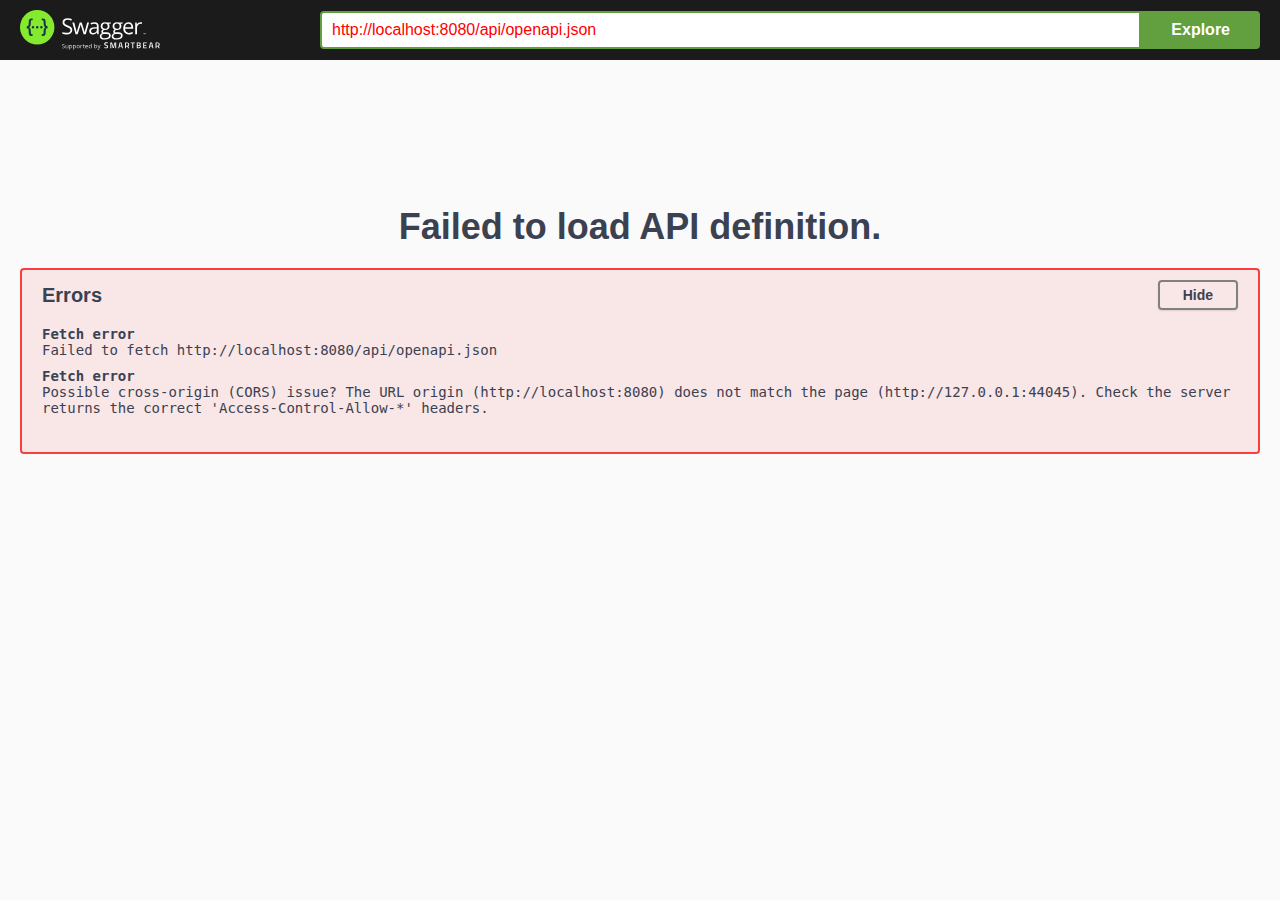
<file: WorkspaceFileRouge/MailApi/src/main/webapp/index.html>
<!-- HTML for static distribution bundle build -->
<!DOCTYPE html>
<html lang="en">
  <head>
    <meta charset="UTF-8">
    <title>Swagger UI</title>
    <link rel="stylesheet" type="text/css" href="./swagger-ui.css" />
    <link rel="stylesheet" type="text/css" href="index.css" />
    <link rel="icon" type="image/png" href="favicon-32x32.png" sizes="32x32" />
    <link rel="icon" type="image/png" href="favicon-16x16.png" sizes="16x16" />
  </head>

  <body>
    <div id="swagger-ui"></div>
    <script src="swagger-ui-bundle.js" charset="UTF-8"> </script>
    <script src="swagger-ui-standalone-preset.js" charset="UTF-8"> </script>
    <script src="swagger-initializer.js" charset="UTF-8"> </script>
  </body>
</html>
</file>
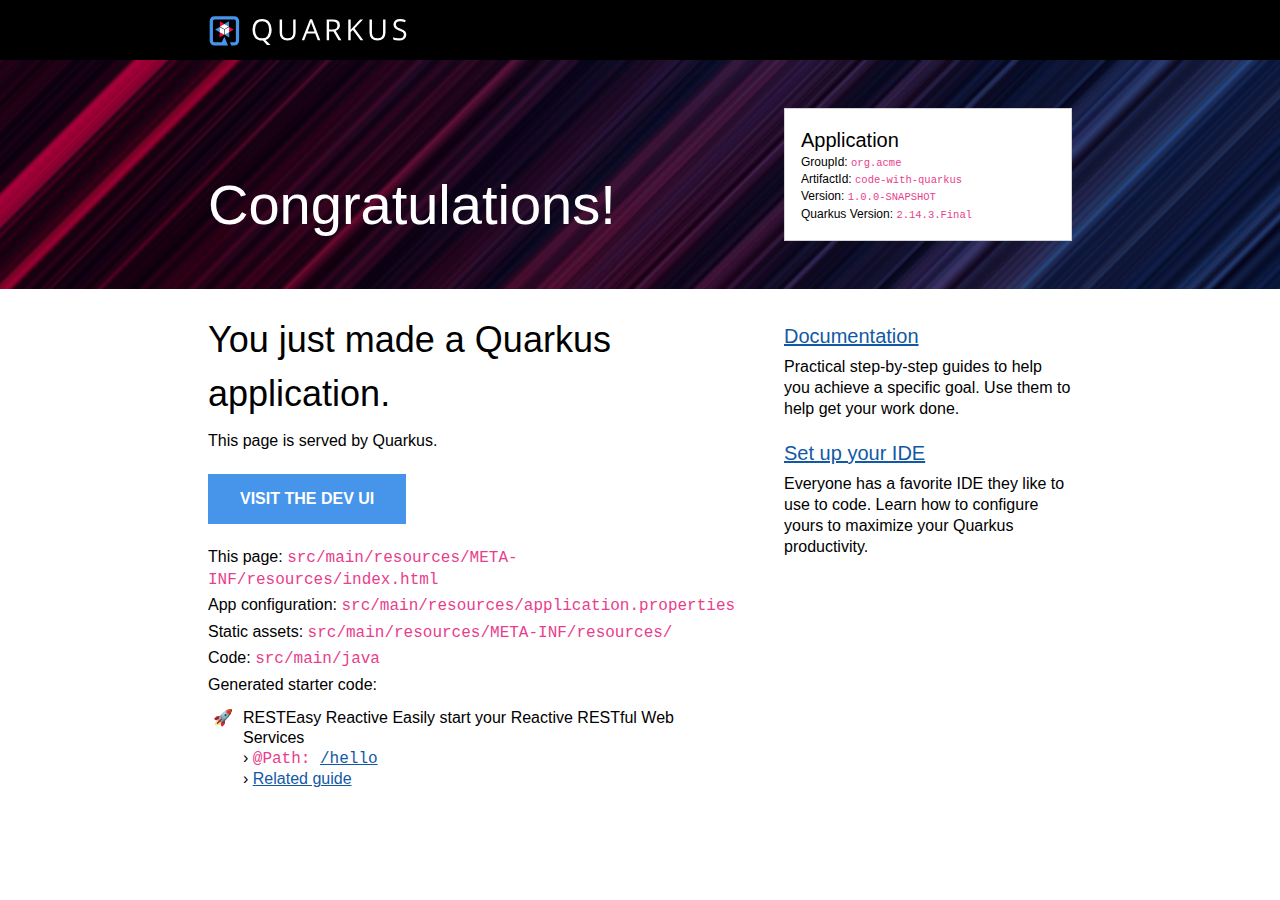
<file: WorkspaceFileRouge/quarkus-Mailer/src/main/resources/META-INF/resources/index.html>
<!DOCTYPE html>
<html lang="en">
    <head>
        <meta charset="UTF-8">
        <title>code-with-quarkus - 1.0.0-SNAPSHOT</title>
        <style>
            body {
                margin: 0;
                font-family: Roboto, "Helvetica Neue", Arial, sans-serif;
            }
            code {
                font-family: "Courier New", monospace;
                color: #e83e8c;
                word-break: break-word;
            }
            h1, h2, h3, h4, h5, h6 {
                margin-bottom: 0.5rem;
                font-weight: 400;
                line-height: 1.5;
            }
            h1 { font-size: 2.25rem; }
            h2 { font-size: 1.6rem }
            h3 { font-size: 1.5rem }
            h4 { font-size: 1.4rem }
            h5 { font-size: 1.25rem }
            h6 { font-size: 1rem }
            p {
                padding: .15rem 0;
                margin: 0;
                line-height: 1.3rem;
            }
            a {
                text-decoration: underline;
                color: #1259A5;
            }
            a:hover, a:active { color: #c00; }
            .grid {
                display: grid;
                grid-template-columns: repeat(12, 1fr);
                clear: both;
            }
            .header-wrapper {
                padding: 0 13rem;
                background: black;
            }
            .banner-wrapper {
                padding: 0 13rem;
                background: url([data-uri]) repeat-x, #0D1C2C;
            }
            .content-wrapper {
                padding: 0 13rem;
                background: white;
            }
            .header {
                background-position: 0 1rem;
                min-height: 60px;
                grid-column: span 12;
            }
            #quarkus-logo-svg {
                width: 200px;
                height: 30px;
                padding-top: 1rem;
            }
            .banner {
                grid-column: span 12;
                padding: 2rem 0;
            }
            .callout {
                color: white;
                font-size: 3.5rem;
                margin: 0;
                padding-top: 5rem;
                grid-column: span 8;
            }
            .app-details {
                margin: 1rem 0;
                border: 1px solid lightgrey;
                padding: 1rem;
                background: white;
                font-size: .75rem;
                font-weight: 300;
                grid-column: span 4;
            }
            .app-details code { font-size: 87.5%; }
            .app-details ul {
                list-style-type: none;
                padding: 0;
                margin: 0;
            }
            .app-details ul li { margin-bottom: 0.2rem; }
            .app-details h5 {
                margin: 0;
                padding: 0;
            }
            .left-column {
                grid-column: span 8;
                padding-right: 3rem;
            }
            .left-column p {
                padding: .15rem 0;
                margin: 0;
                font-weight: 300;
            }
            .left-column ul {
                margin: 0;
                padding: 10px 0 0 25px;
                list-style-type: "\1F680";
                font-weight: 300;
            }
            .left-column li { padding-left: 10px; }
            .left-column .cta-button {
                margin: 20px 0;
                display: inline-block;
                padding: 1rem 2rem;
                background-color: #4695EB;
                font-weight: 600;
                color: white;
                text-decoration: none;
                text-transform: uppercase;
            }
            .right-column {
                grid-column: span 4;
                margin-top: 1rem;
                font-weight: 200;
            }
            .right-column h5 {
                padding: 1rem 0 .25rem 0;
                margin: 0;
                font-weight: 300;
            }
            .right-column h3 { font-weight: 400;}
            .right-column ul {
                margin: 0;
                list-style-type: circle;
            }
            .right-column li {
                padding: .5rem 0 0 0;
            }
            .provided-code {
                line-height: 20px;
            }
            .provided-code b {
                font-weight: 400;
                margin-bottom: 15px;
            }
            @media screen and (max-width: 1023px) {
                .header-wrapper {
                    padding: 0 1rem;
                    background: black;
                }
                .banner-wrapper { padding: 0 1rem; }
                .content-wrapper {
                    padding: 0 1rem;
                    background: white;
                }
                .left-column {
                    grid-column: span 12;
                }
                .right-column {
                    grid-column: span 12;
                    margin: 3rem 0;
                }
                .callout {
                    color: white;
                    font-size: 3.5rem;
                    margin: 0;
                    padding: 1rem 0;
                    grid-column: span 12;
                }
                .app-details {
                    margin: 1rem 0;
                    border: 1px solid lightgrey;
                    padding: 1rem;
                    background: white;
                    font-size: 1rem;
                    font-weight: 300;
                    grid-column: span 12;
                }
            }
        </style>
    </head>
    <body>
        <div class="header-wrapper">
            <div class="grid">
                <div class="header">
                    <svg id="quarkus-logo-svg" data-name="Quarkus Logo" xmlns="http://www.w3.org/2000/svg" viewBox="0 0 1280 195">
                        <defs>
                            <style>.cls-1 {
                                fill: #fff;
                            }

                            .cls-2 {
                                fill: #4695eb;
                            }

                            .cls-3 {
                                fill: #ff004a;
                            }</style>
                        </defs>
                        <title>quarkus_logo_horizontal_rgb_1280px_reverse</title>
                        <path class="cls-1"
                              d="M404,89.39q0,25.9-10.49,43.07a52.31,52.31,0,0,1-29.61,23.24l32.3,33.39H373.29l-26.45-30.44-5.11.19q-30,0-46.27-18.22T279.17,89.2q0-32.93,16.34-51.05T341.92,20q29.24,0,45.66,18.45T404,89.39Zm-108.14,0q0,27.39,11.74,41.55t34.11,14.15q22.56,0,34.07-14.11t11.51-41.59q0-27.21-11.47-41.27T341.92,34.05q-22.56,0-34.3,14.16T295.88,89.39Z"/>
                        <path class="cls-1"
                              d="M559.56,22.15V109.4q0,23.05-14,36.25T507,158.84q-24.51,0-37.92-13.29T455.7,109V22.15h15.78v88q0,16.88,9.28,25.91t27.29,9q17.16,0,26.45-9.08T543.78,110V22.15Z"/>
                        <path class="cls-1"
                              d="M703.6,157,686.7,114.1H632.31L615.6,157h-16L653.29,21.6h13.27L719.93,157Zm-21.82-57L666,58.21q-3.07-7.92-6.32-19.46a172.55,172.55,0,0,1-5.85,19.46l-16,41.78Z"/>
                        <path class="cls-1"
                              d="M777.19,100.92V157H761.4V22.15h37.23q25,0,36.89,9.5t11.93,28.59q0,26.74-27.29,36.16L857,157H838.35l-32.86-56.07Zm0-13.47h21.62q16.71,0,24.51-6.6t7.79-19.78q0-13.37-7.93-19.27T797.7,35.89H777.19Z"/>
                        <path class="cls-1"
                              d="M999.75,157H981.18L931.71,91.6l-14.2,12.54V157H901.73V22.15h15.78V89l61.54-66.87h18.66L943.13,80.72Z"/>
                        <path class="cls-1"
                              d="M1143.69,22.15V109.4q0,23.05-14,36.25t-38.52,13.19q-24.5,0-37.92-13.29T1039.82,109V22.15h15.78v88q0,16.88,9.28,25.91t27.29,9q17.17,0,26.46-9.08t9.28-26.06V22.15Z"/>
                        <path class="cls-1"
                              d="M1279,121.11q0,17.8-13,27.76t-35.28,10q-24.13,0-37.13-6.18V137.53a97.82,97.82,0,0,0,18.2,5.53,95.67,95.67,0,0,0,19.49,2q15.78,0,23.76-6t8-16.55q0-7-2.83-11.48t-9.46-8.26q-6.65-3.78-20.19-8.58-18.94-6.72-27.06-16t-8.12-24.07q0-15.58,11.79-24.81t31.18-9.22a92.55,92.55,0,0,1,37.22,7.37l-4.91,13.65q-16.82-7-32.68-7-12.53,0-19.58,5.35t-7.06,14.85q0,7,2.6,11.48t8.77,8.21q6.18,3.73,18.89,8.26,21.36,7.56,29.38,16.23T1279,121.11Z"/>
                        <polygon class="cls-2" points="126.05 34.6 96.61 51.59 126.05 68.59 126.05 34.6"/>
                        <polygon class="cls-3" points="67.17 34.6 67.17 68.59 96.61 51.59 67.17 34.6"/>
                        <polygon class="cls-1" points="126.05 68.59 96.61 51.59 67.17 68.59 96.61 85.59 126.05 68.59"/>
                        <polygon class="cls-2" points="36.13 88.36 65.57 105.36 65.57 71.37 36.13 88.36"/>
                        <polygon class="cls-3" points="65.57 139.35 95.01 122.36 65.57 105.36 65.57 139.35"/>
                        <polygon class="cls-1" points="65.57 71.37 65.57 105.36 95.01 122.36 95.01 88.36 65.57 71.37"/>
                        <polygon class="cls-2" points="127.65 139.35 127.65 105.36 98.21 122.36 127.65 139.35"/>
                        <polygon class="cls-3" points="157.09 88.36 127.65 71.37 127.65 105.36 157.09 88.36"/>
                        <polygon class="cls-1" points="98.21 122.36 127.65 105.36 127.65 71.37 98.21 88.36 98.21 122.36"/>
                        <path class="cls-2"
                              d="M160.5,1H32.72A31.81,31.81,0,0,0,1,32.72V160.5a31.81,31.81,0,0,0,31.72,31.72h87.51L96.61,134.85,79.48,171.07H32.72A10.71,10.71,0,0,1,22.15,160.5V32.72A10.71,10.71,0,0,1,32.72,22.15H160.5a10.71,10.71,0,0,1,10.57,10.57V160.5a10.71,10.71,0,0,1-10.57,10.57H132.77l8.71,21.15h19a31.81,31.81,0,0,0,31.72-31.72V32.72A31.81,31.81,0,0,0,160.5,1Z"/>
                    </svg>
                </div>
            </div>
        </div>
        <div class="banner-wrapper">
            <div class="grid">
                <div class="banner">
                    <div class="grid">
                        <div class="callout">Congratulations!</div>
                        <div class="app-details">
                            <h5>Application</h5>
                            <ul>
                                <li>GroupId: <code>org.acme</code></li>
                                <li>ArtifactId: <code>code-with-quarkus</code></li>
                                <li>Version: <code>1.0.0-SNAPSHOT</code></li>
                                <li>Quarkus Version: <code>2.14.3.Final</code></li>
                            </ul>
                        </div>
                    </div>
                </div>
            </div>
        </div>
        <div class="content-wrapper">
            <div class="grid">
                <div class="left-column">
                    <h1>You just made a Quarkus application.</h1>
                    <p>This page is served by Quarkus.</p>
                    <a href="/q/dev/" class="cta-button">Visit the Dev UI</a>
                    <p>This page: <code>src/main/resources/META-INF/resources/index.html</code></p>
                    <p>App configuration: <code>src/main/resources/application.properties</code></p>
                    <p>Static assets: <code>src/main/resources/META-INF/resources/</code></p>
                    <p>Code: <code>src/main/java</code></p>
                    <p>Generated starter code:</p>
                    <ul class="provided-code">
                                <li class="provided-code">
            <b>RESTEasy Reactive</b>&nbsp;Easily start your Reactive RESTful Web Services
            <br />&rsaquo; <code>@Path: <a href="/hello" class="path-link" target="_blank">/hello</a></code>
            <br />&rsaquo; <a href="https://quarkus.io/guides/getting-started-reactive#reactive-jax-rs-resources" class="guide-link" target="_blank">Related guide</a>
        </li>

                    </ul>
                </div>
                <div class="right-column">
                    <h5><a href="https://quarkus.io/guides/">Documentation</a></h5>
                    <p>Practical step-by-step guides to help you achieve a specific goal. Use them to help get your work
                        done.</p>
                    <h5><a href="https://quarkus.io/guides/maven-tooling">Set up your IDE</a></h5>
                    <p>Everyone has a favorite IDE they like to use to code. Learn how to configure yours to maximize your
                        Quarkus productivity.</p>
                </div>
            </div>
        </div>
    </body>
</html>
</file>
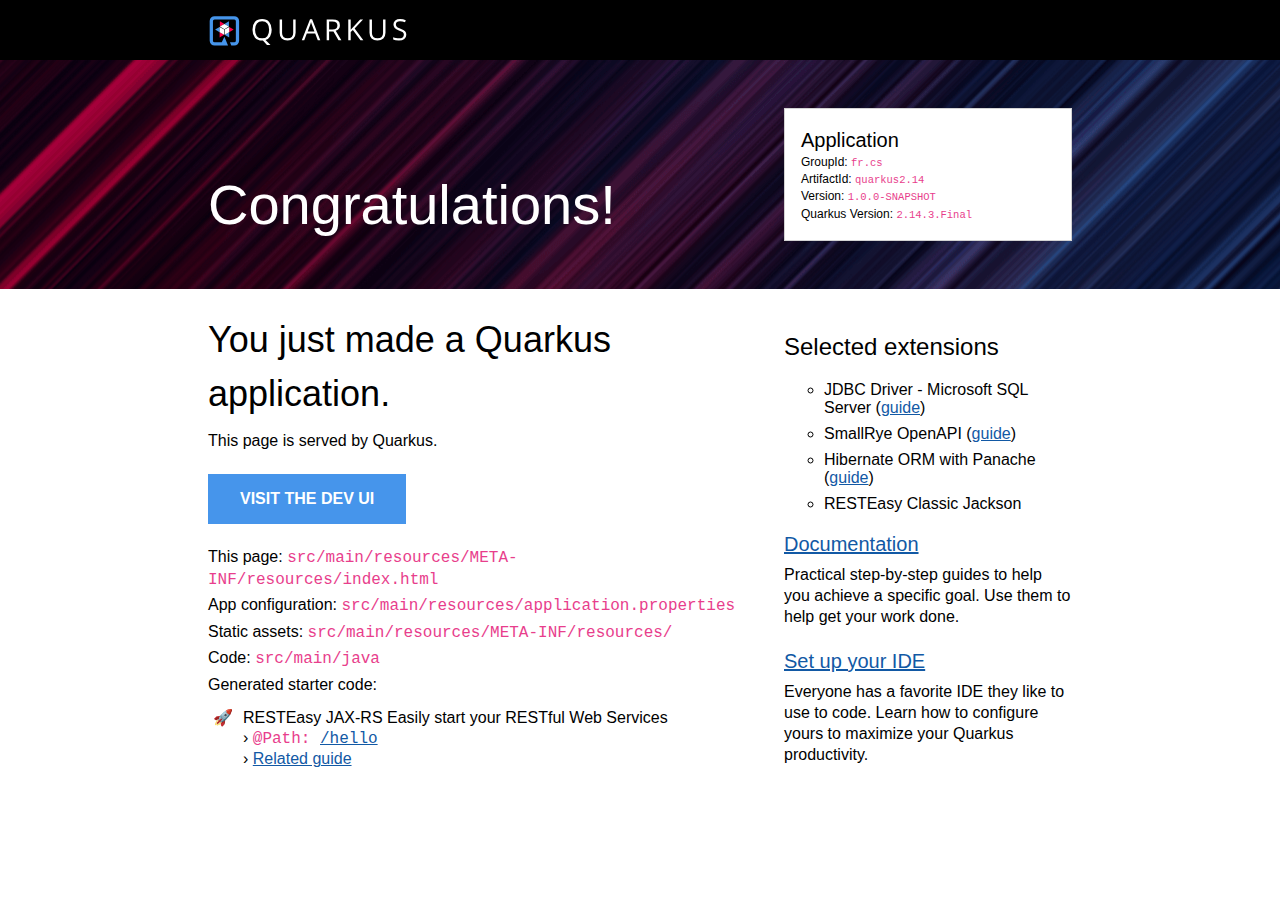
<file: WorkspaceFileRouge/quarkus2.14/src/main/resources/META-INF/resources/index.html>
<!DOCTYPE html>
<html lang="en">
    <head>
        <meta charset="UTF-8">
        <title>quarkus2.14 - 1.0.0-SNAPSHOT</title>
        <style>
            body {
                margin: 0;
                font-family: Roboto, "Helvetica Neue", Arial, sans-serif;
            }
            code {
                font-family: "Courier New", monospace;
                color: #e83e8c;
                word-break: break-word;
            }
            h1, h2, h3, h4, h5, h6 {
                margin-bottom: 0.5rem;
                font-weight: 400;
                line-height: 1.5;
            }
            h1 { font-size: 2.25rem; }
            h2 { font-size: 1.6rem }
            h3 { font-size: 1.5rem }
            h4 { font-size: 1.4rem }
            h5 { font-size: 1.25rem }
            h6 { font-size: 1rem }
            p {
                padding: .15rem 0;
                margin: 0;
                line-height: 1.3rem;
            }
            a {
                text-decoration: underline;
                color: #1259A5;
            }
            a:hover, a:active { color: #c00; }
            .grid {
                display: grid;
                grid-template-columns: repeat(12, 1fr);
                clear: both;
            }
            .header-wrapper {
                padding: 0 13rem;
                background: black;
            }
            .banner-wrapper {
                padding: 0 13rem;
                background: url([data-uri]) repeat-x, #0D1C2C;
            }
            .content-wrapper {
                padding: 0 13rem;
                background: white;
            }
            .header {
                background-position: 0 1rem;
                min-height: 60px;
                grid-column: span 12;
            }
            #quarkus-logo-svg {
                width: 200px;
                height: 30px;
                padding-top: 1rem;
            }
            .banner {
                grid-column: span 12;
                padding: 2rem 0;
            }
            .callout {
                color: white;
                font-size: 3.5rem;
                margin: 0;
                padding-top: 5rem;
                grid-column: span 8;
            }
            .app-details {
                margin: 1rem 0;
                border: 1px solid lightgrey;
                padding: 1rem;
                background: white;
                font-size: .75rem;
                font-weight: 300;
                grid-column: span 4;
            }
            .app-details code { font-size: 87.5%; }
            .app-details ul {
                list-style-type: none;
                padding: 0;
                margin: 0;
            }
            .app-details ul li { margin-bottom: 0.2rem; }
            .app-details h5 {
                margin: 0;
                padding: 0;
            }
            .left-column {
                grid-column: span 8;
                padding-right: 3rem;
            }
            .left-column p {
                padding: .15rem 0;
                margin: 0;
                font-weight: 300;
            }
            .left-column ul {
                margin: 0;
                padding: 10px 0 0 25px;
                list-style-type: "\1F680";
                font-weight: 300;
            }
            .left-column li { padding-left: 10px; }
            .left-column .cta-button {
                margin: 20px 0;
                display: inline-block;
                padding: 1rem 2rem;
                background-color: #4695EB;
                font-weight: 600;
                color: white;
                text-decoration: none;
                text-transform: uppercase;
            }
            .right-column {
                grid-column: span 4;
                margin-top: 1rem;
                font-weight: 200;
            }
            .right-column h5 {
                padding: 1rem 0 .25rem 0;
                margin: 0;
                font-weight: 300;
            }
            .right-column h3 { font-weight: 400;}
            .right-column ul {
                margin: 0;
                list-style-type: circle;
            }
            .right-column li {
                padding: .5rem 0 0 0;
            }
            .provided-code {
                line-height: 20px;
            }
            .provided-code b {
                font-weight: 400;
                margin-bottom: 15px;
            }
            @media screen and (max-width: 1023px) {
                .header-wrapper {
                    padding: 0 1rem;
                    background: black;
                }
                .banner-wrapper { padding: 0 1rem; }
                .content-wrapper {
                    padding: 0 1rem;
                    background: white;
                }
                .left-column {
                    grid-column: span 12;
                }
                .right-column {
                    grid-column: span 12;
                    margin: 3rem 0;
                }
                .callout {
                    color: white;
                    font-size: 3.5rem;
                    margin: 0;
                    padding: 1rem 0;
                    grid-column: span 12;
                }
                .app-details {
                    margin: 1rem 0;
                    border: 1px solid lightgrey;
                    padding: 1rem;
                    background: white;
                    font-size: 1rem;
                    font-weight: 300;
                    grid-column: span 12;
                }
            }
        </style>
    </head>
    <body>
        <div class="header-wrapper">
            <div class="grid">
                <div class="header">
                    <svg id="quarkus-logo-svg" data-name="Quarkus Logo" xmlns="http://www.w3.org/2000/svg" viewBox="0 0 1280 195">
                        <defs>
                            <style>.cls-1 {
                                fill: #fff;
                            }

                            .cls-2 {
                                fill: #4695eb;
                            }

                            .cls-3 {
                                fill: #ff004a;
                            }</style>
                        </defs>
                        <title>quarkus_logo_horizontal_rgb_1280px_reverse</title>
                        <path class="cls-1"
                              d="M404,89.39q0,25.9-10.49,43.07a52.31,52.31,0,0,1-29.61,23.24l32.3,33.39H373.29l-26.45-30.44-5.11.19q-30,0-46.27-18.22T279.17,89.2q0-32.93,16.34-51.05T341.92,20q29.24,0,45.66,18.45T404,89.39Zm-108.14,0q0,27.39,11.74,41.55t34.11,14.15q22.56,0,34.07-14.11t11.51-41.59q0-27.21-11.47-41.27T341.92,34.05q-22.56,0-34.3,14.16T295.88,89.39Z"/>
                        <path class="cls-1"
                              d="M559.56,22.15V109.4q0,23.05-14,36.25T507,158.84q-24.51,0-37.92-13.29T455.7,109V22.15h15.78v88q0,16.88,9.28,25.91t27.29,9q17.16,0,26.45-9.08T543.78,110V22.15Z"/>
                        <path class="cls-1"
                              d="M703.6,157,686.7,114.1H632.31L615.6,157h-16L653.29,21.6h13.27L719.93,157Zm-21.82-57L666,58.21q-3.07-7.92-6.32-19.46a172.55,172.55,0,0,1-5.85,19.46l-16,41.78Z"/>
                        <path class="cls-1"
                              d="M777.19,100.92V157H761.4V22.15h37.23q25,0,36.89,9.5t11.93,28.59q0,26.74-27.29,36.16L857,157H838.35l-32.86-56.07Zm0-13.47h21.62q16.71,0,24.51-6.6t7.79-19.78q0-13.37-7.93-19.27T797.7,35.89H777.19Z"/>
                        <path class="cls-1"
                              d="M999.75,157H981.18L931.71,91.6l-14.2,12.54V157H901.73V22.15h15.78V89l61.54-66.87h18.66L943.13,80.72Z"/>
                        <path class="cls-1"
                              d="M1143.69,22.15V109.4q0,23.05-14,36.25t-38.52,13.19q-24.5,0-37.92-13.29T1039.82,109V22.15h15.78v88q0,16.88,9.28,25.91t27.29,9q17.17,0,26.46-9.08t9.28-26.06V22.15Z"/>
                        <path class="cls-1"
                              d="M1279,121.11q0,17.8-13,27.76t-35.28,10q-24.13,0-37.13-6.18V137.53a97.82,97.82,0,0,0,18.2,5.53,95.67,95.67,0,0,0,19.49,2q15.78,0,23.76-6t8-16.55q0-7-2.83-11.48t-9.46-8.26q-6.65-3.78-20.19-8.58-18.94-6.72-27.06-16t-8.12-24.07q0-15.58,11.79-24.81t31.18-9.22a92.55,92.55,0,0,1,37.22,7.37l-4.91,13.65q-16.82-7-32.68-7-12.53,0-19.58,5.35t-7.06,14.85q0,7,2.6,11.48t8.77,8.21q6.18,3.73,18.89,8.26,21.36,7.56,29.38,16.23T1279,121.11Z"/>
                        <polygon class="cls-2" points="126.05 34.6 96.61 51.59 126.05 68.59 126.05 34.6"/>
                        <polygon class="cls-3" points="67.17 34.6 67.17 68.59 96.61 51.59 67.17 34.6"/>
                        <polygon class="cls-1" points="126.05 68.59 96.61 51.59 67.17 68.59 96.61 85.59 126.05 68.59"/>
                        <polygon class="cls-2" points="36.13 88.36 65.57 105.36 65.57 71.37 36.13 88.36"/>
                        <polygon class="cls-3" points="65.57 139.35 95.01 122.36 65.57 105.36 65.57 139.35"/>
                        <polygon class="cls-1" points="65.57 71.37 65.57 105.36 95.01 122.36 95.01 88.36 65.57 71.37"/>
                        <polygon class="cls-2" points="127.65 139.35 127.65 105.36 98.21 122.36 127.65 139.35"/>
                        <polygon class="cls-3" points="157.09 88.36 127.65 71.37 127.65 105.36 157.09 88.36"/>
                        <polygon class="cls-1" points="98.21 122.36 127.65 105.36 127.65 71.37 98.21 88.36 98.21 122.36"/>
                        <path class="cls-2"
                              d="M160.5,1H32.72A31.81,31.81,0,0,0,1,32.72V160.5a31.81,31.81,0,0,0,31.72,31.72h87.51L96.61,134.85,79.48,171.07H32.72A10.71,10.71,0,0,1,22.15,160.5V32.72A10.71,10.71,0,0,1,32.72,22.15H160.5a10.71,10.71,0,0,1,10.57,10.57V160.5a10.71,10.71,0,0,1-10.57,10.57H132.77l8.71,21.15h19a31.81,31.81,0,0,0,31.72-31.72V32.72A31.81,31.81,0,0,0,160.5,1Z"/>
                    </svg>
                </div>
            </div>
        </div>
        <div class="banner-wrapper">
            <div class="grid">
                <div class="banner">
                    <div class="grid">
                        <div class="callout">Congratulations!</div>
                        <div class="app-details">
                            <h5>Application</h5>
                            <ul>
                                <li>GroupId: <code>fr.cs</code></li>
                                <li>ArtifactId: <code>quarkus2.14</code></li>
                                <li>Version: <code>1.0.0-SNAPSHOT</code></li>
                                <li>Quarkus Version: <code>2.14.3.Final</code></li>
                            </ul>
                        </div>
                    </div>
                </div>
            </div>
        </div>
        <div class="content-wrapper">
            <div class="grid">
                <div class="left-column">
                    <h1>You just made a Quarkus application.</h1>
                    <p>This page is served by Quarkus.</p>
                    <a href="/q/dev/" class="cta-button">Visit the Dev UI</a>
                    <p>This page: <code>src/main/resources/META-INF/resources/index.html</code></p>
                    <p>App configuration: <code>src/main/resources/application.properties</code></p>
                    <p>Static assets: <code>src/main/resources/META-INF/resources/</code></p>
                    <p>Code: <code>src/main/java</code></p>
                    <p>Generated starter code:</p>
                    <ul class="provided-code">
                                <li class="provided-code">
            <b>RESTEasy JAX-RS</b>&nbsp;Easily start your RESTful Web Services
            <br />&rsaquo; <code>@Path: <a href="/hello" class="path-link" target="_blank">/hello</a></code>
            <br />&rsaquo; <a href="https://quarkus.io/guides/getting-started#the-jax-rs-resources" class="guide-link" target="_blank">Related guide</a>
        </li>

                    </ul>
                </div>
                <div class="right-column">
                    <h3>Selected extensions</h3>
                    <ul>
                        <li title="Connect to the Microsoft SQL Server database via JDBC">JDBC Driver - Microsoft SQL Server (<a href="https://quarkus.io/guides/datasource" target="_blank">guide</a>)</li>
                        <li title="Document your REST APIs with OpenAPI - comes with Swagger UI">SmallRye OpenAPI (<a href="https://quarkus.io/guides/openapi-swaggerui" target="_blank">guide</a>)</li>
                        <li title="Simplify your persistence code for Hibernate ORM via the active record or the repository pattern">Hibernate ORM with Panache (<a href="https://quarkus.io/guides/hibernate-orm-panache" target="_blank">guide</a>)</li>
                        <li title="Jackson serialization support for RESTEasy Classic">RESTEasy Classic Jackson</li>
                    </ul>
                    <h5><a href="https://quarkus.io/guides/">Documentation</a></h5>
                    <p>Practical step-by-step guides to help you achieve a specific goal. Use them to help get your work
                        done.</p>
                    <h5><a href="https://quarkus.io/guides/maven-tooling">Set up your IDE</a></h5>
                    <p>Everyone has a favorite IDE they like to use to code. Learn how to configure yours to maximize your
                        Quarkus productivity.</p>
                </div>
            </div>
        </div>
    </body>
</html>
</file>
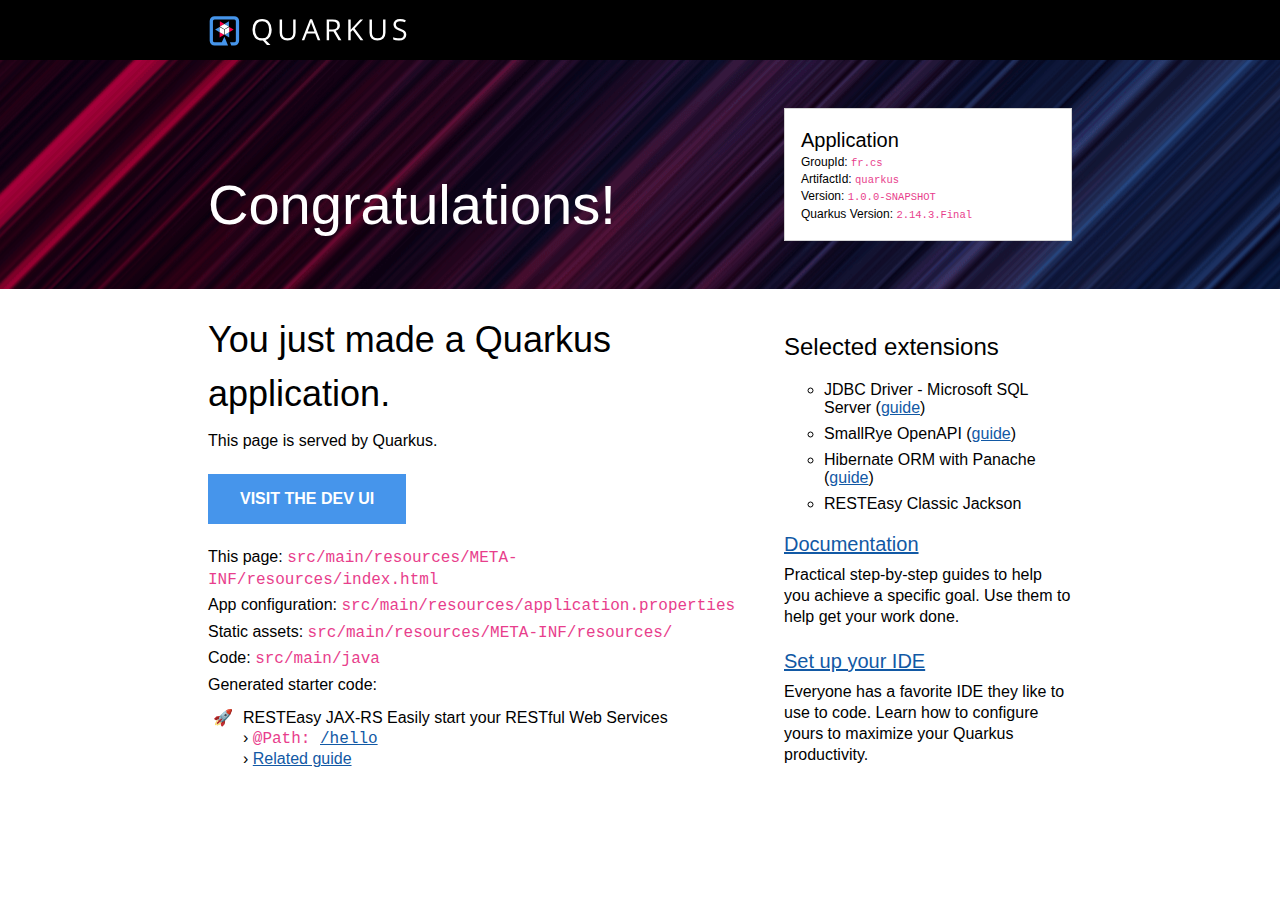
<file: WorkspaceFileRouge/quarkusTest/src/main/resources/META-INF/resources/index.html>
<!DOCTYPE html>
<html lang="en">
    <head>
        <meta charset="UTF-8">
        <title>quarkus - 1.0.0-SNAPSHOT</title>
        <style>
            body {
                margin: 0;
                font-family: Roboto, "Helvetica Neue", Arial, sans-serif;
            }
            code {
                font-family: "Courier New", monospace;
                color: #e83e8c;
                word-break: break-word;
            }
            h1, h2, h3, h4, h5, h6 {
                margin-bottom: 0.5rem;
                font-weight: 400;
                line-height: 1.5;
            }
            h1 { font-size: 2.25rem; }
            h2 { font-size: 1.6rem }
            h3 { font-size: 1.5rem }
            h4 { font-size: 1.4rem }
            h5 { font-size: 1.25rem }
            h6 { font-size: 1rem }
            p {
                padding: .15rem 0;
                margin: 0;
                line-height: 1.3rem;
            }
            a {
                text-decoration: underline;
                color: #1259A5;
            }
            a:hover, a:active { color: #c00; }
            .grid {
                display: grid;
                grid-template-columns: repeat(12, 1fr);
                clear: both;
            }
            .header-wrapper {
                padding: 0 13rem;
                background: black;
            }
            .banner-wrapper {
                padding: 0 13rem;
                background: url([data-uri]) repeat-x, #0D1C2C;
            }
            .content-wrapper {
                padding: 0 13rem;
                background: white;
            }
            .header {
                background-position: 0 1rem;
                min-height: 60px;
                grid-column: span 12;
            }
            #quarkus-logo-svg {
                width: 200px;
                height: 30px;
                padding-top: 1rem;
            }
            .banner {
                grid-column: span 12;
                padding: 2rem 0;
            }
            .callout {
                color: white;
                font-size: 3.5rem;
                margin: 0;
                padding-top: 5rem;
                grid-column: span 8;
            }
            .app-details {
                margin: 1rem 0;
                border: 1px solid lightgrey;
                padding: 1rem;
                background: white;
                font-size: .75rem;
                font-weight: 300;
                grid-column: span 4;
            }
            .app-details code { font-size: 87.5%; }
            .app-details ul {
                list-style-type: none;
                padding: 0;
                margin: 0;
            }
            .app-details ul li { margin-bottom: 0.2rem; }
            .app-details h5 {
                margin: 0;
                padding: 0;
            }
            .left-column {
                grid-column: span 8;
                padding-right: 3rem;
            }
            .left-column p {
                padding: .15rem 0;
                margin: 0;
                font-weight: 300;
            }
            .left-column ul {
                margin: 0;
                padding: 10px 0 0 25px;
                list-style-type: "\1F680";
                font-weight: 300;
            }
            .left-column li { padding-left: 10px; }
            .left-column .cta-button {
                margin: 20px 0;
                display: inline-block;
                padding: 1rem 2rem;
                background-color: #4695EB;
                font-weight: 600;
                color: white;
                text-decoration: none;
                text-transform: uppercase;
            }
            .right-column {
                grid-column: span 4;
                margin-top: 1rem;
                font-weight: 200;
            }
            .right-column h5 {
                padding: 1rem 0 .25rem 0;
                margin: 0;
                font-weight: 300;
            }
            .right-column h3 { font-weight: 400;}
            .right-column ul {
                margin: 0;
                list-style-type: circle;
            }
            .right-column li {
                padding: .5rem 0 0 0;
            }
            .provided-code {
                line-height: 20px;
            }
            .provided-code b {
                font-weight: 400;
                margin-bottom: 15px;
            }
            @media screen and (max-width: 1023px) {
                .header-wrapper {
                    padding: 0 1rem;
                    background: black;
                }
                .banner-wrapper { padding: 0 1rem; }
                .content-wrapper {
                    padding: 0 1rem;
                    background: white;
                }
                .left-column {
                    grid-column: span 12;
                }
                .right-column {
                    grid-column: span 12;
                    margin: 3rem 0;
                }
                .callout {
                    color: white;
                    font-size: 3.5rem;
                    margin: 0;
                    padding: 1rem 0;
                    grid-column: span 12;
                }
                .app-details {
                    margin: 1rem 0;
                    border: 1px solid lightgrey;
                    padding: 1rem;
                    background: white;
                    font-size: 1rem;
                    font-weight: 300;
                    grid-column: span 12;
                }
            }
        </style>
    </head>
    <body>
        <div class="header-wrapper">
            <div class="grid">
                <div class="header">
                    <svg id="quarkus-logo-svg" data-name="Quarkus Logo" xmlns="http://www.w3.org/2000/svg" viewBox="0 0 1280 195">
                        <defs>
                            <style>.cls-1 {
                                fill: #fff;
                            }

                            .cls-2 {
                                fill: #4695eb;
                            }

                            .cls-3 {
                                fill: #ff004a;
                            }</style>
                        </defs>
                        <title>quarkus_logo_horizontal_rgb_1280px_reverse</title>
                        <path class="cls-1"
                              d="M404,89.39q0,25.9-10.49,43.07a52.31,52.31,0,0,1-29.61,23.24l32.3,33.39H373.29l-26.45-30.44-5.11.19q-30,0-46.27-18.22T279.17,89.2q0-32.93,16.34-51.05T341.92,20q29.24,0,45.66,18.45T404,89.39Zm-108.14,0q0,27.39,11.74,41.55t34.11,14.15q22.56,0,34.07-14.11t11.51-41.59q0-27.21-11.47-41.27T341.92,34.05q-22.56,0-34.3,14.16T295.88,89.39Z"/>
                        <path class="cls-1"
                              d="M559.56,22.15V109.4q0,23.05-14,36.25T507,158.84q-24.51,0-37.92-13.29T455.7,109V22.15h15.78v88q0,16.88,9.28,25.91t27.29,9q17.16,0,26.45-9.08T543.78,110V22.15Z"/>
                        <path class="cls-1"
                              d="M703.6,157,686.7,114.1H632.31L615.6,157h-16L653.29,21.6h13.27L719.93,157Zm-21.82-57L666,58.21q-3.07-7.92-6.32-19.46a172.55,172.55,0,0,1-5.85,19.46l-16,41.78Z"/>
                        <path class="cls-1"
                              d="M777.19,100.92V157H761.4V22.15h37.23q25,0,36.89,9.5t11.93,28.59q0,26.74-27.29,36.16L857,157H838.35l-32.86-56.07Zm0-13.47h21.62q16.71,0,24.51-6.6t7.79-19.78q0-13.37-7.93-19.27T797.7,35.89H777.19Z"/>
                        <path class="cls-1"
                              d="M999.75,157H981.18L931.71,91.6l-14.2,12.54V157H901.73V22.15h15.78V89l61.54-66.87h18.66L943.13,80.72Z"/>
                        <path class="cls-1"
                              d="M1143.69,22.15V109.4q0,23.05-14,36.25t-38.52,13.19q-24.5,0-37.92-13.29T1039.82,109V22.15h15.78v88q0,16.88,9.28,25.91t27.29,9q17.17,0,26.46-9.08t9.28-26.06V22.15Z"/>
                        <path class="cls-1"
                              d="M1279,121.11q0,17.8-13,27.76t-35.28,10q-24.13,0-37.13-6.18V137.53a97.82,97.82,0,0,0,18.2,5.53,95.67,95.67,0,0,0,19.49,2q15.78,0,23.76-6t8-16.55q0-7-2.83-11.48t-9.46-8.26q-6.65-3.78-20.19-8.58-18.94-6.72-27.06-16t-8.12-24.07q0-15.58,11.79-24.81t31.18-9.22a92.55,92.55,0,0,1,37.22,7.37l-4.91,13.65q-16.82-7-32.68-7-12.53,0-19.58,5.35t-7.06,14.85q0,7,2.6,11.48t8.77,8.21q6.18,3.73,18.89,8.26,21.36,7.56,29.38,16.23T1279,121.11Z"/>
                        <polygon class="cls-2" points="126.05 34.6 96.61 51.59 126.05 68.59 126.05 34.6"/>
                        <polygon class="cls-3" points="67.17 34.6 67.17 68.59 96.61 51.59 67.17 34.6"/>
                        <polygon class="cls-1" points="126.05 68.59 96.61 51.59 67.17 68.59 96.61 85.59 126.05 68.59"/>
                        <polygon class="cls-2" points="36.13 88.36 65.57 105.36 65.57 71.37 36.13 88.36"/>
                        <polygon class="cls-3" points="65.57 139.35 95.01 122.36 65.57 105.36 65.57 139.35"/>
                        <polygon class="cls-1" points="65.57 71.37 65.57 105.36 95.01 122.36 95.01 88.36 65.57 71.37"/>
                        <polygon class="cls-2" points="127.65 139.35 127.65 105.36 98.21 122.36 127.65 139.35"/>
                        <polygon class="cls-3" points="157.09 88.36 127.65 71.37 127.65 105.36 157.09 88.36"/>
                        <polygon class="cls-1" points="98.21 122.36 127.65 105.36 127.65 71.37 98.21 88.36 98.21 122.36"/>
                        <path class="cls-2"
                              d="M160.5,1H32.72A31.81,31.81,0,0,0,1,32.72V160.5a31.81,31.81,0,0,0,31.72,31.72h87.51L96.61,134.85,79.48,171.07H32.72A10.71,10.71,0,0,1,22.15,160.5V32.72A10.71,10.71,0,0,1,32.72,22.15H160.5a10.71,10.71,0,0,1,10.57,10.57V160.5a10.71,10.71,0,0,1-10.57,10.57H132.77l8.71,21.15h19a31.81,31.81,0,0,0,31.72-31.72V32.72A31.81,31.81,0,0,0,160.5,1Z"/>
                    </svg>
                </div>
            </div>
        </div>
        <div class="banner-wrapper">
            <div class="grid">
                <div class="banner">
                    <div class="grid">
                        <div class="callout">Congratulations!</div>
                        <div class="app-details">
                            <h5>Application</h5>
                            <ul>
                                <li>GroupId: <code>fr.cs</code></li>
                                <li>ArtifactId: <code>quarkus</code></li>
                                <li>Version: <code>1.0.0-SNAPSHOT</code></li>
                                <li>Quarkus Version: <code>2.14.3.Final</code></li>
                            </ul>
                        </div>
                    </div>
                </div>
            </div>
        </div>
        <div class="content-wrapper">
            <div class="grid">
                <div class="left-column">
                    <h1>You just made a Quarkus application.</h1>
                    <p>This page is served by Quarkus.</p>
                    <a href="/q/dev/" class="cta-button">Visit the Dev UI</a>
                    <p>This page: <code>src/main/resources/META-INF/resources/index.html</code></p>
                    <p>App configuration: <code>src/main/resources/application.properties</code></p>
                    <p>Static assets: <code>src/main/resources/META-INF/resources/</code></p>
                    <p>Code: <code>src/main/java</code></p>
                    <p>Generated starter code:</p>
                    <ul class="provided-code">
                                <li class="provided-code">
            <b>RESTEasy JAX-RS</b>&nbsp;Easily start your RESTful Web Services
            <br />&rsaquo; <code>@Path: <a href="/hello" class="path-link" target="_blank">/hello</a></code>
            <br />&rsaquo; <a href="https://quarkus.io/guides/getting-started#the-jax-rs-resources" class="guide-link" target="_blank">Related guide</a>
        </li>

                    </ul>
                </div>
                <div class="right-column">
                    <h3>Selected extensions</h3>
                    <ul>
                        <li title="Connect to the Microsoft SQL Server database via JDBC">JDBC Driver - Microsoft SQL Server (<a href="https://quarkus.io/guides/datasource" target="_blank">guide</a>)</li>
                        <li title="Document your REST APIs with OpenAPI - comes with Swagger UI">SmallRye OpenAPI (<a href="https://quarkus.io/guides/openapi-swaggerui" target="_blank">guide</a>)</li>
                        <li title="Simplify your persistence code for Hibernate ORM via the active record or the repository pattern">Hibernate ORM with Panache (<a href="https://quarkus.io/guides/hibernate-orm-panache" target="_blank">guide</a>)</li>
                        <li title="Jackson serialization support for RESTEasy Classic">RESTEasy Classic Jackson</li>
                    </ul>
                    <h5><a href="https://quarkus.io/guides/">Documentation</a></h5>
                    <p>Practical step-by-step guides to help you achieve a specific goal. Use them to help get your work
                        done.</p>
                    <h5><a href="https://quarkus.io/guides/maven-tooling">Set up your IDE</a></h5>
                    <p>Everyone has a favorite IDE they like to use to code. Learn how to configure yours to maximize your
                        Quarkus productivity.</p>
                </div>
            </div>
        </div>
    </body>
</html>
</file>
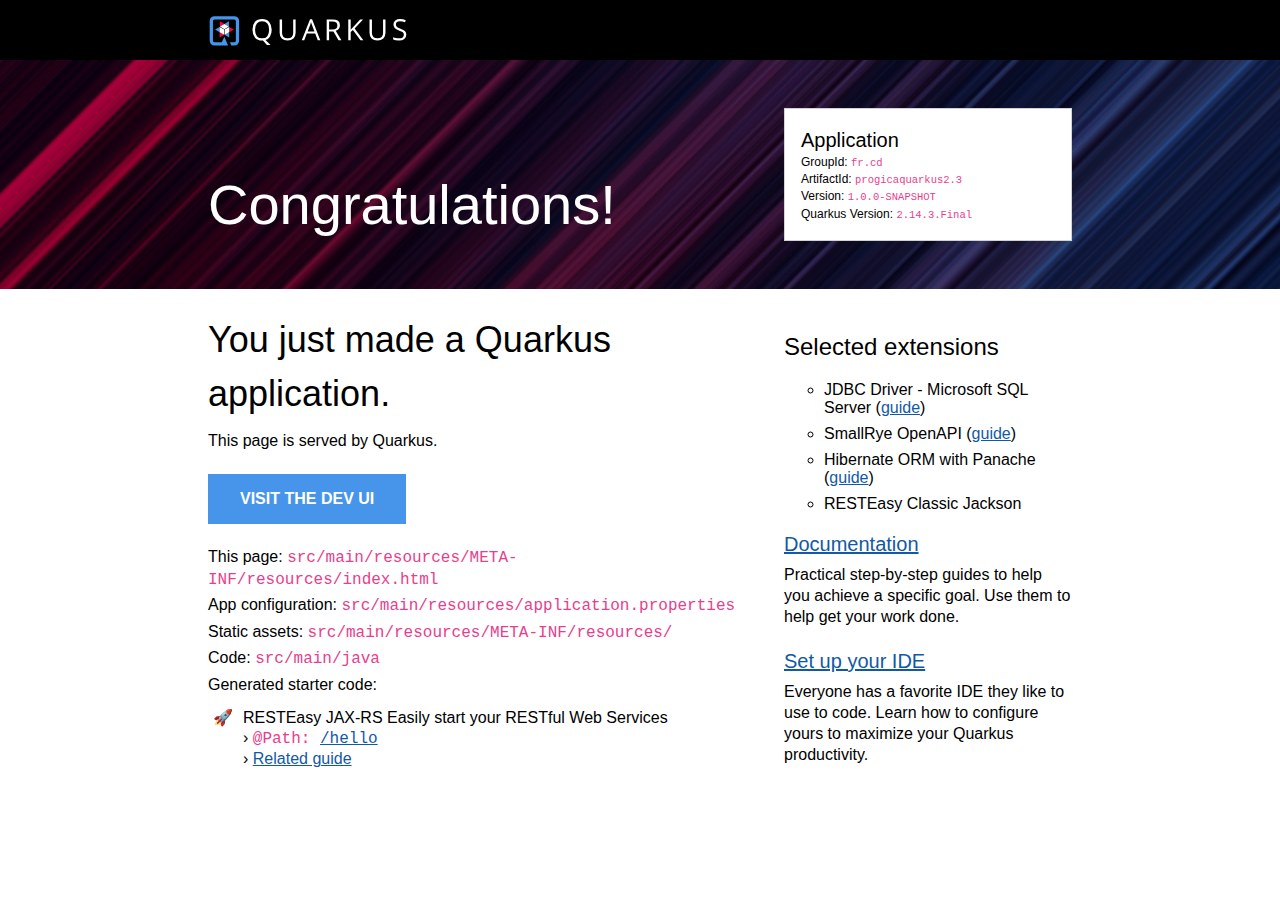
<file: workspaceJEE/progicaquarkus2.3/src/main/resources/META-INF/resources/index.html>
<!DOCTYPE html>
<html lang="en">
    <head>
        <meta charset="UTF-8">
        <title>progicaquarkus2.3 - 1.0.0-SNAPSHOT</title>
        <style>
            body {
                margin: 0;
                font-family: Roboto, "Helvetica Neue", Arial, sans-serif;
            }
            code {
                font-family: "Courier New", monospace;
                color: #e83e8c;
                word-break: break-word;
            }
            h1, h2, h3, h4, h5, h6 {
                margin-bottom: 0.5rem;
                font-weight: 400;
                line-height: 1.5;
            }
            h1 { font-size: 2.25rem; }
            h2 { font-size: 1.6rem }
            h3 { font-size: 1.5rem }
            h4 { font-size: 1.4rem }
            h5 { font-size: 1.25rem }
            h6 { font-size: 1rem }
            p {
                padding: .15rem 0;
                margin: 0;
                line-height: 1.3rem;
            }
            a {
                text-decoration: underline;
                color: #1259A5;
            }
            a:hover, a:active { color: #c00; }
            .grid {
                display: grid;
                grid-template-columns: repeat(12, 1fr);
                clear: both;
            }
            .header-wrapper {
                padding: 0 13rem;
                background: black;
            }
            .banner-wrapper {
                padding: 0 13rem;
                background: url([data-uri]) repeat-x, #0D1C2C;
            }
            .content-wrapper {
                padding: 0 13rem;
                background: white;
            }
            .header {
                background-position: 0 1rem;
                min-height: 60px;
                grid-column: span 12;
            }
            #quarkus-logo-svg {
                width: 200px;
                height: 30px;
                padding-top: 1rem;
            }
            .banner {
                grid-column: span 12;
                padding: 2rem 0;
            }
            .callout {
                color: white;
                font-size: 3.5rem;
                margin: 0;
                padding-top: 5rem;
                grid-column: span 8;
            }
            .app-details {
                margin: 1rem 0;
                border: 1px solid lightgrey;
                padding: 1rem;
                background: white;
                font-size: .75rem;
                font-weight: 300;
                grid-column: span 4;
            }
            .app-details code { font-size: 87.5%; }
            .app-details ul {
                list-style-type: none;
                padding: 0;
                margin: 0;
            }
            .app-details ul li { margin-bottom: 0.2rem; }
            .app-details h5 {
                margin: 0;
                padding: 0;
            }
            .left-column {
                grid-column: span 8;
                padding-right: 3rem;
            }
            .left-column p {
                padding: .15rem 0;
                margin: 0;
                font-weight: 300;
            }
            .left-column ul {
                margin: 0;
                padding: 10px 0 0 25px;
                list-style-type: "\1F680";
                font-weight: 300;
            }
            .left-column li { padding-left: 10px; }
            .left-column .cta-button {
                margin: 20px 0;
                display: inline-block;
                padding: 1rem 2rem;
                background-color: #4695EB;
                font-weight: 600;
                color: white;
                text-decoration: none;
                text-transform: uppercase;
            }
            .right-column {
                grid-column: span 4;
                margin-top: 1rem;
                font-weight: 200;
            }
            .right-column h5 {
                padding: 1rem 0 .25rem 0;
                margin: 0;
                font-weight: 300;
            }
            .right-column h3 { font-weight: 400;}
            .right-column ul {
                margin: 0;
                list-style-type: circle;
            }
            .right-column li {
                padding: .5rem 0 0 0;
            }
            .provided-code {
                line-height: 20px;
            }
            .provided-code b {
                font-weight: 400;
                margin-bottom: 15px;
            }
            @media screen and (max-width: 1023px) {
                .header-wrapper {
                    padding: 0 1rem;
                    background: black;
                }
                .banner-wrapper { padding: 0 1rem; }
                .content-wrapper {
                    padding: 0 1rem;
                    background: white;
                }
                .left-column {
                    grid-column: span 12;
                }
                .right-column {
                    grid-column: span 12;
                    margin: 3rem 0;
                }
                .callout {
                    color: white;
                    font-size: 3.5rem;
                    margin: 0;
                    padding: 1rem 0;
                    grid-column: span 12;
                }
                .app-details {
                    margin: 1rem 0;
                    border: 1px solid lightgrey;
                    padding: 1rem;
                    background: white;
                    font-size: 1rem;
                    font-weight: 300;
                    grid-column: span 12;
                }
            }
        </style>
    </head>
    <body>
        <div class="header-wrapper">
            <div class="grid">
                <div class="header">
                    <svg id="quarkus-logo-svg" data-name="Quarkus Logo" xmlns="http://www.w3.org/2000/svg" viewBox="0 0 1280 195">
                        <defs>
                            <style>.cls-1 {
                                fill: #fff;
                            }

                            .cls-2 {
                                fill: #4695eb;
                            }

                            .cls-3 {
                                fill: #ff004a;
                            }</style>
                        </defs>
                        <title>quarkus_logo_horizontal_rgb_1280px_reverse</title>
                        <path class="cls-1"
                              d="M404,89.39q0,25.9-10.49,43.07a52.31,52.31,0,0,1-29.61,23.24l32.3,33.39H373.29l-26.45-30.44-5.11.19q-30,0-46.27-18.22T279.17,89.2q0-32.93,16.34-51.05T341.92,20q29.24,0,45.66,18.45T404,89.39Zm-108.14,0q0,27.39,11.74,41.55t34.11,14.15q22.56,0,34.07-14.11t11.51-41.59q0-27.21-11.47-41.27T341.92,34.05q-22.56,0-34.3,14.16T295.88,89.39Z"/>
                        <path class="cls-1"
                              d="M559.56,22.15V109.4q0,23.05-14,36.25T507,158.84q-24.51,0-37.92-13.29T455.7,109V22.15h15.78v88q0,16.88,9.28,25.91t27.29,9q17.16,0,26.45-9.08T543.78,110V22.15Z"/>
                        <path class="cls-1"
                              d="M703.6,157,686.7,114.1H632.31L615.6,157h-16L653.29,21.6h13.27L719.93,157Zm-21.82-57L666,58.21q-3.07-7.92-6.32-19.46a172.55,172.55,0,0,1-5.85,19.46l-16,41.78Z"/>
                        <path class="cls-1"
                              d="M777.19,100.92V157H761.4V22.15h37.23q25,0,36.89,9.5t11.93,28.59q0,26.74-27.29,36.16L857,157H838.35l-32.86-56.07Zm0-13.47h21.62q16.71,0,24.51-6.6t7.79-19.78q0-13.37-7.93-19.27T797.7,35.89H777.19Z"/>
                        <path class="cls-1"
                              d="M999.75,157H981.18L931.71,91.6l-14.2,12.54V157H901.73V22.15h15.78V89l61.54-66.87h18.66L943.13,80.72Z"/>
                        <path class="cls-1"
                              d="M1143.69,22.15V109.4q0,23.05-14,36.25t-38.52,13.19q-24.5,0-37.92-13.29T1039.82,109V22.15h15.78v88q0,16.88,9.28,25.91t27.29,9q17.17,0,26.46-9.08t9.28-26.06V22.15Z"/>
                        <path class="cls-1"
                              d="M1279,121.11q0,17.8-13,27.76t-35.28,10q-24.13,0-37.13-6.18V137.53a97.82,97.82,0,0,0,18.2,5.53,95.67,95.67,0,0,0,19.49,2q15.78,0,23.76-6t8-16.55q0-7-2.83-11.48t-9.46-8.26q-6.65-3.78-20.19-8.58-18.94-6.72-27.06-16t-8.12-24.07q0-15.58,11.79-24.81t31.18-9.22a92.55,92.55,0,0,1,37.22,7.37l-4.91,13.65q-16.82-7-32.68-7-12.53,0-19.58,5.35t-7.06,14.85q0,7,2.6,11.48t8.77,8.21q6.18,3.73,18.89,8.26,21.36,7.56,29.38,16.23T1279,121.11Z"/>
                        <polygon class="cls-2" points="126.05 34.6 96.61 51.59 126.05 68.59 126.05 34.6"/>
                        <polygon class="cls-3" points="67.17 34.6 67.17 68.59 96.61 51.59 67.17 34.6"/>
                        <polygon class="cls-1" points="126.05 68.59 96.61 51.59 67.17 68.59 96.61 85.59 126.05 68.59"/>
                        <polygon class="cls-2" points="36.13 88.36 65.57 105.36 65.57 71.37 36.13 88.36"/>
                        <polygon class="cls-3" points="65.57 139.35 95.01 122.36 65.57 105.36 65.57 139.35"/>
                        <polygon class="cls-1" points="65.57 71.37 65.57 105.36 95.01 122.36 95.01 88.36 65.57 71.37"/>
                        <polygon class="cls-2" points="127.65 139.35 127.65 105.36 98.21 122.36 127.65 139.35"/>
                        <polygon class="cls-3" points="157.09 88.36 127.65 71.37 127.65 105.36 157.09 88.36"/>
                        <polygon class="cls-1" points="98.21 122.36 127.65 105.36 127.65 71.37 98.21 88.36 98.21 122.36"/>
                        <path class="cls-2"
                              d="M160.5,1H32.72A31.81,31.81,0,0,0,1,32.72V160.5a31.81,31.81,0,0,0,31.72,31.72h87.51L96.61,134.85,79.48,171.07H32.72A10.71,10.71,0,0,1,22.15,160.5V32.72A10.71,10.71,0,0,1,32.72,22.15H160.5a10.71,10.71,0,0,1,10.57,10.57V160.5a10.71,10.71,0,0,1-10.57,10.57H132.77l8.71,21.15h19a31.81,31.81,0,0,0,31.72-31.72V32.72A31.81,31.81,0,0,0,160.5,1Z"/>
                    </svg>
                </div>
            </div>
        </div>
        <div class="banner-wrapper">
            <div class="grid">
                <div class="banner">
                    <div class="grid">
                        <div class="callout">Congratulations!</div>
                        <div class="app-details">
                            <h5>Application</h5>
                            <ul>
                                <li>GroupId: <code>fr.cd</code></li>
                                <li>ArtifactId: <code>progicaquarkus2.3</code></li>
                                <li>Version: <code>1.0.0-SNAPSHOT</code></li>
                                <li>Quarkus Version: <code>2.14.3.Final</code></li>
                            </ul>
                        </div>
                    </div>
                </div>
            </div>
        </div>
        <div class="content-wrapper">
            <div class="grid">
                <div class="left-column">
                    <h1>You just made a Quarkus application.</h1>
                    <p>This page is served by Quarkus.</p>
                    <a href="/q/dev/" class="cta-button">Visit the Dev UI</a>
                    <p>This page: <code>src/main/resources/META-INF/resources/index.html</code></p>
                    <p>App configuration: <code>src/main/resources/application.properties</code></p>
                    <p>Static assets: <code>src/main/resources/META-INF/resources/</code></p>
                    <p>Code: <code>src/main/java</code></p>
                    <p>Generated starter code:</p>
                    <ul class="provided-code">
                                <li class="provided-code">
            <b>RESTEasy JAX-RS</b>&nbsp;Easily start your RESTful Web Services
            <br />&rsaquo; <code>@Path: <a href="/hello" class="path-link" target="_blank">/hello</a></code>
            <br />&rsaquo; <a href="https://quarkus.io/guides/getting-started#the-jax-rs-resources" class="guide-link" target="_blank">Related guide</a>
        </li>

                    </ul>
                </div>
                <div class="right-column">
                    <h3>Selected extensions</h3>
                    <ul>
                        <li title="Connect to the Microsoft SQL Server database via JDBC">JDBC Driver - Microsoft SQL Server (<a href="https://quarkus.io/guides/datasource" target="_blank">guide</a>)</li>
                        <li title="Document your REST APIs with OpenAPI - comes with Swagger UI">SmallRye OpenAPI (<a href="https://quarkus.io/guides/openapi-swaggerui" target="_blank">guide</a>)</li>
                        <li title="Simplify your persistence code for Hibernate ORM via the active record or the repository pattern">Hibernate ORM with Panache (<a href="https://quarkus.io/guides/hibernate-orm-panache" target="_blank">guide</a>)</li>
                        <li title="Jackson serialization support for RESTEasy Classic">RESTEasy Classic Jackson</li>
                    </ul>
                    <h5><a href="https://quarkus.io/guides/">Documentation</a></h5>
                    <p>Practical step-by-step guides to help you achieve a specific goal. Use them to help get your work
                        done.</p>
                    <h5><a href="https://quarkus.io/guides/maven-tooling">Set up your IDE</a></h5>
                    <p>Everyone has a favorite IDE they like to use to code. Learn how to configure yours to maximize your
                        Quarkus productivity.</p>
                </div>
            </div>
        </div>
    </body>
</html>
</file>
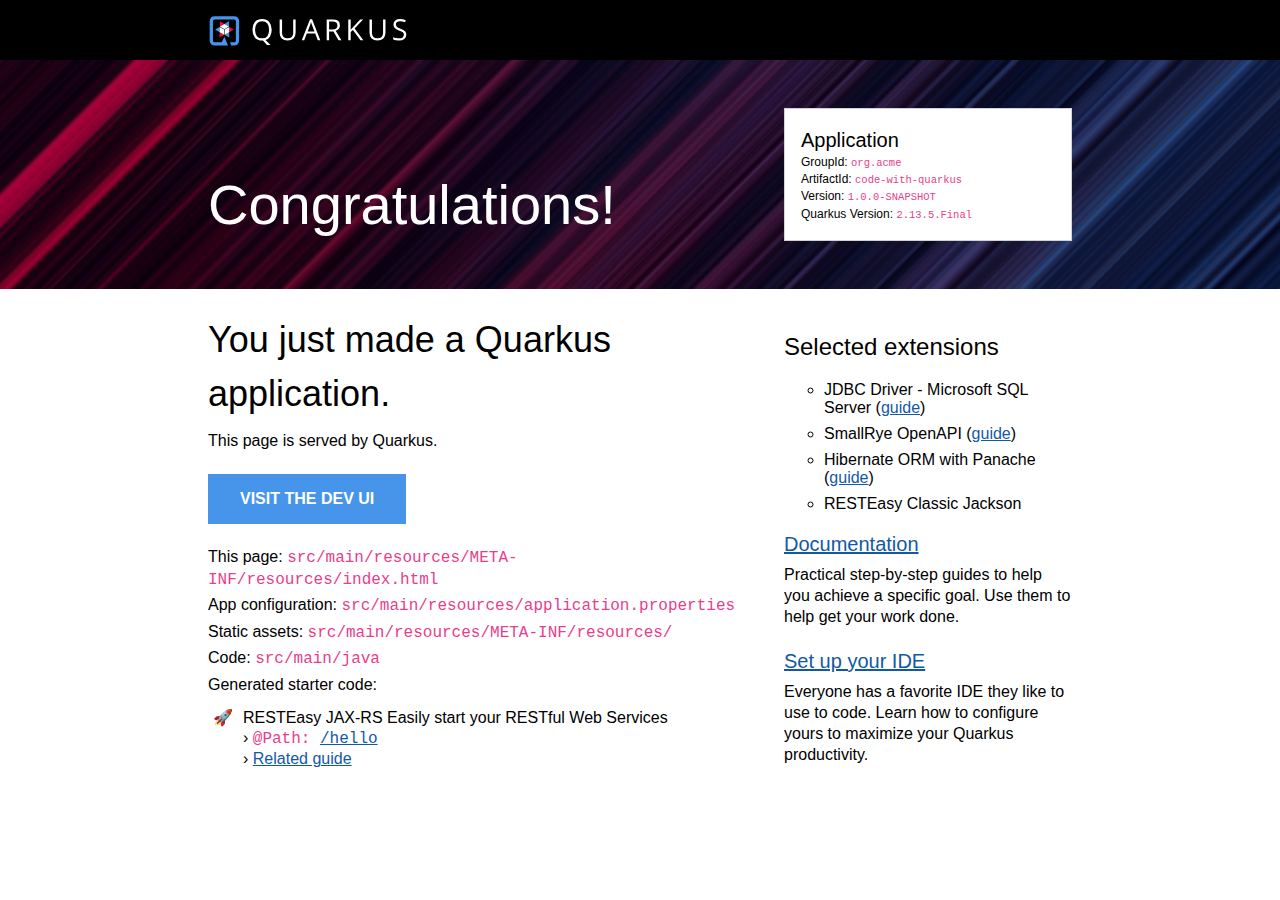
<file: WorkSpaceQuarkus/first-project-quarkus/src/main/resources/META-INF/resources/index.html>
<!DOCTYPE html>
<html lang="en">
    <head>
        <meta charset="UTF-8">
        <title>code-with-quarkus - 1.0.0-SNAPSHOT</title>
        <style>
            body {
                margin: 0;
                font-family: Roboto, "Helvetica Neue", Arial, sans-serif;
            }
            code {
                font-family: "Courier New", monospace;
                color: #e83e8c;
                word-break: break-word;
            }
            h1, h2, h3, h4, h5, h6 {
                margin-bottom: 0.5rem;
                font-weight: 400;
                line-height: 1.5;
            }
            h1 { font-size: 2.25rem; }
            h2 { font-size: 1.6rem }
            h3 { font-size: 1.5rem }
            h4 { font-size: 1.4rem }
            h5 { font-size: 1.25rem }
            h6 { font-size: 1rem }
            p {
                padding: .15rem 0;
                margin: 0;
                line-height: 1.3rem;
            }
            a {
                text-decoration: underline;
                color: #1259A5;
            }
            a:hover, a:active { color: #c00; }
            .grid {
                display: grid;
                grid-template-columns: repeat(12, 1fr);
                clear: both;
            }
            .header-wrapper {
                padding: 0 13rem;
                background: black;
            }
            .banner-wrapper {
                padding: 0 13rem;
                background: url([data-uri]) repeat-x, #0D1C2C;
            }
            .content-wrapper {
                padding: 0 13rem;
                background: white;
            }
            .header {
                background-position: 0 1rem;
                min-height: 60px;
                grid-column: span 12;
            }
            #quarkus-logo-svg {
                width: 200px;
                height: 30px;
                padding-top: 1rem;
            }
            .banner {
                grid-column: span 12;
                padding: 2rem 0;
            }
            .callout {
                color: white;
                font-size: 3.5rem;
                margin: 0;
                padding-top: 5rem;
                grid-column: span 8;
            }
            .app-details {
                margin: 1rem 0;
                border: 1px solid lightgrey;
                padding: 1rem;
                background: white;
                font-size: .75rem;
                font-weight: 300;
                grid-column: span 4;
            }
            .app-details code { font-size: 87.5%; }
            .app-details ul {
                list-style-type: none;
                padding: 0;
                margin: 0;
            }
            .app-details ul li { margin-bottom: 0.2rem; }
            .app-details h5 {
                margin: 0;
                padding: 0;
            }
            .left-column {
                grid-column: span 8;
                padding-right: 3rem;
            }
            .left-column p {
                padding: .15rem 0;
                margin: 0;
                font-weight: 300;
            }
            .left-column ul {
                margin: 0;
                padding: 10px 0 0 25px;
                list-style-type: "\1F680";
                font-weight: 300;
            }
            .left-column li { padding-left: 10px; }
            .left-column .cta-button {
                margin: 20px 0;
                display: inline-block;
                padding: 1rem 2rem;
                background-color: #4695EB;
                font-weight: 600;
                color: white;
                text-decoration: none;
                text-transform: uppercase;
            }
            .right-column {
                grid-column: span 4;
                margin-top: 1rem;
                font-weight: 200;
            }
            .right-column h5 {
                padding: 1rem 0 .25rem 0;
                margin: 0;
                font-weight: 300;
            }
            .right-column h3 { font-weight: 400;}
            .right-column ul {
                margin: 0;
                list-style-type: circle;
            }
            .right-column li {
                padding: .5rem 0 0 0;
            }
            .provided-code {
                line-height: 20px;
            }
            .provided-code b {
                font-weight: 400;
                margin-bottom: 15px;
            }
            @media screen and (max-width: 1023px) {
                .header-wrapper {
                    padding: 0 1rem;
                    background: black;
                }
                .banner-wrapper { padding: 0 1rem; }
                .content-wrapper {
                    padding: 0 1rem;
                    background: white;
                }
                .left-column {
                    grid-column: span 12;
                }
                .right-column {
                    grid-column: span 12;
                    margin: 3rem 0;
                }
                .callout {
                    color: white;
                    font-size: 3.5rem;
                    margin: 0;
                    padding: 1rem 0;
                    grid-column: span 12;
                }
                .app-details {
                    margin: 1rem 0;
                    border: 1px solid lightgrey;
                    padding: 1rem;
                    background: white;
                    font-size: 1rem;
                    font-weight: 300;
                    grid-column: span 12;
                }
            }
        </style>
    </head>
    <body>
        <div class="header-wrapper">
            <div class="grid">
                <div class="header">
                    <svg id="quarkus-logo-svg" data-name="Quarkus Logo" xmlns="http://www.w3.org/2000/svg" viewBox="0 0 1280 195">
                        <defs>
                            <style>.cls-1 {
                                fill: #fff;
                            }

                            .cls-2 {
                                fill: #4695eb;
                            }

                            .cls-3 {
                                fill: #ff004a;
                            }</style>
                        </defs>
                        <title>quarkus_logo_horizontal_rgb_1280px_reverse</title>
                        <path class="cls-1"
                              d="M404,89.39q0,25.9-10.49,43.07a52.31,52.31,0,0,1-29.61,23.24l32.3,33.39H373.29l-26.45-30.44-5.11.19q-30,0-46.27-18.22T279.17,89.2q0-32.93,16.34-51.05T341.92,20q29.24,0,45.66,18.45T404,89.39Zm-108.14,0q0,27.39,11.74,41.55t34.11,14.15q22.56,0,34.07-14.11t11.51-41.59q0-27.21-11.47-41.27T341.92,34.05q-22.56,0-34.3,14.16T295.88,89.39Z"/>
                        <path class="cls-1"
                              d="M559.56,22.15V109.4q0,23.05-14,36.25T507,158.84q-24.51,0-37.92-13.29T455.7,109V22.15h15.78v88q0,16.88,9.28,25.91t27.29,9q17.16,0,26.45-9.08T543.78,110V22.15Z"/>
                        <path class="cls-1"
                              d="M703.6,157,686.7,114.1H632.31L615.6,157h-16L653.29,21.6h13.27L719.93,157Zm-21.82-57L666,58.21q-3.07-7.92-6.32-19.46a172.55,172.55,0,0,1-5.85,19.46l-16,41.78Z"/>
                        <path class="cls-1"
                              d="M777.19,100.92V157H761.4V22.15h37.23q25,0,36.89,9.5t11.93,28.59q0,26.74-27.29,36.16L857,157H838.35l-32.86-56.07Zm0-13.47h21.62q16.71,0,24.51-6.6t7.79-19.78q0-13.37-7.93-19.27T797.7,35.89H777.19Z"/>
                        <path class="cls-1"
                              d="M999.75,157H981.18L931.71,91.6l-14.2,12.54V157H901.73V22.15h15.78V89l61.54-66.87h18.66L943.13,80.72Z"/>
                        <path class="cls-1"
                              d="M1143.69,22.15V109.4q0,23.05-14,36.25t-38.52,13.19q-24.5,0-37.92-13.29T1039.82,109V22.15h15.78v88q0,16.88,9.28,25.91t27.29,9q17.17,0,26.46-9.08t9.28-26.06V22.15Z"/>
                        <path class="cls-1"
                              d="M1279,121.11q0,17.8-13,27.76t-35.28,10q-24.13,0-37.13-6.18V137.53a97.82,97.82,0,0,0,18.2,5.53,95.67,95.67,0,0,0,19.49,2q15.78,0,23.76-6t8-16.55q0-7-2.83-11.48t-9.46-8.26q-6.65-3.78-20.19-8.58-18.94-6.72-27.06-16t-8.12-24.07q0-15.58,11.79-24.81t31.18-9.22a92.55,92.55,0,0,1,37.22,7.37l-4.91,13.65q-16.82-7-32.68-7-12.53,0-19.58,5.35t-7.06,14.85q0,7,2.6,11.48t8.77,8.21q6.18,3.73,18.89,8.26,21.36,7.56,29.38,16.23T1279,121.11Z"/>
                        <polygon class="cls-2" points="126.05 34.6 96.61 51.59 126.05 68.59 126.05 34.6"/>
                        <polygon class="cls-3" points="67.17 34.6 67.17 68.59 96.61 51.59 67.17 34.6"/>
                        <polygon class="cls-1" points="126.05 68.59 96.61 51.59 67.17 68.59 96.61 85.59 126.05 68.59"/>
                        <polygon class="cls-2" points="36.13 88.36 65.57 105.36 65.57 71.37 36.13 88.36"/>
                        <polygon class="cls-3" points="65.57 139.35 95.01 122.36 65.57 105.36 65.57 139.35"/>
                        <polygon class="cls-1" points="65.57 71.37 65.57 105.36 95.01 122.36 95.01 88.36 65.57 71.37"/>
                        <polygon class="cls-2" points="127.65 139.35 127.65 105.36 98.21 122.36 127.65 139.35"/>
                        <polygon class="cls-3" points="157.09 88.36 127.65 71.37 127.65 105.36 157.09 88.36"/>
                        <polygon class="cls-1" points="98.21 122.36 127.65 105.36 127.65 71.37 98.21 88.36 98.21 122.36"/>
                        <path class="cls-2"
                              d="M160.5,1H32.72A31.81,31.81,0,0,0,1,32.72V160.5a31.81,31.81,0,0,0,31.72,31.72h87.51L96.61,134.85,79.48,171.07H32.72A10.71,10.71,0,0,1,22.15,160.5V32.72A10.71,10.71,0,0,1,32.72,22.15H160.5a10.71,10.71,0,0,1,10.57,10.57V160.5a10.71,10.71,0,0,1-10.57,10.57H132.77l8.71,21.15h19a31.81,31.81,0,0,0,31.72-31.72V32.72A31.81,31.81,0,0,0,160.5,1Z"/>
                    </svg>
                </div>
            </div>
        </div>
        <div class="banner-wrapper">
            <div class="grid">
                <div class="banner">
                    <div class="grid">
                        <div class="callout">Congratulations!</div>
                        <div class="app-details">
                            <h5>Application</h5>
                            <ul>
                                <li>GroupId: <code>org.acme</code></li>
                                <li>ArtifactId: <code>code-with-quarkus</code></li>
                                <li>Version: <code>1.0.0-SNAPSHOT</code></li>
                                <li>Quarkus Version: <code>2.13.5.Final</code></li>
                            </ul>
                        </div>
                    </div>
                </div>
            </div>
        </div>
        <div class="content-wrapper">
            <div class="grid">
                <div class="left-column">
                    <h1>You just made a Quarkus application.</h1>
                    <p>This page is served by Quarkus.</p>
                    <a href="/q/dev/" class="cta-button">Visit the Dev UI</a>
                    <p>This page: <code>src/main/resources/META-INF/resources/index.html</code></p>
                    <p>App configuration: <code>src/main/resources/application.properties</code></p>
                    <p>Static assets: <code>src/main/resources/META-INF/resources/</code></p>
                    <p>Code: <code>src/main/java</code></p>
                    <p>Generated starter code:</p>
                    <ul class="provided-code">
                                <li class="provided-code">
            <b>RESTEasy JAX-RS</b>&nbsp;Easily start your RESTful Web Services
            <br />&rsaquo; <code>@Path: <a href="/hello" class="path-link" target="_blank">/hello</a></code>
            <br />&rsaquo; <a href="https://quarkus.io/guides/getting-started#the-jax-rs-resources" class="guide-link" target="_blank">Related guide</a>
        </li>

                    </ul>
                </div>
                <div class="right-column">
                    <h3>Selected extensions</h3>
                    <ul>
                        <li title="Connect to the Microsoft SQL Server database via JDBC">JDBC Driver - Microsoft SQL Server (<a href="https://quarkus.io/guides/datasource" target="_blank">guide</a>)</li>
                        <li title="Document your REST APIs with OpenAPI - comes with Swagger UI">SmallRye OpenAPI (<a href="https://quarkus.io/guides/openapi-swaggerui" target="_blank">guide</a>)</li>
                        <li title="Simplify your persistence code for Hibernate ORM via the active record or the repository pattern">Hibernate ORM with Panache (<a href="https://quarkus.io/guides/hibernate-orm-panache" target="_blank">guide</a>)</li>
                        <li title="Jackson serialization support for RESTEasy Classic">RESTEasy Classic Jackson</li>
                    </ul>
                    <h5><a href="https://quarkus.io/guides/">Documentation</a></h5>
                    <p>Practical step-by-step guides to help you achieve a specific goal. Use them to help get your work
                        done.</p>
                    <h5><a href="https://quarkus.io/guides/maven-tooling">Set up your IDE</a></h5>
                    <p>Everyone has a favorite IDE they like to use to code. Learn how to configure yours to maximize your
                        Quarkus productivity.</p>
                </div>
            </div>
        </div>
    </body>
</html>
</file>
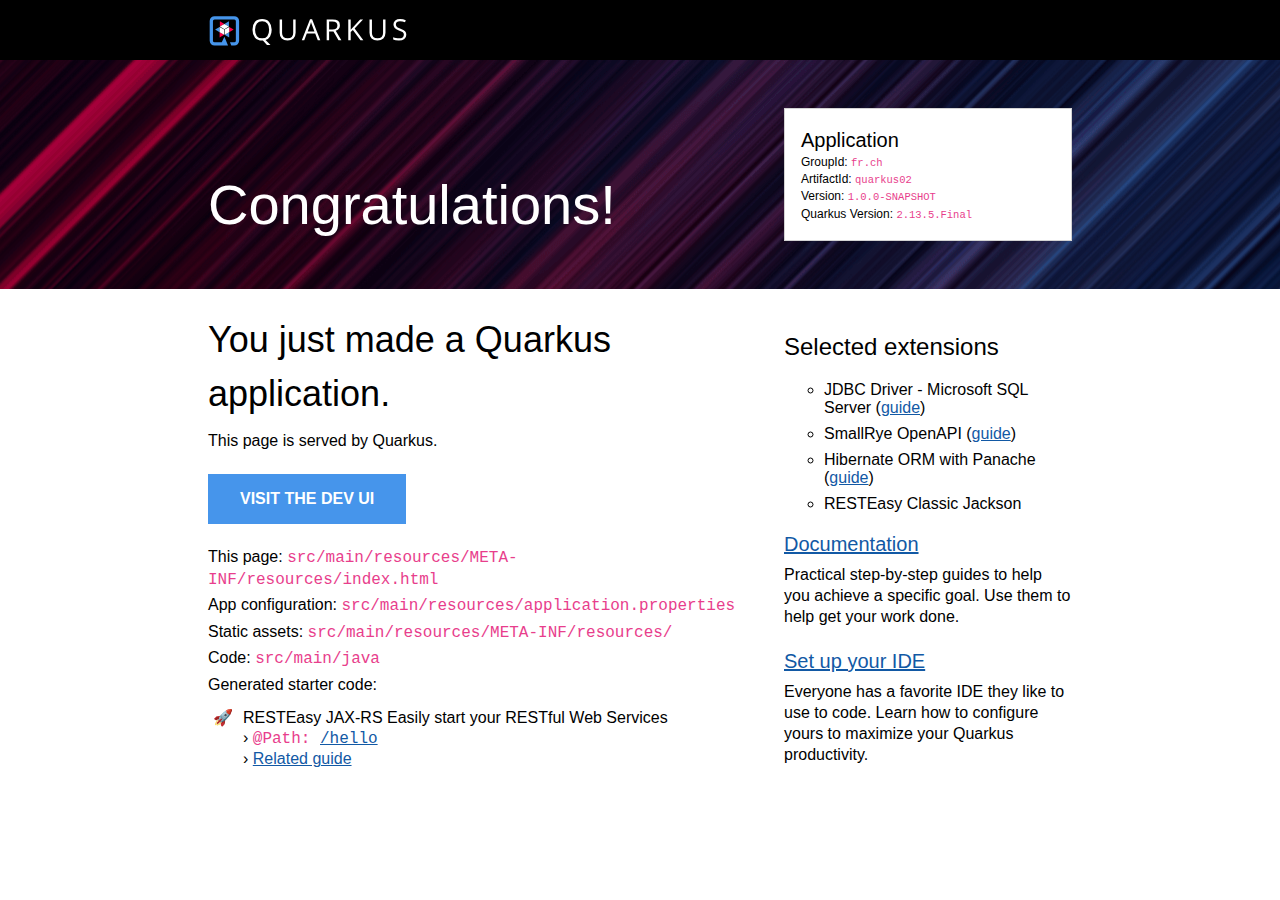
<file: WorkSpaceQuarkus/quarkus02/src/main/resources/META-INF/resources/index.html>
<!DOCTYPE html>
<html lang="en">
    <head>
        <meta charset="UTF-8">
        <title>quarkus02 - 1.0.0-SNAPSHOT</title>
        <style>
            body {
                margin: 0;
                font-family: Roboto, "Helvetica Neue", Arial, sans-serif;
            }
            code {
                font-family: "Courier New", monospace;
                color: #e83e8c;
                word-break: break-word;
            }
            h1, h2, h3, h4, h5, h6 {
                margin-bottom: 0.5rem;
                font-weight: 400;
                line-height: 1.5;
            }
            h1 { font-size: 2.25rem; }
            h2 { font-size: 1.6rem }
            h3 { font-size: 1.5rem }
            h4 { font-size: 1.4rem }
            h5 { font-size: 1.25rem }
            h6 { font-size: 1rem }
            p {
                padding: .15rem 0;
                margin: 0;
                line-height: 1.3rem;
            }
            a {
                text-decoration: underline;
                color: #1259A5;
            }
            a:hover, a:active { color: #c00; }
            .grid {
                display: grid;
                grid-template-columns: repeat(12, 1fr);
                clear: both;
            }
            .header-wrapper {
                padding: 0 13rem;
                background: black;
            }
            .banner-wrapper {
                padding: 0 13rem;
                background: url([data-uri]) repeat-x, #0D1C2C;
            }
            .content-wrapper {
                padding: 0 13rem;
                background: white;
            }
            .header {
                background-position: 0 1rem;
                min-height: 60px;
                grid-column: span 12;
            }
            #quarkus-logo-svg {
                width: 200px;
                height: 30px;
                padding-top: 1rem;
            }
            .banner {
                grid-column: span 12;
                padding: 2rem 0;
            }
            .callout {
                color: white;
                font-size: 3.5rem;
                margin: 0;
                padding-top: 5rem;
                grid-column: span 8;
            }
            .app-details {
                margin: 1rem 0;
                border: 1px solid lightgrey;
                padding: 1rem;
                background: white;
                font-size: .75rem;
                font-weight: 300;
                grid-column: span 4;
            }
            .app-details code { font-size: 87.5%; }
            .app-details ul {
                list-style-type: none;
                padding: 0;
                margin: 0;
            }
            .app-details ul li { margin-bottom: 0.2rem; }
            .app-details h5 {
                margin: 0;
                padding: 0;
            }
            .left-column {
                grid-column: span 8;
                padding-right: 3rem;
            }
            .left-column p {
                padding: .15rem 0;
                margin: 0;
                font-weight: 300;
            }
            .left-column ul {
                margin: 0;
                padding: 10px 0 0 25px;
                list-style-type: "\1F680";
                font-weight: 300;
            }
            .left-column li { padding-left: 10px; }
            .left-column .cta-button {
                margin: 20px 0;
                display: inline-block;
                padding: 1rem 2rem;
                background-color: #4695EB;
                font-weight: 600;
                color: white;
                text-decoration: none;
                text-transform: uppercase;
            }
            .right-column {
                grid-column: span 4;
                margin-top: 1rem;
                font-weight: 200;
            }
            .right-column h5 {
                padding: 1rem 0 .25rem 0;
                margin: 0;
                font-weight: 300;
            }
            .right-column h3 { font-weight: 400;}
            .right-column ul {
                margin: 0;
                list-style-type: circle;
            }
            .right-column li {
                padding: .5rem 0 0 0;
            }
            .provided-code {
                line-height: 20px;
            }
            .provided-code b {
                font-weight: 400;
                margin-bottom: 15px;
            }
            @media screen and (max-width: 1023px) {
                .header-wrapper {
                    padding: 0 1rem;
                    background: black;
                }
                .banner-wrapper { padding: 0 1rem; }
                .content-wrapper {
                    padding: 0 1rem;
                    background: white;
                }
                .left-column {
                    grid-column: span 12;
                }
                .right-column {
                    grid-column: span 12;
                    margin: 3rem 0;
                }
                .callout {
                    color: white;
                    font-size: 3.5rem;
                    margin: 0;
                    padding: 1rem 0;
                    grid-column: span 12;
                }
                .app-details {
                    margin: 1rem 0;
                    border: 1px solid lightgrey;
                    padding: 1rem;
                    background: white;
                    font-size: 1rem;
                    font-weight: 300;
                    grid-column: span 12;
                }
            }
        </style>
    </head>
    <body>
        <div class="header-wrapper">
            <div class="grid">
                <div class="header">
                    <svg id="quarkus-logo-svg" data-name="Quarkus Logo" xmlns="http://www.w3.org/2000/svg" viewBox="0 0 1280 195">
                        <defs>
                            <style>.cls-1 {
                                fill: #fff;
                            }

                            .cls-2 {
                                fill: #4695eb;
                            }

                            .cls-3 {
                                fill: #ff004a;
                            }</style>
                        </defs>
                        <title>quarkus_logo_horizontal_rgb_1280px_reverse</title>
                        <path class="cls-1"
                              d="M404,89.39q0,25.9-10.49,43.07a52.31,52.31,0,0,1-29.61,23.24l32.3,33.39H373.29l-26.45-30.44-5.11.19q-30,0-46.27-18.22T279.17,89.2q0-32.93,16.34-51.05T341.92,20q29.24,0,45.66,18.45T404,89.39Zm-108.14,0q0,27.39,11.74,41.55t34.11,14.15q22.56,0,34.07-14.11t11.51-41.59q0-27.21-11.47-41.27T341.92,34.05q-22.56,0-34.3,14.16T295.88,89.39Z"/>
                        <path class="cls-1"
                              d="M559.56,22.15V109.4q0,23.05-14,36.25T507,158.84q-24.51,0-37.92-13.29T455.7,109V22.15h15.78v88q0,16.88,9.28,25.91t27.29,9q17.16,0,26.45-9.08T543.78,110V22.15Z"/>
                        <path class="cls-1"
                              d="M703.6,157,686.7,114.1H632.31L615.6,157h-16L653.29,21.6h13.27L719.93,157Zm-21.82-57L666,58.21q-3.07-7.92-6.32-19.46a172.55,172.55,0,0,1-5.85,19.46l-16,41.78Z"/>
                        <path class="cls-1"
                              d="M777.19,100.92V157H761.4V22.15h37.23q25,0,36.89,9.5t11.93,28.59q0,26.74-27.29,36.16L857,157H838.35l-32.86-56.07Zm0-13.47h21.62q16.71,0,24.51-6.6t7.79-19.78q0-13.37-7.93-19.27T797.7,35.89H777.19Z"/>
                        <path class="cls-1"
                              d="M999.75,157H981.18L931.71,91.6l-14.2,12.54V157H901.73V22.15h15.78V89l61.54-66.87h18.66L943.13,80.72Z"/>
                        <path class="cls-1"
                              d="M1143.69,22.15V109.4q0,23.05-14,36.25t-38.52,13.19q-24.5,0-37.92-13.29T1039.82,109V22.15h15.78v88q0,16.88,9.28,25.91t27.29,9q17.17,0,26.46-9.08t9.28-26.06V22.15Z"/>
                        <path class="cls-1"
                              d="M1279,121.11q0,17.8-13,27.76t-35.28,10q-24.13,0-37.13-6.18V137.53a97.82,97.82,0,0,0,18.2,5.53,95.67,95.67,0,0,0,19.49,2q15.78,0,23.76-6t8-16.55q0-7-2.83-11.48t-9.46-8.26q-6.65-3.78-20.19-8.58-18.94-6.72-27.06-16t-8.12-24.07q0-15.58,11.79-24.81t31.18-9.22a92.55,92.55,0,0,1,37.22,7.37l-4.91,13.65q-16.82-7-32.68-7-12.53,0-19.58,5.35t-7.06,14.85q0,7,2.6,11.48t8.77,8.21q6.18,3.73,18.89,8.26,21.36,7.56,29.38,16.23T1279,121.11Z"/>
                        <polygon class="cls-2" points="126.05 34.6 96.61 51.59 126.05 68.59 126.05 34.6"/>
                        <polygon class="cls-3" points="67.17 34.6 67.17 68.59 96.61 51.59 67.17 34.6"/>
                        <polygon class="cls-1" points="126.05 68.59 96.61 51.59 67.17 68.59 96.61 85.59 126.05 68.59"/>
                        <polygon class="cls-2" points="36.13 88.36 65.57 105.36 65.57 71.37 36.13 88.36"/>
                        <polygon class="cls-3" points="65.57 139.35 95.01 122.36 65.57 105.36 65.57 139.35"/>
                        <polygon class="cls-1" points="65.57 71.37 65.57 105.36 95.01 122.36 95.01 88.36 65.57 71.37"/>
                        <polygon class="cls-2" points="127.65 139.35 127.65 105.36 98.21 122.36 127.65 139.35"/>
                        <polygon class="cls-3" points="157.09 88.36 127.65 71.37 127.65 105.36 157.09 88.36"/>
                        <polygon class="cls-1" points="98.21 122.36 127.65 105.36 127.65 71.37 98.21 88.36 98.21 122.36"/>
                        <path class="cls-2"
                              d="M160.5,1H32.72A31.81,31.81,0,0,0,1,32.72V160.5a31.81,31.81,0,0,0,31.72,31.72h87.51L96.61,134.85,79.48,171.07H32.72A10.71,10.71,0,0,1,22.15,160.5V32.72A10.71,10.71,0,0,1,32.72,22.15H160.5a10.71,10.71,0,0,1,10.57,10.57V160.5a10.71,10.71,0,0,1-10.57,10.57H132.77l8.71,21.15h19a31.81,31.81,0,0,0,31.72-31.72V32.72A31.81,31.81,0,0,0,160.5,1Z"/>
                    </svg>
                </div>
            </div>
        </div>
        <div class="banner-wrapper">
            <div class="grid">
                <div class="banner">
                    <div class="grid">
                        <div class="callout">Congratulations!</div>
                        <div class="app-details">
                            <h5>Application</h5>
                            <ul>
                                <li>GroupId: <code>fr.ch</code></li>
                                <li>ArtifactId: <code>quarkus02</code></li>
                                <li>Version: <code>1.0.0-SNAPSHOT</code></li>
                                <li>Quarkus Version: <code>2.13.5.Final</code></li>
                            </ul>
                        </div>
                    </div>
                </div>
            </div>
        </div>
        <div class="content-wrapper">
            <div class="grid">
                <div class="left-column">
                    <h1>You just made a Quarkus application.</h1>
                    <p>This page is served by Quarkus.</p>
                    <a href="/q/dev/" class="cta-button">Visit the Dev UI</a>
                    <p>This page: <code>src/main/resources/META-INF/resources/index.html</code></p>
                    <p>App configuration: <code>src/main/resources/application.properties</code></p>
                    <p>Static assets: <code>src/main/resources/META-INF/resources/</code></p>
                    <p>Code: <code>src/main/java</code></p>
                    <p>Generated starter code:</p>
                    <ul class="provided-code">
                                <li class="provided-code">
            <b>RESTEasy JAX-RS</b>&nbsp;Easily start your RESTful Web Services
            <br />&rsaquo; <code>@Path: <a href="/hello" class="path-link" target="_blank">/hello</a></code>
            <br />&rsaquo; <a href="https://quarkus.io/guides/getting-started#the-jax-rs-resources" class="guide-link" target="_blank">Related guide</a>
        </li>

                    </ul>
                </div>
                <div class="right-column">
                    <h3>Selected extensions</h3>
                    <ul>
                        <li title="Connect to the Microsoft SQL Server database via JDBC">JDBC Driver - Microsoft SQL Server (<a href="https://quarkus.io/guides/datasource" target="_blank">guide</a>)</li>
                        <li title="Document your REST APIs with OpenAPI - comes with Swagger UI">SmallRye OpenAPI (<a href="https://quarkus.io/guides/openapi-swaggerui" target="_blank">guide</a>)</li>
                        <li title="Simplify your persistence code for Hibernate ORM via the active record or the repository pattern">Hibernate ORM with Panache (<a href="https://quarkus.io/guides/hibernate-orm-panache" target="_blank">guide</a>)</li>
                        <li title="Jackson serialization support for RESTEasy Classic">RESTEasy Classic Jackson</li>
                    </ul>
                    <h5><a href="https://quarkus.io/guides/">Documentation</a></h5>
                    <p>Practical step-by-step guides to help you achieve a specific goal. Use them to help get your work
                        done.</p>
                    <h5><a href="https://quarkus.io/guides/maven-tooling">Set up your IDE</a></h5>
                    <p>Everyone has a favorite IDE they like to use to code. Learn how to configure yours to maximize your
                        Quarkus productivity.</p>
                </div>
            </div>
        </div>
    </body>
</html>
</file>
<file: WorkspaceFileRouge/MailApi/src/main/webapp/index.css>
html {
    box-sizing: border-box;
    overflow: -moz-scrollbars-vertical;
    overflow-y: scroll;
}

*,
*:before,
*:after {
    box-sizing: inherit;
}

body {
    margin: 0;
    background: #fafafa;
}
</file>
<file: WorkspaceFileRouge/MailApi/src/main/webapp/swagger-ui.css>
.swagger-ui{color:#3b4151;font-family:sans-serif/*! normalize.css v7.0.0 | MIT License | github.com/necolas/normalize.css */}.swagger-ui html{-ms-text-size-adjust:100%;-webkit-text-size-adjust:100%;line-height:1.15}.swagger-ui body{margin:0}.swagger-ui article,.swagger-ui aside,.swagger-ui footer,.swagger-ui header,.swagger-ui nav,.swagger-ui section{display:block}.swagger-ui h1{font-size:2em;margin:.67em 0}.swagger-ui figcaption,.swagger-ui figure,.swagger-ui main{display:block}.swagger-ui figure{margin:1em 40px}.swagger-ui hr{box-sizing:content-box;height:0;overflow:visible}.swagger-ui pre{font-family:monospace,monospace;font-size:1em}.swagger-ui a{-webkit-text-decoration-skip:objects;background-color:transparent}.swagger-ui abbr[title]{border-bottom:none;text-decoration:underline;-webkit-text-decoration:underline dotted;text-decoration:underline dotted}.swagger-ui b,.swagger-ui strong{font-weight:inherit;font-weight:bolder}.swagger-ui code,.swagger-ui kbd,.swagger-ui samp{font-family:monospace,monospace;font-size:1em}.swagger-ui dfn{font-style:italic}.swagger-ui mark{background-color:#ff0;color:#000}.swagger-ui small{font-size:80%}.swagger-ui sub,.swagger-ui sup{font-size:75%;line-height:0;position:relative;vertical-align:baseline}.swagger-ui sub{bottom:-.25em}.swagger-ui sup{top:-.5em}.swagger-ui audio,.swagger-ui video{display:inline-block}.swagger-ui audio:not([controls]){display:none;height:0}.swagger-ui img{border-style:none}.swagger-ui svg:not(:root){overflow:hidden}.swagger-ui button,.swagger-ui input,.swagger-ui optgroup,.swagger-ui select,.swagger-ui textarea{font-family:sans-serif;font-size:100%;line-height:1.15;margin:0}.swagger-ui button,.swagger-ui input{overflow:visible}.swagger-ui button,.swagger-ui select{text-transform:none}.swagger-ui [type=reset],.swagger-ui [type=submit],.swagger-ui button,.swagger-ui html [type=button]{-webkit-appearance:button}.swagger-ui [type=button]::-moz-focus-inner,.swagger-ui [type=reset]::-moz-focus-inner,.swagger-ui [type=submit]::-moz-focus-inner,.swagger-ui button::-moz-focus-inner{border-style:none;padding:0}.swagger-ui [type=button]:-moz-focusring,.swagger-ui [type=reset]:-moz-focusring,.swagger-ui [type=submit]:-moz-focusring,.swagger-ui button:-moz-focusring{outline:1px dotted ButtonText}.swagger-ui fieldset{padding:.35em .75em .625em}.swagger-ui legend{box-sizing:border-box;color:inherit;display:table;max-width:100%;padding:0;white-space:normal}.swagger-ui progress{display:inline-block;vertical-align:baseline}.swagger-ui textarea{overflow:auto}.swagger-ui [type=checkbox],.swagger-ui [type=radio]{box-sizing:border-box;padding:0}.swagger-ui [type=number]::-webkit-inner-spin-button,.swagger-ui [type=number]::-webkit-outer-spin-button{height:auto}.swagger-ui [type=search]{-webkit-appearance:textfield;outline-offset:-2px}.swagger-ui [type=search]::-webkit-search-cancel-button,.swagger-ui [type=search]::-webkit-search-decoration{-webkit-appearance:none}.swagger-ui ::-webkit-file-upload-button{-webkit-appearance:button;font:inherit}.swagger-ui details,.swagger-ui menu{display:block}.swagger-ui summary{display:list-item}.swagger-ui canvas{display:inline-block}.swagger-ui [hidden],.swagger-ui template{display:none}.swagger-ui .debug *{outline:1px solid gold}.swagger-ui .debug-white *{outline:1px solid #fff}.swagger-ui .debug-black *{outline:1px solid #000}.swagger-ui .debug-grid{background:transparent url([data-uri]) repeat 0 0}.swagger-ui .debug-grid-16{background:transparent url([data-uri]) repeat 0 0}.swagger-ui .debug-grid-8-solid{background:#fff url([data-uri]) repeat 0 0}.swagger-ui .debug-grid-16-solid{background:#fff url([data-uri]) repeat 0 0}.swagger-ui .border-box,.swagger-ui a,.swagger-ui article,.swagger-ui body,.swagger-ui code,.swagger-ui dd,.swagger-ui div,.swagger-ui dl,.swagger-ui dt,.swagger-ui fieldset,.swagger-ui footer,.swagger-ui form,.swagger-ui h1,.swagger-ui h2,.swagger-ui h3,.swagger-ui h4,.swagger-ui h5,.swagger-ui h6,.swagger-ui header,.swagger-ui html,.swagger-ui input[type=email],.swagger-ui input[type=number],.swagger-ui input[type=password],.swagger-ui input[type=tel],.swagger-ui input[type=text],.swagger-ui input[type=url],.swagger-ui legend,.swagger-ui li,.swagger-ui main,.swagger-ui ol,.swagger-ui p,.swagger-ui pre,.swagger-ui section,.swagger-ui table,.swagger-ui td,.swagger-ui textarea,.swagger-ui th,.swagger-ui tr,.swagger-ui ul{box-sizing:border-box}.swagger-ui .aspect-ratio{height:0;position:relative}.swagger-ui .aspect-ratio--16x9{padding-bottom:56.25%}.swagger-ui .aspect-ratio--9x16{padding-bottom:177.77%}.swagger-ui .aspect-ratio--4x3{padding-bottom:75%}.swagger-ui .aspect-ratio--3x4{padding-bottom:133.33%}.swagger-ui .aspect-ratio--6x4{padding-bottom:66.6%}.swagger-ui .aspect-ratio--4x6{padding-bottom:150%}.swagger-ui .aspect-ratio--8x5{padding-bottom:62.5%}.swagger-ui .aspect-ratio--5x8{padding-bottom:160%}.swagger-ui .aspect-ratio--7x5{padding-bottom:71.42%}.swagger-ui .aspect-ratio--5x7{padding-bottom:140%}.swagger-ui .aspect-ratio--1x1{padding-bottom:100%}.swagger-ui .aspect-ratio--object{bottom:0;height:100%;left:0;position:absolute;right:0;top:0;width:100%;z-index:100}@media screen and (min-width:30em){.swagger-ui .aspect-ratio-ns{height:0;position:relative}.swagger-ui .aspect-ratio--16x9-ns{padding-bottom:56.25%}.swagger-ui .aspect-ratio--9x16-ns{padding-bottom:177.77%}.swagger-ui .aspect-ratio--4x3-ns{padding-bottom:75%}.swagger-ui .aspect-ratio--3x4-ns{padding-bottom:133.33%}.swagger-ui .aspect-ratio--6x4-ns{padding-bottom:66.6%}.swagger-ui .aspect-ratio--4x6-ns{padding-bottom:150%}.swagger-ui .aspect-ratio--8x5-ns{padding-bottom:62.5%}.swagger-ui .aspect-ratio--5x8-ns{padding-bottom:160%}.swagger-ui .aspect-ratio--7x5-ns{padding-bottom:71.42%}.swagger-ui .aspect-ratio--5x7-ns{padding-bottom:140%}.swagger-ui .aspect-ratio--1x1-ns{padding-bottom:100%}.swagger-ui .aspect-ratio--object-ns{bottom:0;height:100%;left:0;position:absolute;right:0;top:0;width:100%;z-index:100}}@media screen and (min-width:30em)and (max-width:60em){.swagger-ui .aspect-ratio-m{height:0;position:relative}.swagger-ui .aspect-ratio--16x9-m{padding-bottom:56.25%}.swagger-ui .aspect-ratio--9x16-m{padding-bottom:177.77%}.swagger-ui .aspect-ratio--4x3-m{padding-bottom:75%}.swagger-ui .aspect-ratio--3x4-m{padding-bottom:133.33%}.swagger-ui .aspect-ratio--6x4-m{padding-bottom:66.6%}.swagger-ui .aspect-ratio--4x6-m{padding-bottom:150%}.swagger-ui .aspect-ratio--8x5-m{padding-bottom:62.5%}.swagger-ui .aspect-ratio--5x8-m{padding-bottom:160%}.swagger-ui .aspect-ratio--7x5-m{padding-bottom:71.42%}.swagger-ui .aspect-ratio--5x7-m{padding-bottom:140%}.swagger-ui .aspect-ratio--1x1-m{padding-bottom:100%}.swagger-ui .aspect-ratio--object-m{bottom:0;height:100%;left:0;position:absolute;right:0;top:0;width:100%;z-index:100}}@media screen and (min-width:60em){.swagger-ui .aspect-ratio-l{height:0;position:relative}.swagger-ui .aspect-ratio--16x9-l{padding-bottom:56.25%}.swagger-ui .aspect-ratio--9x16-l{padding-bottom:177.77%}.swagger-ui .aspect-ratio--4x3-l{padding-bottom:75%}.swagger-ui .aspect-ratio--3x4-l{padding-bottom:133.33%}.swagger-ui .aspect-ratio--6x4-l{padding-bottom:66.6%}.swagger-ui .aspect-ratio--4x6-l{padding-bottom:150%}.swagger-ui .aspect-ratio--8x5-l{padding-bottom:62.5%}.swagger-ui .aspect-ratio--5x8-l{padding-bottom:160%}.swagger-ui .aspect-ratio--7x5-l{padding-bottom:71.42%}.swagger-ui .aspect-ratio--5x7-l{padding-bottom:140%}.swagger-ui .aspect-ratio--1x1-l{padding-bottom:100%}.swagger-ui .aspect-ratio--object-l{bottom:0;height:100%;left:0;position:absolute;right:0;top:0;width:100%;z-index:100}}.swagger-ui img{max-width:100%}.swagger-ui .cover{background-size:cover!important}.swagger-ui .contain{background-size:contain!important}@media screen and (min-width:30em){.swagger-ui .cover-ns{background-size:cover!important}.swagger-ui .contain-ns{background-size:contain!important}}@media screen and (min-width:30em)and (max-width:60em){.swagger-ui .cover-m{background-size:cover!important}.swagger-ui .contain-m{background-size:contain!important}}@media screen and (min-width:60em){.swagger-ui .cover-l{background-size:cover!important}.swagger-ui .contain-l{background-size:contain!important}}.swagger-ui .bg-center{background-position:50%;background-repeat:no-repeat}.swagger-ui .bg-top{background-position:top;background-repeat:no-repeat}.swagger-ui .bg-right{background-position:100%;background-repeat:no-repeat}.swagger-ui .bg-bottom{background-position:bottom;background-repeat:no-repeat}.swagger-ui .bg-left{background-position:0;background-repeat:no-repeat}@media screen and (min-width:30em){.swagger-ui .bg-center-ns{background-position:50%;background-repeat:no-repeat}.swagger-ui .bg-top-ns{background-position:top;background-repeat:no-repeat}.swagger-ui .bg-right-ns{background-position:100%;background-repeat:no-repeat}.swagger-ui .bg-bottom-ns{background-position:bottom;background-repeat:no-repeat}.swagger-ui .bg-left-ns{background-position:0;background-repeat:no-repeat}}@media screen and (min-width:30em)and (max-width:60em){.swagger-ui .bg-center-m{background-position:50%;background-repeat:no-repeat}.swagger-ui .bg-top-m{background-position:top;background-repeat:no-repeat}.swagger-ui .bg-right-m{background-position:100%;background-repeat:no-repeat}.swagger-ui .bg-bottom-m{background-position:bottom;background-repeat:no-repeat}.swagger-ui .bg-left-m{background-position:0;background-repeat:no-repeat}}@media screen and (min-width:60em){.swagger-ui .bg-center-l{background-position:50%;background-repeat:no-repeat}.swagger-ui .bg-top-l{background-position:top;background-repeat:no-repeat}.swagger-ui .bg-right-l{background-position:100%;background-repeat:no-repeat}.swagger-ui .bg-bottom-l{background-position:bottom;background-repeat:no-repeat}.swagger-ui .bg-left-l{background-position:0;background-repeat:no-repeat}}.swagger-ui .outline{outline:1px solid}.swagger-ui .outline-transparent{outline:1px solid transparent}.swagger-ui .outline-0{outline:0}@media screen and (min-width:30em){.swagger-ui .outline-ns{outline:1px solid}.swagger-ui .outline-transparent-ns{outline:1px solid transparent}.swagger-ui .outline-0-ns{outline:0}}@media screen and (min-width:30em)and (max-width:60em){.swagger-ui .outline-m{outline:1px solid}.swagger-ui .outline-transparent-m{outline:1px solid transparent}.swagger-ui .outline-0-m{outline:0}}@media screen and (min-width:60em){.swagger-ui .outline-l{outline:1px solid}.swagger-ui .outline-transparent-l{outline:1px solid transparent}.swagger-ui .outline-0-l{outline:0}}.swagger-ui .ba{border-style:solid;border-width:1px}.swagger-ui .bt{border-top-style:solid;border-top-width:1px}.swagger-ui .br{border-right-style:solid;border-right-width:1px}.swagger-ui .bb{border-bottom-style:solid;border-bottom-width:1px}.swagger-ui .bl{border-left-style:solid;border-left-width:1px}.swagger-ui .bn{border-style:none;border-width:0}@media screen and (min-width:30em){.swagger-ui .ba-ns{border-style:solid;border-width:1px}.swagger-ui .bt-ns{border-top-style:solid;border-top-width:1px}.swagger-ui .br-ns{border-right-style:solid;border-right-width:1px}.swagger-ui .bb-ns{border-bottom-style:solid;border-bottom-width:1px}.swagger-ui .bl-ns{border-left-style:solid;border-left-width:1px}.swagger-ui .bn-ns{border-style:none;border-width:0}}@media screen and (min-width:30em)and (max-width:60em){.swagger-ui .ba-m{border-style:solid;border-width:1px}.swagger-ui .bt-m{border-top-style:solid;border-top-width:1px}.swagger-ui .br-m{border-right-style:solid;border-right-width:1px}.swagger-ui .bb-m{border-bottom-style:solid;border-bottom-width:1px}.swagger-ui .bl-m{border-left-style:solid;border-left-width:1px}.swagger-ui .bn-m{border-style:none;border-width:0}}@media screen and (min-width:60em){.swagger-ui .ba-l{border-style:solid;border-width:1px}.swagger-ui .bt-l{border-top-style:solid;border-top-width:1px}.swagger-ui .br-l{border-right-style:solid;border-right-width:1px}.swagger-ui .bb-l{border-bottom-style:solid;border-bottom-width:1px}.swagger-ui .bl-l{border-left-style:solid;border-left-width:1px}.swagger-ui .bn-l{border-style:none;border-width:0}}.swagger-ui .b--black{border-color:#000}.swagger-ui .b--near-black{border-color:#111}.swagger-ui .b--dark-gray{border-color:#333}.swagger-ui .b--mid-gray{border-color:#555}.swagger-ui .b--gray{border-color:#777}.swagger-ui .b--silver{border-color:#999}.swagger-ui .b--light-silver{border-color:#aaa}.swagger-ui .b--moon-gray{border-color:#ccc}.swagger-ui .b--light-gray{border-color:#eee}.swagger-ui .b--near-white{border-color:#f4f4f4}.swagger-ui .b--white{border-color:#fff}.swagger-ui .b--white-90{border-color:hsla(0,0%,100%,.9)}.swagger-ui .b--white-80{border-color:hsla(0,0%,100%,.8)}.swagger-ui .b--white-70{border-color:hsla(0,0%,100%,.7)}.swagger-ui .b--white-60{border-color:hsla(0,0%,100%,.6)}.swagger-ui .b--white-50{border-color:hsla(0,0%,100%,.5)}.swagger-ui .b--white-40{border-color:hsla(0,0%,100%,.4)}.swagger-ui .b--white-30{border-color:hsla(0,0%,100%,.3)}.swagger-ui .b--white-20{border-color:hsla(0,0%,100%,.2)}.swagger-ui .b--white-10{border-color:hsla(0,0%,100%,.1)}.swagger-ui .b--white-05{border-color:hsla(0,0%,100%,.05)}.swagger-ui .b--white-025{border-color:hsla(0,0%,100%,.025)}.swagger-ui .b--white-0125{border-color:hsla(0,0%,100%,.013)}.swagger-ui .b--black-90{border-color:rgba(0,0,0,.9)}.swagger-ui .b--black-80{border-color:rgba(0,0,0,.8)}.swagger-ui .b--black-70{border-color:rgba(0,0,0,.7)}.swagger-ui .b--black-60{border-color:rgba(0,0,0,.6)}.swagger-ui .b--black-50{border-color:rgba(0,0,0,.5)}.swagger-ui .b--black-40{border-color:rgba(0,0,0,.4)}.swagger-ui .b--black-30{border-color:rgba(0,0,0,.3)}.swagger-ui .b--black-20{border-color:rgba(0,0,0,.2)}.swagger-ui .b--black-10{border-color:rgba(0,0,0,.1)}.swagger-ui .b--black-05{border-color:rgba(0,0,0,.05)}.swagger-ui .b--black-025{border-color:rgba(0,0,0,.025)}.swagger-ui .b--black-0125{border-color:rgba(0,0,0,.013)}.swagger-ui .b--dark-red{border-color:#e7040f}.swagger-ui .b--red{border-color:#ff4136}.swagger-ui .b--light-red{border-color:#ff725c}.swagger-ui .b--orange{border-color:#ff6300}.swagger-ui .b--gold{border-color:#ffb700}.swagger-ui .b--yellow{border-color:gold}.swagger-ui .b--light-yellow{border-color:#fbf1a9}.swagger-ui .b--purple{border-color:#5e2ca5}.swagger-ui .b--light-purple{border-color:#a463f2}.swagger-ui .b--dark-pink{border-color:#d5008f}.swagger-ui .b--hot-pink{border-color:#ff41b4}.swagger-ui .b--pink{border-color:#ff80cc}.swagger-ui .b--light-pink{border-color:#ffa3d7}.swagger-ui .b--dark-green{border-color:#137752}.swagger-ui .b--green{border-color:#19a974}.swagger-ui .b--light-green{border-color:#9eebcf}.swagger-ui .b--navy{border-color:#001b44}.swagger-ui .b--dark-blue{border-color:#00449e}.swagger-ui .b--blue{border-color:#357edd}.swagger-ui .b--light-blue{border-color:#96ccff}.swagger-ui .b--lightest-blue{border-color:#cdecff}.swagger-ui .b--washed-blue{border-color:#f6fffe}.swagger-ui .b--washed-green{border-color:#e8fdf5}.swagger-ui .b--washed-yellow{border-color:#fffceb}.swagger-ui .b--washed-red{border-color:#ffdfdf}.swagger-ui .b--transparent{border-color:transparent}.swagger-ui .b--inherit{border-color:inherit}.swagger-ui .br0{border-radius:0}.swagger-ui .br1{border-radius:.125rem}.swagger-ui .br2{border-radius:.25rem}.swagger-ui .br3{border-radius:.5rem}.swagger-ui .br4{border-radius:1rem}.swagger-ui .br-100{border-radius:100%}.swagger-ui .br-pill{border-radius:9999px}.swagger-ui .br--bottom{border-top-left-radius:0;border-top-right-radius:0}.swagger-ui .br--top{border-bottom-left-radius:0;border-bottom-right-radius:0}.swagger-ui .br--right{border-bottom-left-radius:0;border-top-left-radius:0}.swagger-ui .br--left{border-bottom-right-radius:0;border-top-right-radius:0}@media screen and (min-width:30em){.swagger-ui .br0-ns{border-radius:0}.swagger-ui .br1-ns{border-radius:.125rem}.swagger-ui .br2-ns{border-radius:.25rem}.swagger-ui .br3-ns{border-radius:.5rem}.swagger-ui .br4-ns{border-radius:1rem}.swagger-ui .br-100-ns{border-radius:100%}.swagger-ui .br-pill-ns{border-radius:9999px}.swagger-ui .br--bottom-ns{border-top-left-radius:0;border-top-right-radius:0}.swagger-ui .br--top-ns{border-bottom-left-radius:0;border-bottom-right-radius:0}.swagger-ui .br--right-ns{border-bottom-left-radius:0;border-top-left-radius:0}.swagger-ui .br--left-ns{border-bottom-right-radius:0;border-top-right-radius:0}}@media screen and (min-width:30em)and (max-width:60em){.swagger-ui .br0-m{border-radius:0}.swagger-ui .br1-m{border-radius:.125rem}.swagger-ui .br2-m{border-radius:.25rem}.swagger-ui .br3-m{border-radius:.5rem}.swagger-ui .br4-m{border-radius:1rem}.swagger-ui .br-100-m{border-radius:100%}.swagger-ui .br-pill-m{border-radius:9999px}.swagger-ui .br--bottom-m{border-top-left-radius:0;border-top-right-radius:0}.swagger-ui .br--top-m{border-bottom-left-radius:0;border-bottom-right-radius:0}.swagger-ui .br--right-m{border-bottom-left-radius:0;border-top-left-radius:0}.swagger-ui .br--left-m{border-bottom-right-radius:0;border-top-right-radius:0}}@media screen and (min-width:60em){.swagger-ui .br0-l{border-radius:0}.swagger-ui .br1-l{border-radius:.125rem}.swagger-ui .br2-l{border-radius:.25rem}.swagger-ui .br3-l{border-radius:.5rem}.swagger-ui .br4-l{border-radius:1rem}.swagger-ui .br-100-l{border-radius:100%}.swagger-ui .br-pill-l{border-radius:9999px}.swagger-ui .br--bottom-l{border-top-left-radius:0;border-top-right-radius:0}.swagger-ui .br--top-l{border-bottom-left-radius:0;border-bottom-right-radius:0}.swagger-ui .br--right-l{border-bottom-left-radius:0;border-top-left-radius:0}.swagger-ui .br--left-l{border-bottom-right-radius:0;border-top-right-radius:0}}.swagger-ui .b--dotted{border-style:dotted}.swagger-ui .b--dashed{border-style:dashed}.swagger-ui .b--solid{border-style:solid}.swagger-ui .b--none{border-style:none}@media screen and (min-width:30em){.swagger-ui .b--dotted-ns{border-style:dotted}.swagger-ui .b--dashed-ns{border-style:dashed}.swagger-ui .b--solid-ns{border-style:solid}.swagger-ui .b--none-ns{border-style:none}}@media screen and (min-width:30em)and (max-width:60em){.swagger-ui .b--dotted-m{border-style:dotted}.swagger-ui .b--dashed-m{border-style:dashed}.swagger-ui .b--solid-m{border-style:solid}.swagger-ui .b--none-m{border-style:none}}@media screen and (min-width:60em){.swagger-ui .b--dotted-l{border-style:dotted}.swagger-ui .b--dashed-l{border-style:dashed}.swagger-ui .b--solid-l{border-style:solid}.swagger-ui .b--none-l{border-style:none}}.swagger-ui .bw0{border-width:0}.swagger-ui .bw1{border-width:.125rem}.swagger-ui .bw2{border-width:.25rem}.swagger-ui .bw3{border-width:.5rem}.swagger-ui .bw4{border-width:1rem}.swagger-ui .bw5{border-width:2rem}.swagger-ui .bt-0{border-top-width:0}.swagger-ui .br-0{border-right-width:0}.swagger-ui .bb-0{border-bottom-width:0}.swagger-ui .bl-0{border-left-width:0}@media screen and (min-width:30em){.swagger-ui .bw0-ns{border-width:0}.swagger-ui .bw1-ns{border-width:.125rem}.swagger-ui .bw2-ns{border-width:.25rem}.swagger-ui .bw3-ns{border-width:.5rem}.swagger-ui .bw4-ns{border-width:1rem}.swagger-ui .bw5-ns{border-width:2rem}.swagger-ui .bt-0-ns{border-top-width:0}.swagger-ui .br-0-ns{border-right-width:0}.swagger-ui .bb-0-ns{border-bottom-width:0}.swagger-ui .bl-0-ns{border-left-width:0}}@media screen and (min-width:30em)and (max-width:60em){.swagger-ui .bw0-m{border-width:0}.swagger-ui .bw1-m{border-width:.125rem}.swagger-ui .bw2-m{border-width:.25rem}.swagger-ui .bw3-m{border-width:.5rem}.swagger-ui .bw4-m{border-width:1rem}.swagger-ui .bw5-m{border-width:2rem}.swagger-ui .bt-0-m{border-top-width:0}.swagger-ui .br-0-m{border-right-width:0}.swagger-ui .bb-0-m{border-bottom-width:0}.swagger-ui .bl-0-m{border-left-width:0}}@media screen and (min-width:60em){.swagger-ui .bw0-l{border-width:0}.swagger-ui .bw1-l{border-width:.125rem}.swagger-ui .bw2-l{border-width:.25rem}.swagger-ui .bw3-l{border-width:.5rem}.swagger-ui .bw4-l{border-width:1rem}.swagger-ui .bw5-l{border-width:2rem}.swagger-ui .bt-0-l{border-top-width:0}.swagger-ui .br-0-l{border-right-width:0}.swagger-ui .bb-0-l{border-bottom-width:0}.swagger-ui .bl-0-l{border-left-width:0}}.swagger-ui .shadow-1{box-shadow:0 0 4px 2px rgba(0,0,0,.2)}.swagger-ui .shadow-2{box-shadow:0 0 8px 2px rgba(0,0,0,.2)}.swagger-ui .shadow-3{box-shadow:2px 2px 4px 2px rgba(0,0,0,.2)}.swagger-ui .shadow-4{box-shadow:2px 2px 8px 0 rgba(0,0,0,.2)}.swagger-ui .shadow-5{box-shadow:4px 4px 8px 0 rgba(0,0,0,.2)}@media screen and (min-width:30em){.swagger-ui .shadow-1-ns{box-shadow:0 0 4px 2px rgba(0,0,0,.2)}.swagger-ui .shadow-2-ns{box-shadow:0 0 8px 2px rgba(0,0,0,.2)}.swagger-ui .shadow-3-ns{box-shadow:2px 2px 4px 2px rgba(0,0,0,.2)}.swagger-ui .shadow-4-ns{box-shadow:2px 2px 8px 0 rgba(0,0,0,.2)}.swagger-ui .shadow-5-ns{box-shadow:4px 4px 8px 0 rgba(0,0,0,.2)}}@media screen and (min-width:30em)and (max-width:60em){.swagger-ui .shadow-1-m{box-shadow:0 0 4px 2px rgba(0,0,0,.2)}.swagger-ui .shadow-2-m{box-shadow:0 0 8px 2px rgba(0,0,0,.2)}.swagger-ui .shadow-3-m{box-shadow:2px 2px 4px 2px rgba(0,0,0,.2)}.swagger-ui .shadow-4-m{box-shadow:2px 2px 8px 0 rgba(0,0,0,.2)}.swagger-ui .shadow-5-m{box-shadow:4px 4px 8px 0 rgba(0,0,0,.2)}}@media screen and (min-width:60em){.swagger-ui .shadow-1-l{box-shadow:0 0 4px 2px rgba(0,0,0,.2)}.swagger-ui .shadow-2-l{box-shadow:0 0 8px 2px rgba(0,0,0,.2)}.swagger-ui .shadow-3-l{box-shadow:2px 2px 4px 2px rgba(0,0,0,.2)}.swagger-ui .shadow-4-l{box-shadow:2px 2px 8px 0 rgba(0,0,0,.2)}.swagger-ui .shadow-5-l{box-shadow:4px 4px 8px 0 rgba(0,0,0,.2)}}.swagger-ui .pre{overflow-x:auto;overflow-y:hidden;overflow:scroll}.swagger-ui .top-0{top:0}.swagger-ui .right-0{right:0}.swagger-ui .bottom-0{bottom:0}.swagger-ui .left-0{left:0}.swagger-ui .top-1{top:1rem}.swagger-ui .right-1{right:1rem}.swagger-ui .bottom-1{bottom:1rem}.swagger-ui .left-1{left:1rem}.swagger-ui .top-2{top:2rem}.swagger-ui .right-2{right:2rem}.swagger-ui .bottom-2{bottom:2rem}.swagger-ui .left-2{left:2rem}.swagger-ui .top--1{top:-1rem}.swagger-ui .right--1{right:-1rem}.swagger-ui .bottom--1{bottom:-1rem}.swagger-ui .left--1{left:-1rem}.swagger-ui .top--2{top:-2rem}.swagger-ui .right--2{right:-2rem}.swagger-ui .bottom--2{bottom:-2rem}.swagger-ui .left--2{left:-2rem}.swagger-ui .absolute--fill{bottom:0;left:0;right:0;top:0}@media screen and (min-width:30em){.swagger-ui .top-0-ns{top:0}.swagger-ui .left-0-ns{left:0}.swagger-ui .right-0-ns{right:0}.swagger-ui .bottom-0-ns{bottom:0}.swagger-ui .top-1-ns{top:1rem}.swagger-ui .left-1-ns{left:1rem}.swagger-ui .right-1-ns{right:1rem}.swagger-ui .bottom-1-ns{bottom:1rem}.swagger-ui .top-2-ns{top:2rem}.swagger-ui .left-2-ns{left:2rem}.swagger-ui .right-2-ns{right:2rem}.swagger-ui .bottom-2-ns{bottom:2rem}.swagger-ui .top--1-ns{top:-1rem}.swagger-ui .right--1-ns{right:-1rem}.swagger-ui .bottom--1-ns{bottom:-1rem}.swagger-ui .left--1-ns{left:-1rem}.swagger-ui .top--2-ns{top:-2rem}.swagger-ui .right--2-ns{right:-2rem}.swagger-ui .bottom--2-ns{bottom:-2rem}.swagger-ui .left--2-ns{left:-2rem}.swagger-ui .absolute--fill-ns{bottom:0;left:0;right:0;top:0}}@media screen and (min-width:30em)and (max-width:60em){.swagger-ui .top-0-m{top:0}.swagger-ui .left-0-m{left:0}.swagger-ui .right-0-m{right:0}.swagger-ui .bottom-0-m{bottom:0}.swagger-ui .top-1-m{top:1rem}.swagger-ui .left-1-m{left:1rem}.swagger-ui .right-1-m{right:1rem}.swagger-ui .bottom-1-m{bottom:1rem}.swagger-ui .top-2-m{top:2rem}.swagger-ui .left-2-m{left:2rem}.swagger-ui .right-2-m{right:2rem}.swagger-ui .bottom-2-m{bottom:2rem}.swagger-ui .top--1-m{top:-1rem}.swagger-ui .right--1-m{right:-1rem}.swagger-ui .bottom--1-m{bottom:-1rem}.swagger-ui .left--1-m{left:-1rem}.swagger-ui .top--2-m{top:-2rem}.swagger-ui .right--2-m{right:-2rem}.swagger-ui .bottom--2-m{bottom:-2rem}.swagger-ui .left--2-m{left:-2rem}.swagger-ui .absolute--fill-m{bottom:0;left:0;right:0;top:0}}@media screen and (min-width:60em){.swagger-ui .top-0-l{top:0}.swagger-ui .left-0-l{left:0}.swagger-ui .right-0-l{right:0}.swagger-ui .bottom-0-l{bottom:0}.swagger-ui .top-1-l{top:1rem}.swagger-ui .left-1-l{left:1rem}.swagger-ui .right-1-l{right:1rem}.swagger-ui .bottom-1-l{bottom:1rem}.swagger-ui .top-2-l{top:2rem}.swagger-ui .left-2-l{left:2rem}.swagger-ui .right-2-l{right:2rem}.swagger-ui .bottom-2-l{bottom:2rem}.swagger-ui .top--1-l{top:-1rem}.swagger-ui .right--1-l{right:-1rem}.swagger-ui .bottom--1-l{bottom:-1rem}.swagger-ui .left--1-l{left:-1rem}.swagger-ui .top--2-l{top:-2rem}.swagger-ui .right--2-l{right:-2rem}.swagger-ui .bottom--2-l{bottom:-2rem}.swagger-ui .left--2-l{left:-2rem}.swagger-ui .absolute--fill-l{bottom:0;left:0;right:0;top:0}}.swagger-ui .cf:after,.swagger-ui .cf:before{content:" ";display:table}.swagger-ui .cf:after{clear:both}.swagger-ui .cf{zoom:1}.swagger-ui .cl{clear:left}.swagger-ui .cr{clear:right}.swagger-ui .cb{clear:both}.swagger-ui .cn{clear:none}@media screen and (min-width:30em){.swagger-ui .cl-ns{clear:left}.swagger-ui .cr-ns{clear:right}.swagger-ui .cb-ns{clear:both}.swagger-ui .cn-ns{clear:none}}@media screen and (min-width:30em)and (max-width:60em){.swagger-ui .cl-m{clear:left}.swagger-ui .cr-m{clear:right}.swagger-ui .cb-m{clear:both}.swagger-ui .cn-m{clear:none}}@media screen and (min-width:60em){.swagger-ui .cl-l{clear:left}.swagger-ui .cr-l{clear:right}.swagger-ui .cb-l{clear:both}.swagger-ui .cn-l{clear:none}}.swagger-ui .flex{display:flex}.swagger-ui .inline-flex{display:inline-flex}.swagger-ui .flex-auto{flex:1 1 auto;min-height:0;min-width:0}.swagger-ui .flex-none{flex:none}.swagger-ui .flex-column{flex-direction:column}.swagger-ui .flex-row{flex-direction:row}.swagger-ui .flex-wrap{flex-wrap:wrap}.swagger-ui .flex-nowrap{flex-wrap:nowrap}.swagger-ui .flex-wrap-reverse{flex-wrap:wrap-reverse}.swagger-ui .flex-column-reverse{flex-direction:column-reverse}.swagger-ui .flex-row-reverse{flex-direction:row-reverse}.swagger-ui .items-start{align-items:flex-start}.swagger-ui .items-end{align-items:flex-end}.swagger-ui .items-center{align-items:center}.swagger-ui .items-baseline{align-items:baseline}.swagger-ui .items-stretch{align-items:stretch}.swagger-ui .self-start{align-self:flex-start}.swagger-ui .self-end{align-self:flex-end}.swagger-ui .self-center{align-self:center}.swagger-ui .self-baseline{align-self:baseline}.swagger-ui .self-stretch{align-self:stretch}.swagger-ui .justify-start{justify-content:flex-start}.swagger-ui .justify-end{justify-content:flex-end}.swagger-ui .justify-center{justify-content:center}.swagger-ui .justify-between{justify-content:space-between}.swagger-ui .justify-around{justify-content:space-around}.swagger-ui .content-start{align-content:flex-start}.swagger-ui .content-end{align-content:flex-end}.swagger-ui .content-center{align-content:center}.swagger-ui .content-between{align-content:space-between}.swagger-ui .content-around{align-content:space-around}.swagger-ui .content-stretch{align-content:stretch}.swagger-ui .order-0{order:0}.swagger-ui .order-1{order:1}.swagger-ui .order-2{order:2}.swagger-ui .order-3{order:3}.swagger-ui .order-4{order:4}.swagger-ui .order-5{order:5}.swagger-ui .order-6{order:6}.swagger-ui .order-7{order:7}.swagger-ui .order-8{order:8}.swagger-ui .order-last{order:99999}.swagger-ui .flex-grow-0{flex-grow:0}.swagger-ui .flex-grow-1{flex-grow:1}.swagger-ui .flex-shrink-0{flex-shrink:0}.swagger-ui .flex-shrink-1{flex-shrink:1}@media screen and (min-width:30em){.swagger-ui .flex-ns{display:flex}.swagger-ui .inline-flex-ns{display:inline-flex}.swagger-ui .flex-auto-ns{flex:1 1 auto;min-height:0;min-width:0}.swagger-ui .flex-none-ns{flex:none}.swagger-ui .flex-column-ns{flex-direction:column}.swagger-ui .flex-row-ns{flex-direction:row}.swagger-ui .flex-wrap-ns{flex-wrap:wrap}.swagger-ui .flex-nowrap-ns{flex-wrap:nowrap}.swagger-ui .flex-wrap-reverse-ns{flex-wrap:wrap-reverse}.swagger-ui .flex-column-reverse-ns{flex-direction:column-reverse}.swagger-ui .flex-row-reverse-ns{flex-direction:row-reverse}.swagger-ui .items-start-ns{align-items:flex-start}.swagger-ui .items-end-ns{align-items:flex-end}.swagger-ui .items-center-ns{align-items:center}.swagger-ui .items-baseline-ns{align-items:baseline}.swagger-ui .items-stretch-ns{align-items:stretch}.swagger-ui .self-start-ns{align-self:flex-start}.swagger-ui .self-end-ns{align-self:flex-end}.swagger-ui .self-center-ns{align-self:center}.swagger-ui .self-baseline-ns{align-self:baseline}.swagger-ui .self-stretch-ns{align-self:stretch}.swagger-ui .justify-start-ns{justify-content:flex-start}.swagger-ui .justify-end-ns{justify-content:flex-end}.swagger-ui .justify-center-ns{justify-content:center}.swagger-ui .justify-between-ns{justify-content:space-between}.swagger-ui .justify-around-ns{justify-content:space-around}.swagger-ui .content-start-ns{align-content:flex-start}.swagger-ui .content-end-ns{align-content:flex-end}.swagger-ui .content-center-ns{align-content:center}.swagger-ui .content-between-ns{align-content:space-between}.swagger-ui .content-around-ns{align-content:space-around}.swagger-ui .content-stretch-ns{align-content:stretch}.swagger-ui .order-0-ns{order:0}.swagger-ui .order-1-ns{order:1}.swagger-ui .order-2-ns{order:2}.swagger-ui .order-3-ns{order:3}.swagger-ui .order-4-ns{order:4}.swagger-ui .order-5-ns{order:5}.swagger-ui .order-6-ns{order:6}.swagger-ui .order-7-ns{order:7}.swagger-ui .order-8-ns{order:8}.swagger-ui .order-last-ns{order:99999}.swagger-ui .flex-grow-0-ns{flex-grow:0}.swagger-ui .flex-grow-1-ns{flex-grow:1}.swagger-ui .flex-shrink-0-ns{flex-shrink:0}.swagger-ui .flex-shrink-1-ns{flex-shrink:1}}@media screen and (min-width:30em)and (max-width:60em){.swagger-ui .flex-m{display:flex}.swagger-ui .inline-flex-m{display:inline-flex}.swagger-ui .flex-auto-m{flex:1 1 auto;min-height:0;min-width:0}.swagger-ui .flex-none-m{flex:none}.swagger-ui .flex-column-m{flex-direction:column}.swagger-ui .flex-row-m{flex-direction:row}.swagger-ui .flex-wrap-m{flex-wrap:wrap}.swagger-ui .flex-nowrap-m{flex-wrap:nowrap}.swagger-ui .flex-wrap-reverse-m{flex-wrap:wrap-reverse}.swagger-ui .flex-column-reverse-m{flex-direction:column-reverse}.swagger-ui .flex-row-reverse-m{flex-direction:row-reverse}.swagger-ui .items-start-m{align-items:flex-start}.swagger-ui .items-end-m{align-items:flex-end}.swagger-ui .items-center-m{align-items:center}.swagger-ui .items-baseline-m{align-items:baseline}.swagger-ui .items-stretch-m{align-items:stretch}.swagger-ui .self-start-m{align-self:flex-start}.swagger-ui .self-end-m{align-self:flex-end}.swagger-ui .self-center-m{align-self:center}.swagger-ui .self-baseline-m{align-self:baseline}.swagger-ui .self-stretch-m{align-self:stretch}.swagger-ui .justify-start-m{justify-content:flex-start}.swagger-ui .justify-end-m{justify-content:flex-end}.swagger-ui .justify-center-m{justify-content:center}.swagger-ui .justify-between-m{justify-content:space-between}.swagger-ui .justify-around-m{justify-content:space-around}.swagger-ui .content-start-m{align-content:flex-start}.swagger-ui .content-end-m{align-content:flex-end}.swagger-ui .content-center-m{align-content:center}.swagger-ui .content-between-m{align-content:space-between}.swagger-ui .content-around-m{align-content:space-around}.swagger-ui .content-stretch-m{align-content:stretch}.swagger-ui .order-0-m{order:0}.swagger-ui .order-1-m{order:1}.swagger-ui .order-2-m{order:2}.swagger-ui .order-3-m{order:3}.swagger-ui .order-4-m{order:4}.swagger-ui .order-5-m{order:5}.swagger-ui .order-6-m{order:6}.swagger-ui .order-7-m{order:7}.swagger-ui .order-8-m{order:8}.swagger-ui .order-last-m{order:99999}.swagger-ui .flex-grow-0-m{flex-grow:0}.swagger-ui .flex-grow-1-m{flex-grow:1}.swagger-ui .flex-shrink-0-m{flex-shrink:0}.swagger-ui .flex-shrink-1-m{flex-shrink:1}}@media screen and (min-width:60em){.swagger-ui .flex-l{display:flex}.swagger-ui .inline-flex-l{display:inline-flex}.swagger-ui .flex-auto-l{flex:1 1 auto;min-height:0;min-width:0}.swagger-ui .flex-none-l{flex:none}.swagger-ui .flex-column-l{flex-direction:column}.swagger-ui .flex-row-l{flex-direction:row}.swagger-ui .flex-wrap-l{flex-wrap:wrap}.swagger-ui .flex-nowrap-l{flex-wrap:nowrap}.swagger-ui .flex-wrap-reverse-l{flex-wrap:wrap-reverse}.swagger-ui .flex-column-reverse-l{flex-direction:column-reverse}.swagger-ui .flex-row-reverse-l{flex-direction:row-reverse}.swagger-ui .items-start-l{align-items:flex-start}.swagger-ui .items-end-l{align-items:flex-end}.swagger-ui .items-center-l{align-items:center}.swagger-ui .items-baseline-l{align-items:baseline}.swagger-ui .items-stretch-l{align-items:stretch}.swagger-ui .self-start-l{align-self:flex-start}.swagger-ui .self-end-l{align-self:flex-end}.swagger-ui .self-center-l{align-self:center}.swagger-ui .self-baseline-l{align-self:baseline}.swagger-ui .self-stretch-l{align-self:stretch}.swagger-ui .justify-start-l{justify-content:flex-start}.swagger-ui .justify-end-l{justify-content:flex-end}.swagger-ui .justify-center-l{justify-content:center}.swagger-ui .justify-between-l{justify-content:space-between}.swagger-ui .justify-around-l{justify-content:space-around}.swagger-ui .content-start-l{align-content:flex-start}.swagger-ui .content-end-l{align-content:flex-end}.swagger-ui .content-center-l{align-content:center}.swagger-ui .content-between-l{align-content:space-between}.swagger-ui .content-around-l{align-content:space-around}.swagger-ui .content-stretch-l{align-content:stretch}.swagger-ui .order-0-l{order:0}.swagger-ui .order-1-l{order:1}.swagger-ui .order-2-l{order:2}.swagger-ui .order-3-l{order:3}.swagger-ui .order-4-l{order:4}.swagger-ui .order-5-l{order:5}.swagger-ui .order-6-l{order:6}.swagger-ui .order-7-l{order:7}.swagger-ui .order-8-l{order:8}.swagger-ui .order-last-l{order:99999}.swagger-ui .flex-grow-0-l{flex-grow:0}.swagger-ui .flex-grow-1-l{flex-grow:1}.swagger-ui .flex-shrink-0-l{flex-shrink:0}.swagger-ui .flex-shrink-1-l{flex-shrink:1}}.swagger-ui .dn{display:none}.swagger-ui .di{display:inline}.swagger-ui .db{display:block}.swagger-ui .dib{display:inline-block}.swagger-ui .dit{display:inline-table}.swagger-ui .dt{display:table}.swagger-ui .dtc{display:table-cell}.swagger-ui .dt-row{display:table-row}.swagger-ui .dt-row-group{display:table-row-group}.swagger-ui .dt-column{display:table-column}.swagger-ui .dt-column-group{display:table-column-group}.swagger-ui .dt--fixed{table-layout:fixed;width:100%}@media screen and (min-width:30em){.swagger-ui .dn-ns{display:none}.swagger-ui .di-ns{display:inline}.swagger-ui .db-ns{display:block}.swagger-ui .dib-ns{display:inline-block}.swagger-ui .dit-ns{display:inline-table}.swagger-ui .dt-ns{display:table}.swagger-ui .dtc-ns{display:table-cell}.swagger-ui .dt-row-ns{display:table-row}.swagger-ui .dt-row-group-ns{display:table-row-group}.swagger-ui .dt-column-ns{display:table-column}.swagger-ui .dt-column-group-ns{display:table-column-group}.swagger-ui .dt--fixed-ns{table-layout:fixed;width:100%}}@media screen and (min-width:30em)and (max-width:60em){.swagger-ui .dn-m{display:none}.swagger-ui .di-m{display:inline}.swagger-ui .db-m{display:block}.swagger-ui .dib-m{display:inline-block}.swagger-ui .dit-m{display:inline-table}.swagger-ui .dt-m{display:table}.swagger-ui .dtc-m{display:table-cell}.swagger-ui .dt-row-m{display:table-row}.swagger-ui .dt-row-group-m{display:table-row-group}.swagger-ui .dt-column-m{display:table-column}.swagger-ui .dt-column-group-m{display:table-column-group}.swagger-ui .dt--fixed-m{table-layout:fixed;width:100%}}@media screen and (min-width:60em){.swagger-ui .dn-l{display:none}.swagger-ui .di-l{display:inline}.swagger-ui .db-l{display:block}.swagger-ui .dib-l{display:inline-block}.swagger-ui .dit-l{display:inline-table}.swagger-ui .dt-l{display:table}.swagger-ui .dtc-l{display:table-cell}.swagger-ui .dt-row-l{display:table-row}.swagger-ui .dt-row-group-l{display:table-row-group}.swagger-ui .dt-column-l{display:table-column}.swagger-ui .dt-column-group-l{display:table-column-group}.swagger-ui .dt--fixed-l{table-layout:fixed;width:100%}}.swagger-ui .fl{_display:inline;float:left}.swagger-ui .fr{_display:inline;float:right}.swagger-ui .fn{float:none}@media screen and (min-width:30em){.swagger-ui .fl-ns{_display:inline;float:left}.swagger-ui .fr-ns{_display:inline;float:right}.swagger-ui .fn-ns{float:none}}@media screen and (min-width:30em)and (max-width:60em){.swagger-ui .fl-m{_display:inline;float:left}.swagger-ui .fr-m{_display:inline;float:right}.swagger-ui .fn-m{float:none}}@media screen and (min-width:60em){.swagger-ui .fl-l{_display:inline;float:left}.swagger-ui .fr-l{_display:inline;float:right}.swagger-ui .fn-l{float:none}}.swagger-ui .sans-serif{font-family:-apple-system,BlinkMacSystemFont,avenir next,avenir,helvetica,helvetica neue,ubuntu,roboto,noto,segoe ui,arial,sans-serif}.swagger-ui .serif{font-family:georgia,serif}.swagger-ui .system-sans-serif{font-family:sans-serif}.swagger-ui .system-serif{font-family:serif}.swagger-ui .code,.swagger-ui code{font-family:Consolas,monaco,monospace}.swagger-ui .courier{font-family:Courier Next,courier,monospace}.swagger-ui .helvetica{font-family:helvetica neue,helvetica,sans-serif}.swagger-ui .avenir{font-family:avenir next,avenir,sans-serif}.swagger-ui .athelas{font-family:athelas,georgia,serif}.swagger-ui .georgia{font-family:georgia,serif}.swagger-ui .times{font-family:times,serif}.swagger-ui .bodoni{font-family:Bodoni MT,serif}.swagger-ui .calisto{font-family:Calisto MT,serif}.swagger-ui .garamond{font-family:garamond,serif}.swagger-ui .baskerville{font-family:baskerville,serif}.swagger-ui .i{font-style:italic}.swagger-ui .fs-normal{font-style:normal}@media screen and (min-width:30em){.swagger-ui .i-ns{font-style:italic}.swagger-ui .fs-normal-ns{font-style:normal}}@media screen and (min-width:30em)and (max-width:60em){.swagger-ui .i-m{font-style:italic}.swagger-ui .fs-normal-m{font-style:normal}}@media screen and (min-width:60em){.swagger-ui .i-l{font-style:italic}.swagger-ui .fs-normal-l{font-style:normal}}.swagger-ui .normal{font-weight:400}.swagger-ui .b{font-weight:700}.swagger-ui .fw1{font-weight:100}.swagger-ui .fw2{font-weight:200}.swagger-ui .fw3{font-weight:300}.swagger-ui .fw4{font-weight:400}.swagger-ui .fw5{font-weight:500}.swagger-ui .fw6{font-weight:600}.swagger-ui .fw7{font-weight:700}.swagger-ui .fw8{font-weight:800}.swagger-ui .fw9{font-weight:900}@media screen and (min-width:30em){.swagger-ui .normal-ns{font-weight:400}.swagger-ui .b-ns{font-weight:700}.swagger-ui .fw1-ns{font-weight:100}.swagger-ui .fw2-ns{font-weight:200}.swagger-ui .fw3-ns{font-weight:300}.swagger-ui .fw4-ns{font-weight:400}.swagger-ui .fw5-ns{font-weight:500}.swagger-ui .fw6-ns{font-weight:600}.swagger-ui .fw7-ns{font-weight:700}.swagger-ui .fw8-ns{font-weight:800}.swagger-ui .fw9-ns{font-weight:900}}@media screen and (min-width:30em)and (max-width:60em){.swagger-ui .normal-m{font-weight:400}.swagger-ui .b-m{font-weight:700}.swagger-ui .fw1-m{font-weight:100}.swagger-ui .fw2-m{font-weight:200}.swagger-ui .fw3-m{font-weight:300}.swagger-ui .fw4-m{font-weight:400}.swagger-ui .fw5-m{font-weight:500}.swagger-ui .fw6-m{font-weight:600}.swagger-ui .fw7-m{font-weight:700}.swagger-ui .fw8-m{font-weight:800}.swagger-ui .fw9-m{font-weight:900}}@media screen and (min-width:60em){.swagger-ui .normal-l{font-weight:400}.swagger-ui .b-l{font-weight:700}.swagger-ui .fw1-l{font-weight:100}.swagger-ui .fw2-l{font-weight:200}.swagger-ui .fw3-l{font-weight:300}.swagger-ui .fw4-l{font-weight:400}.swagger-ui .fw5-l{font-weight:500}.swagger-ui .fw6-l{font-weight:600}.swagger-ui .fw7-l{font-weight:700}.swagger-ui .fw8-l{font-weight:800}.swagger-ui .fw9-l{font-weight:900}}.swagger-ui .input-reset{-webkit-appearance:none;-moz-appearance:none}.swagger-ui .button-reset::-moz-focus-inner,.swagger-ui .input-reset::-moz-focus-inner{border:0;padding:0}.swagger-ui .h1{height:1rem}.swagger-ui .h2{height:2rem}.swagger-ui .h3{height:4rem}.swagger-ui .h4{height:8rem}.swagger-ui .h5{height:16rem}.swagger-ui .h-25{height:25%}.swagger-ui .h-50{height:50%}.swagger-ui .h-75{height:75%}.swagger-ui .h-100{height:100%}.swagger-ui .min-h-100{min-height:100%}.swagger-ui .vh-25{height:25vh}.swagger-ui .vh-50{height:50vh}.swagger-ui .vh-75{height:75vh}.swagger-ui .vh-100{height:100vh}.swagger-ui .min-vh-100{min-height:100vh}.swagger-ui .h-auto{height:auto}.swagger-ui .h-inherit{height:inherit}@media screen and (min-width:30em){.swagger-ui .h1-ns{height:1rem}.swagger-ui .h2-ns{height:2rem}.swagger-ui .h3-ns{height:4rem}.swagger-ui .h4-ns{height:8rem}.swagger-ui .h5-ns{height:16rem}.swagger-ui .h-25-ns{height:25%}.swagger-ui .h-50-ns{height:50%}.swagger-ui .h-75-ns{height:75%}.swagger-ui .h-100-ns{height:100%}.swagger-ui .min-h-100-ns{min-height:100%}.swagger-ui .vh-25-ns{height:25vh}.swagger-ui .vh-50-ns{height:50vh}.swagger-ui .vh-75-ns{height:75vh}.swagger-ui .vh-100-ns{height:100vh}.swagger-ui .min-vh-100-ns{min-height:100vh}.swagger-ui .h-auto-ns{height:auto}.swagger-ui .h-inherit-ns{height:inherit}}@media screen and (min-width:30em)and (max-width:60em){.swagger-ui .h1-m{height:1rem}.swagger-ui .h2-m{height:2rem}.swagger-ui .h3-m{height:4rem}.swagger-ui .h4-m{height:8rem}.swagger-ui .h5-m{height:16rem}.swagger-ui .h-25-m{height:25%}.swagger-ui .h-50-m{height:50%}.swagger-ui .h-75-m{height:75%}.swagger-ui .h-100-m{height:100%}.swagger-ui .min-h-100-m{min-height:100%}.swagger-ui .vh-25-m{height:25vh}.swagger-ui .vh-50-m{height:50vh}.swagger-ui .vh-75-m{height:75vh}.swagger-ui .vh-100-m{height:100vh}.swagger-ui .min-vh-100-m{min-height:100vh}.swagger-ui .h-auto-m{height:auto}.swagger-ui .h-inherit-m{height:inherit}}@media screen and (min-width:60em){.swagger-ui .h1-l{height:1rem}.swagger-ui .h2-l{height:2rem}.swagger-ui .h3-l{height:4rem}.swagger-ui .h4-l{height:8rem}.swagger-ui .h5-l{height:16rem}.swagger-ui .h-25-l{height:25%}.swagger-ui .h-50-l{height:50%}.swagger-ui .h-75-l{height:75%}.swagger-ui .h-100-l{height:100%}.swagger-ui .min-h-100-l{min-height:100%}.swagger-ui .vh-25-l{height:25vh}.swagger-ui .vh-50-l{height:50vh}.swagger-ui .vh-75-l{height:75vh}.swagger-ui .vh-100-l{height:100vh}.swagger-ui .min-vh-100-l{min-height:100vh}.swagger-ui .h-auto-l{height:auto}.swagger-ui .h-inherit-l{height:inherit}}.swagger-ui .tracked{letter-spacing:.1em}.swagger-ui .tracked-tight{letter-spacing:-.05em}.swagger-ui .tracked-mega{letter-spacing:.25em}@media screen and (min-width:30em){.swagger-ui .tracked-ns{letter-spacing:.1em}.swagger-ui .tracked-tight-ns{letter-spacing:-.05em}.swagger-ui .tracked-mega-ns{letter-spacing:.25em}}@media screen and (min-width:30em)and (max-width:60em){.swagger-ui .tracked-m{letter-spacing:.1em}.swagger-ui .tracked-tight-m{letter-spacing:-.05em}.swagger-ui .tracked-mega-m{letter-spacing:.25em}}@media screen and (min-width:60em){.swagger-ui .tracked-l{letter-spacing:.1em}.swagger-ui .tracked-tight-l{letter-spacing:-.05em}.swagger-ui .tracked-mega-l{letter-spacing:.25em}}.swagger-ui .lh-solid{line-height:1}.swagger-ui .lh-title{line-height:1.25}.swagger-ui .lh-copy{line-height:1.5}@media screen and (min-width:30em){.swagger-ui .lh-solid-ns{line-height:1}.swagger-ui .lh-title-ns{line-height:1.25}.swagger-ui .lh-copy-ns{line-height:1.5}}@media screen and (min-width:30em)and (max-width:60em){.swagger-ui .lh-solid-m{line-height:1}.swagger-ui .lh-title-m{line-height:1.25}.swagger-ui .lh-copy-m{line-height:1.5}}@media screen and (min-width:60em){.swagger-ui .lh-solid-l{line-height:1}.swagger-ui .lh-title-l{line-height:1.25}.swagger-ui .lh-copy-l{line-height:1.5}}.swagger-ui .link{text-decoration:none}.swagger-ui .link,.swagger-ui .link:active,.swagger-ui .link:focus,.swagger-ui .link:hover,.swagger-ui .link:link,.swagger-ui .link:visited{transition:color .15s ease-in}.swagger-ui .link:focus{outline:1px dotted currentColor}.swagger-ui .list{list-style-type:none}.swagger-ui .mw-100{max-width:100%}.swagger-ui .mw1{max-width:1rem}.swagger-ui .mw2{max-width:2rem}.swagger-ui .mw3{max-width:4rem}.swagger-ui .mw4{max-width:8rem}.swagger-ui .mw5{max-width:16rem}.swagger-ui .mw6{max-width:32rem}.swagger-ui .mw7{max-width:48rem}.swagger-ui .mw8{max-width:64rem}.swagger-ui .mw9{max-width:96rem}.swagger-ui .mw-none{max-width:none}@media screen and (min-width:30em){.swagger-ui .mw-100-ns{max-width:100%}.swagger-ui .mw1-ns{max-width:1rem}.swagger-ui .mw2-ns{max-width:2rem}.swagger-ui .mw3-ns{max-width:4rem}.swagger-ui .mw4-ns{max-width:8rem}.swagger-ui .mw5-ns{max-width:16rem}.swagger-ui .mw6-ns{max-width:32rem}.swagger-ui .mw7-ns{max-width:48rem}.swagger-ui .mw8-ns{max-width:64rem}.swagger-ui .mw9-ns{max-width:96rem}.swagger-ui .mw-none-ns{max-width:none}}@media screen and (min-width:30em)and (max-width:60em){.swagger-ui .mw-100-m{max-width:100%}.swagger-ui .mw1-m{max-width:1rem}.swagger-ui .mw2-m{max-width:2rem}.swagger-ui .mw3-m{max-width:4rem}.swagger-ui .mw4-m{max-width:8rem}.swagger-ui .mw5-m{max-width:16rem}.swagger-ui .mw6-m{max-width:32rem}.swagger-ui .mw7-m{max-width:48rem}.swagger-ui .mw8-m{max-width:64rem}.swagger-ui .mw9-m{max-width:96rem}.swagger-ui .mw-none-m{max-width:none}}@media screen and (min-width:60em){.swagger-ui .mw-100-l{max-width:100%}.swagger-ui .mw1-l{max-width:1rem}.swagger-ui .mw2-l{max-width:2rem}.swagger-ui .mw3-l{max-width:4rem}.swagger-ui .mw4-l{max-width:8rem}.swagger-ui .mw5-l{max-width:16rem}.swagger-ui .mw6-l{max-width:32rem}.swagger-ui .mw7-l{max-width:48rem}.swagger-ui .mw8-l{max-width:64rem}.swagger-ui .mw9-l{max-width:96rem}.swagger-ui .mw-none-l{max-width:none}}.swagger-ui .w1{width:1rem}.swagger-ui .w2{width:2rem}.swagger-ui .w3{width:4rem}.swagger-ui .w4{width:8rem}.swagger-ui .w5{width:16rem}.swagger-ui .w-10{width:10%}.swagger-ui .w-20{width:20%}.swagger-ui .w-25{width:25%}.swagger-ui .w-30{width:30%}.swagger-ui .w-33{width:33%}.swagger-ui .w-34{width:34%}.swagger-ui .w-40{width:40%}.swagger-ui .w-50{width:50%}.swagger-ui .w-60{width:60%}.swagger-ui .w-70{width:70%}.swagger-ui .w-75{width:75%}.swagger-ui .w-80{width:80%}.swagger-ui .w-90{width:90%}.swagger-ui .w-100{width:100%}.swagger-ui .w-third{width:33.3333333333%}.swagger-ui .w-two-thirds{width:66.6666666667%}.swagger-ui .w-auto{width:auto}@media screen and (min-width:30em){.swagger-ui .w1-ns{width:1rem}.swagger-ui .w2-ns{width:2rem}.swagger-ui .w3-ns{width:4rem}.swagger-ui .w4-ns{width:8rem}.swagger-ui .w5-ns{width:16rem}.swagger-ui .w-10-ns{width:10%}.swagger-ui .w-20-ns{width:20%}.swagger-ui .w-25-ns{width:25%}.swagger-ui .w-30-ns{width:30%}.swagger-ui .w-33-ns{width:33%}.swagger-ui .w-34-ns{width:34%}.swagger-ui .w-40-ns{width:40%}.swagger-ui .w-50-ns{width:50%}.swagger-ui .w-60-ns{width:60%}.swagger-ui .w-70-ns{width:70%}.swagger-ui .w-75-ns{width:75%}.swagger-ui .w-80-ns{width:80%}.swagger-ui .w-90-ns{width:90%}.swagger-ui .w-100-ns{width:100%}.swagger-ui .w-third-ns{width:33.3333333333%}.swagger-ui .w-two-thirds-ns{width:66.6666666667%}.swagger-ui .w-auto-ns{width:auto}}@media screen and (min-width:30em)and (max-width:60em){.swagger-ui .w1-m{width:1rem}.swagger-ui .w2-m{width:2rem}.swagger-ui .w3-m{width:4rem}.swagger-ui .w4-m{width:8rem}.swagger-ui .w5-m{width:16rem}.swagger-ui .w-10-m{width:10%}.swagger-ui .w-20-m{width:20%}.swagger-ui .w-25-m{width:25%}.swagger-ui .w-30-m{width:30%}.swagger-ui .w-33-m{width:33%}.swagger-ui .w-34-m{width:34%}.swagger-ui .w-40-m{width:40%}.swagger-ui .w-50-m{width:50%}.swagger-ui .w-60-m{width:60%}.swagger-ui .w-70-m{width:70%}.swagger-ui .w-75-m{width:75%}.swagger-ui .w-80-m{width:80%}.swagger-ui .w-90-m{width:90%}.swagger-ui .w-100-m{width:100%}.swagger-ui .w-third-m{width:33.3333333333%}.swagger-ui .w-two-thirds-m{width:66.6666666667%}.swagger-ui .w-auto-m{width:auto}}@media screen and (min-width:60em){.swagger-ui .w1-l{width:1rem}.swagger-ui .w2-l{width:2rem}.swagger-ui .w3-l{width:4rem}.swagger-ui .w4-l{width:8rem}.swagger-ui .w5-l{width:16rem}.swagger-ui .w-10-l{width:10%}.swagger-ui .w-20-l{width:20%}.swagger-ui .w-25-l{width:25%}.swagger-ui .w-30-l{width:30%}.swagger-ui .w-33-l{width:33%}.swagger-ui .w-34-l{width:34%}.swagger-ui .w-40-l{width:40%}.swagger-ui .w-50-l{width:50%}.swagger-ui .w-60-l{width:60%}.swagger-ui .w-70-l{width:70%}.swagger-ui .w-75-l{width:75%}.swagger-ui .w-80-l{width:80%}.swagger-ui .w-90-l{width:90%}.swagger-ui .w-100-l{width:100%}.swagger-ui .w-third-l{width:33.3333333333%}.swagger-ui .w-two-thirds-l{width:66.6666666667%}.swagger-ui .w-auto-l{width:auto}}.swagger-ui .overflow-visible{overflow:visible}.swagger-ui .overflow-hidden{overflow:hidden}.swagger-ui .overflow-scroll{overflow:scroll}.swagger-ui .overflow-auto{overflow:auto}.swagger-ui .overflow-x-visible{overflow-x:visible}.swagger-ui .overflow-x-hidden{overflow-x:hidden}.swagger-ui .overflow-x-scroll{overflow-x:scroll}.swagger-ui .overflow-x-auto{overflow-x:auto}.swagger-ui .overflow-y-visible{overflow-y:visible}.swagger-ui .overflow-y-hidden{overflow-y:hidden}.swagger-ui .overflow-y-scroll{overflow-y:scroll}.swagger-ui .overflow-y-auto{overflow-y:auto}@media screen and (min-width:30em){.swagger-ui .overflow-visible-ns{overflow:visible}.swagger-ui .overflow-hidden-ns{overflow:hidden}.swagger-ui .overflow-scroll-ns{overflow:scroll}.swagger-ui .overflow-auto-ns{overflow:auto}.swagger-ui .overflow-x-visible-ns{overflow-x:visible}.swagger-ui .overflow-x-hidden-ns{overflow-x:hidden}.swagger-ui .overflow-x-scroll-ns{overflow-x:scroll}.swagger-ui .overflow-x-auto-ns{overflow-x:auto}.swagger-ui .overflow-y-visible-ns{overflow-y:visible}.swagger-ui .overflow-y-hidden-ns{overflow-y:hidden}.swagger-ui .overflow-y-scroll-ns{overflow-y:scroll}.swagger-ui .overflow-y-auto-ns{overflow-y:auto}}@media screen and (min-width:30em)and (max-width:60em){.swagger-ui .overflow-visible-m{overflow:visible}.swagger-ui .overflow-hidden-m{overflow:hidden}.swagger-ui .overflow-scroll-m{overflow:scroll}.swagger-ui .overflow-auto-m{overflow:auto}.swagger-ui .overflow-x-visible-m{overflow-x:visible}.swagger-ui .overflow-x-hidden-m{overflow-x:hidden}.swagger-ui .overflow-x-scroll-m{overflow-x:scroll}.swagger-ui .overflow-x-auto-m{overflow-x:auto}.swagger-ui .overflow-y-visible-m{overflow-y:visible}.swagger-ui .overflow-y-hidden-m{overflow-y:hidden}.swagger-ui .overflow-y-scroll-m{overflow-y:scroll}.swagger-ui .overflow-y-auto-m{overflow-y:auto}}@media screen and (min-width:60em){.swagger-ui .overflow-visible-l{overflow:visible}.swagger-ui .overflow-hidden-l{overflow:hidden}.swagger-ui .overflow-scroll-l{overflow:scroll}.swagger-ui .overflow-auto-l{overflow:auto}.swagger-ui .overflow-x-visible-l{overflow-x:visible}.swagger-ui .overflow-x-hidden-l{overflow-x:hidden}.swagger-ui .overflow-x-scroll-l{overflow-x:scroll}.swagger-ui .overflow-x-auto-l{overflow-x:auto}.swagger-ui .overflow-y-visible-l{overflow-y:visible}.swagger-ui .overflow-y-hidden-l{overflow-y:hidden}.swagger-ui .overflow-y-scroll-l{overflow-y:scroll}.swagger-ui .overflow-y-auto-l{overflow-y:auto}}.swagger-ui .static{position:static}.swagger-ui .relative{position:relative}.swagger-ui .absolute{position:absolute}.swagger-ui .fixed{position:fixed}@media screen and (min-width:30em){.swagger-ui .static-ns{position:static}.swagger-ui .relative-ns{position:relative}.swagger-ui .absolute-ns{position:absolute}.swagger-ui .fixed-ns{position:fixed}}@media screen and (min-width:30em)and (max-width:60em){.swagger-ui .static-m{position:static}.swagger-ui .relative-m{position:relative}.swagger-ui .absolute-m{position:absolute}.swagger-ui .fixed-m{position:fixed}}@media screen and (min-width:60em){.swagger-ui .static-l{position:static}.swagger-ui .relative-l{position:relative}.swagger-ui .absolute-l{position:absolute}.swagger-ui .fixed-l{position:fixed}}.swagger-ui .o-100{opacity:1}.swagger-ui .o-90{opacity:.9}.swagger-ui .o-80{opacity:.8}.swagger-ui .o-70{opacity:.7}.swagger-ui .o-60{opacity:.6}.swagger-ui .o-50{opacity:.5}.swagger-ui .o-40{opacity:.4}.swagger-ui .o-30{opacity:.3}.swagger-ui .o-20{opacity:.2}.swagger-ui .o-10{opacity:.1}.swagger-ui .o-05{opacity:.05}.swagger-ui .o-025{opacity:.025}.swagger-ui .o-0{opacity:0}.swagger-ui .rotate-45{transform:rotate(45deg)}.swagger-ui .rotate-90{transform:rotate(90deg)}.swagger-ui .rotate-135{transform:rotate(135deg)}.swagger-ui .rotate-180{transform:rotate(180deg)}.swagger-ui .rotate-225{transform:rotate(225deg)}.swagger-ui .rotate-270{transform:rotate(270deg)}.swagger-ui .rotate-315{transform:rotate(315deg)}@media screen and (min-width:30em){.swagger-ui .rotate-45-ns{transform:rotate(45deg)}.swagger-ui .rotate-90-ns{transform:rotate(90deg)}.swagger-ui .rotate-135-ns{transform:rotate(135deg)}.swagger-ui .rotate-180-ns{transform:rotate(180deg)}.swagger-ui .rotate-225-ns{transform:rotate(225deg)}.swagger-ui .rotate-270-ns{transform:rotate(270deg)}.swagger-ui .rotate-315-ns{transform:rotate(315deg)}}@media screen and (min-width:30em)and (max-width:60em){.swagger-ui .rotate-45-m{transform:rotate(45deg)}.swagger-ui .rotate-90-m{transform:rotate(90deg)}.swagger-ui .rotate-135-m{transform:rotate(135deg)}.swagger-ui .rotate-180-m{transform:rotate(180deg)}.swagger-ui .rotate-225-m{transform:rotate(225deg)}.swagger-ui .rotate-270-m{transform:rotate(270deg)}.swagger-ui .rotate-315-m{transform:rotate(315deg)}}@media screen and (min-width:60em){.swagger-ui .rotate-45-l{transform:rotate(45deg)}.swagger-ui .rotate-90-l{transform:rotate(90deg)}.swagger-ui .rotate-135-l{transform:rotate(135deg)}.swagger-ui .rotate-180-l{transform:rotate(180deg)}.swagger-ui .rotate-225-l{transform:rotate(225deg)}.swagger-ui .rotate-270-l{transform:rotate(270deg)}.swagger-ui .rotate-315-l{transform:rotate(315deg)}}.swagger-ui .black-90{color:rgba(0,0,0,.9)}.swagger-ui .black-80{color:rgba(0,0,0,.8)}.swagger-ui .black-70{color:rgba(0,0,0,.7)}.swagger-ui .black-60{color:rgba(0,0,0,.6)}.swagger-ui .black-50{color:rgba(0,0,0,.5)}.swagger-ui .black-40{color:rgba(0,0,0,.4)}.swagger-ui .black-30{color:rgba(0,0,0,.3)}.swagger-ui .black-20{color:rgba(0,0,0,.2)}.swagger-ui .black-10{color:rgba(0,0,0,.1)}.swagger-ui .black-05{color:rgba(0,0,0,.05)}.swagger-ui .white-90{color:hsla(0,0%,100%,.9)}.swagger-ui .white-80{color:hsla(0,0%,100%,.8)}.swagger-ui .white-70{color:hsla(0,0%,100%,.7)}.swagger-ui .white-60{color:hsla(0,0%,100%,.6)}.swagger-ui .white-50{color:hsla(0,0%,100%,.5)}.swagger-ui .white-40{color:hsla(0,0%,100%,.4)}.swagger-ui .white-30{color:hsla(0,0%,100%,.3)}.swagger-ui .white-20{color:hsla(0,0%,100%,.2)}.swagger-ui .white-10{color:hsla(0,0%,100%,.1)}.swagger-ui .black{color:#000}.swagger-ui .near-black{color:#111}.swagger-ui .dark-gray{color:#333}.swagger-ui .mid-gray{color:#555}.swagger-ui .gray{color:#777}.swagger-ui .silver{color:#999}.swagger-ui .light-silver{color:#aaa}.swagger-ui .moon-gray{color:#ccc}.swagger-ui .light-gray{color:#eee}.swagger-ui .near-white{color:#f4f4f4}.swagger-ui .white{color:#fff}.swagger-ui .dark-red{color:#e7040f}.swagger-ui .red{color:#ff4136}.swagger-ui .light-red{color:#ff725c}.swagger-ui .orange{color:#ff6300}.swagger-ui .gold{color:#ffb700}.swagger-ui .yellow{color:gold}.swagger-ui .light-yellow{color:#fbf1a9}.swagger-ui .purple{color:#5e2ca5}.swagger-ui .light-purple{color:#a463f2}.swagger-ui .dark-pink{color:#d5008f}.swagger-ui .hot-pink{color:#ff41b4}.swagger-ui .pink{color:#ff80cc}.swagger-ui .light-pink{color:#ffa3d7}.swagger-ui .dark-green{color:#137752}.swagger-ui .green{color:#19a974}.swagger-ui .light-green{color:#9eebcf}.swagger-ui .navy{color:#001b44}.swagger-ui .dark-blue{color:#00449e}.swagger-ui .blue{color:#357edd}.swagger-ui .light-blue{color:#96ccff}.swagger-ui .lightest-blue{color:#cdecff}.swagger-ui .washed-blue{color:#f6fffe}.swagger-ui .washed-green{color:#e8fdf5}.swagger-ui .washed-yellow{color:#fffceb}.swagger-ui .washed-red{color:#ffdfdf}.swagger-ui .color-inherit{color:inherit}.swagger-ui .bg-black-90{background-color:rgba(0,0,0,.9)}.swagger-ui .bg-black-80{background-color:rgba(0,0,0,.8)}.swagger-ui .bg-black-70{background-color:rgba(0,0,0,.7)}.swagger-ui .bg-black-60{background-color:rgba(0,0,0,.6)}.swagger-ui .bg-black-50{background-color:rgba(0,0,0,.5)}.swagger-ui .bg-black-40{background-color:rgba(0,0,0,.4)}.swagger-ui .bg-black-30{background-color:rgba(0,0,0,.3)}.swagger-ui .bg-black-20{background-color:rgba(0,0,0,.2)}.swagger-ui .bg-black-10{background-color:rgba(0,0,0,.1)}.swagger-ui .bg-black-05{background-color:rgba(0,0,0,.05)}.swagger-ui .bg-white-90{background-color:hsla(0,0%,100%,.9)}.swagger-ui .bg-white-80{background-color:hsla(0,0%,100%,.8)}.swagger-ui .bg-white-70{background-color:hsla(0,0%,100%,.7)}.swagger-ui .bg-white-60{background-color:hsla(0,0%,100%,.6)}.swagger-ui .bg-white-50{background-color:hsla(0,0%,100%,.5)}.swagger-ui .bg-white-40{background-color:hsla(0,0%,100%,.4)}.swagger-ui .bg-white-30{background-color:hsla(0,0%,100%,.3)}.swagger-ui .bg-white-20{background-color:hsla(0,0%,100%,.2)}.swagger-ui .bg-white-10{background-color:hsla(0,0%,100%,.1)}.swagger-ui .bg-black{background-color:#000}.swagger-ui .bg-near-black{background-color:#111}.swagger-ui .bg-dark-gray{background-color:#333}.swagger-ui .bg-mid-gray{background-color:#555}.swagger-ui .bg-gray{background-color:#777}.swagger-ui .bg-silver{background-color:#999}.swagger-ui .bg-light-silver{background-color:#aaa}.swagger-ui .bg-moon-gray{background-color:#ccc}.swagger-ui .bg-light-gray{background-color:#eee}.swagger-ui .bg-near-white{background-color:#f4f4f4}.swagger-ui .bg-white{background-color:#fff}.swagger-ui .bg-transparent{background-color:transparent}.swagger-ui .bg-dark-red{background-color:#e7040f}.swagger-ui .bg-red{background-color:#ff4136}.swagger-ui .bg-light-red{background-color:#ff725c}.swagger-ui .bg-orange{background-color:#ff6300}.swagger-ui .bg-gold{background-color:#ffb700}.swagger-ui .bg-yellow{background-color:gold}.swagger-ui .bg-light-yellow{background-color:#fbf1a9}.swagger-ui .bg-purple{background-color:#5e2ca5}.swagger-ui .bg-light-purple{background-color:#a463f2}.swagger-ui .bg-dark-pink{background-color:#d5008f}.swagger-ui .bg-hot-pink{background-color:#ff41b4}.swagger-ui .bg-pink{background-color:#ff80cc}.swagger-ui .bg-light-pink{background-color:#ffa3d7}.swagger-ui .bg-dark-green{background-color:#137752}.swagger-ui .bg-green{background-color:#19a974}.swagger-ui .bg-light-green{background-color:#9eebcf}.swagger-ui .bg-navy{background-color:#001b44}.swagger-ui .bg-dark-blue{background-color:#00449e}.swagger-ui .bg-blue{background-color:#357edd}.swagger-ui .bg-light-blue{background-color:#96ccff}.swagger-ui .bg-lightest-blue{background-color:#cdecff}.swagger-ui .bg-washed-blue{background-color:#f6fffe}.swagger-ui .bg-washed-green{background-color:#e8fdf5}.swagger-ui .bg-washed-yellow{background-color:#fffceb}.swagger-ui .bg-washed-red{background-color:#ffdfdf}.swagger-ui .bg-inherit{background-color:inherit}.swagger-ui .hover-black:focus,.swagger-ui .hover-black:hover{color:#000}.swagger-ui .hover-near-black:focus,.swagger-ui .hover-near-black:hover{color:#111}.swagger-ui .hover-dark-gray:focus,.swagger-ui .hover-dark-gray:hover{color:#333}.swagger-ui .hover-mid-gray:focus,.swagger-ui .hover-mid-gray:hover{color:#555}.swagger-ui .hover-gray:focus,.swagger-ui .hover-gray:hover{color:#777}.swagger-ui .hover-silver:focus,.swagger-ui .hover-silver:hover{color:#999}.swagger-ui .hover-light-silver:focus,.swagger-ui .hover-light-silver:hover{color:#aaa}.swagger-ui .hover-moon-gray:focus,.swagger-ui .hover-moon-gray:hover{color:#ccc}.swagger-ui .hover-light-gray:focus,.swagger-ui .hover-light-gray:hover{color:#eee}.swagger-ui .hover-near-white:focus,.swagger-ui .hover-near-white:hover{color:#f4f4f4}.swagger-ui .hover-white:focus,.swagger-ui .hover-white:hover{color:#fff}.swagger-ui .hover-black-90:focus,.swagger-ui .hover-black-90:hover{color:rgba(0,0,0,.9)}.swagger-ui .hover-black-80:focus,.swagger-ui .hover-black-80:hover{color:rgba(0,0,0,.8)}.swagger-ui .hover-black-70:focus,.swagger-ui .hover-black-70:hover{color:rgba(0,0,0,.7)}.swagger-ui .hover-black-60:focus,.swagger-ui .hover-black-60:hover{color:rgba(0,0,0,.6)}.swagger-ui .hover-black-50:focus,.swagger-ui .hover-black-50:hover{color:rgba(0,0,0,.5)}.swagger-ui .hover-black-40:focus,.swagger-ui .hover-black-40:hover{color:rgba(0,0,0,.4)}.swagger-ui .hover-black-30:focus,.swagger-ui .hover-black-30:hover{color:rgba(0,0,0,.3)}.swagger-ui .hover-black-20:focus,.swagger-ui .hover-black-20:hover{color:rgba(0,0,0,.2)}.swagger-ui .hover-black-10:focus,.swagger-ui .hover-black-10:hover{color:rgba(0,0,0,.1)}.swagger-ui .hover-white-90:focus,.swagger-ui .hover-white-90:hover{color:hsla(0,0%,100%,.9)}.swagger-ui .hover-white-80:focus,.swagger-ui .hover-white-80:hover{color:hsla(0,0%,100%,.8)}.swagger-ui .hover-white-70:focus,.swagger-ui .hover-white-70:hover{color:hsla(0,0%,100%,.7)}.swagger-ui .hover-white-60:focus,.swagger-ui .hover-white-60:hover{color:hsla(0,0%,100%,.6)}.swagger-ui .hover-white-50:focus,.swagger-ui .hover-white-50:hover{color:hsla(0,0%,100%,.5)}.swagger-ui .hover-white-40:focus,.swagger-ui .hover-white-40:hover{color:hsla(0,0%,100%,.4)}.swagger-ui .hover-white-30:focus,.swagger-ui .hover-white-30:hover{color:hsla(0,0%,100%,.3)}.swagger-ui .hover-white-20:focus,.swagger-ui .hover-white-20:hover{color:hsla(0,0%,100%,.2)}.swagger-ui .hover-white-10:focus,.swagger-ui .hover-white-10:hover{color:hsla(0,0%,100%,.1)}.swagger-ui .hover-inherit:focus,.swagger-ui .hover-inherit:hover{color:inherit}.swagger-ui .hover-bg-black:focus,.swagger-ui .hover-bg-black:hover{background-color:#000}.swagger-ui .hover-bg-near-black:focus,.swagger-ui .hover-bg-near-black:hover{background-color:#111}.swagger-ui .hover-bg-dark-gray:focus,.swagger-ui .hover-bg-dark-gray:hover{background-color:#333}.swagger-ui .hover-bg-mid-gray:focus,.swagger-ui .hover-bg-mid-gray:hover{background-color:#555}.swagger-ui .hover-bg-gray:focus,.swagger-ui .hover-bg-gray:hover{background-color:#777}.swagger-ui .hover-bg-silver:focus,.swagger-ui .hover-bg-silver:hover{background-color:#999}.swagger-ui .hover-bg-light-silver:focus,.swagger-ui .hover-bg-light-silver:hover{background-color:#aaa}.swagger-ui .hover-bg-moon-gray:focus,.swagger-ui .hover-bg-moon-gray:hover{background-color:#ccc}.swagger-ui .hover-bg-light-gray:focus,.swagger-ui .hover-bg-light-gray:hover{background-color:#eee}.swagger-ui .hover-bg-near-white:focus,.swagger-ui .hover-bg-near-white:hover{background-color:#f4f4f4}.swagger-ui .hover-bg-white:focus,.swagger-ui .hover-bg-white:hover{background-color:#fff}.swagger-ui .hover-bg-transparent:focus,.swagger-ui .hover-bg-transparent:hover{background-color:transparent}.swagger-ui .hover-bg-black-90:focus,.swagger-ui .hover-bg-black-90:hover{background-color:rgba(0,0,0,.9)}.swagger-ui .hover-bg-black-80:focus,.swagger-ui .hover-bg-black-80:hover{background-color:rgba(0,0,0,.8)}.swagger-ui .hover-bg-black-70:focus,.swagger-ui .hover-bg-black-70:hover{background-color:rgba(0,0,0,.7)}.swagger-ui .hover-bg-black-60:focus,.swagger-ui .hover-bg-black-60:hover{background-color:rgba(0,0,0,.6)}.swagger-ui .hover-bg-black-50:focus,.swagger-ui .hover-bg-black-50:hover{background-color:rgba(0,0,0,.5)}.swagger-ui .hover-bg-black-40:focus,.swagger-ui .hover-bg-black-40:hover{background-color:rgba(0,0,0,.4)}.swagger-ui .hover-bg-black-30:focus,.swagger-ui .hover-bg-black-30:hover{background-color:rgba(0,0,0,.3)}.swagger-ui .hover-bg-black-20:focus,.swagger-ui .hover-bg-black-20:hover{background-color:rgba(0,0,0,.2)}.swagger-ui .hover-bg-black-10:focus,.swagger-ui .hover-bg-black-10:hover{background-color:rgba(0,0,0,.1)}.swagger-ui .hover-bg-white-90:focus,.swagger-ui .hover-bg-white-90:hover{background-color:hsla(0,0%,100%,.9)}.swagger-ui .hover-bg-white-80:focus,.swagger-ui .hover-bg-white-80:hover{background-color:hsla(0,0%,100%,.8)}.swagger-ui .hover-bg-white-70:focus,.swagger-ui .hover-bg-white-70:hover{background-color:hsla(0,0%,100%,.7)}.swagger-ui .hover-bg-white-60:focus,.swagger-ui .hover-bg-white-60:hover{background-color:hsla(0,0%,100%,.6)}.swagger-ui .hover-bg-white-50:focus,.swagger-ui .hover-bg-white-50:hover{background-color:hsla(0,0%,100%,.5)}.swagger-ui .hover-bg-white-40:focus,.swagger-ui .hover-bg-white-40:hover{background-color:hsla(0,0%,100%,.4)}.swagger-ui .hover-bg-white-30:focus,.swagger-ui .hover-bg-white-30:hover{background-color:hsla(0,0%,100%,.3)}.swagger-ui .hover-bg-white-20:focus,.swagger-ui .hover-bg-white-20:hover{background-color:hsla(0,0%,100%,.2)}.swagger-ui .hover-bg-white-10:focus,.swagger-ui .hover-bg-white-10:hover{background-color:hsla(0,0%,100%,.1)}.swagger-ui .hover-dark-red:focus,.swagger-ui .hover-dark-red:hover{color:#e7040f}.swagger-ui .hover-red:focus,.swagger-ui .hover-red:hover{color:#ff4136}.swagger-ui .hover-light-red:focus,.swagger-ui .hover-light-red:hover{color:#ff725c}.swagger-ui .hover-orange:focus,.swagger-ui .hover-orange:hover{color:#ff6300}.swagger-ui .hover-gold:focus,.swagger-ui .hover-gold:hover{color:#ffb700}.swagger-ui .hover-yellow:focus,.swagger-ui .hover-yellow:hover{color:gold}.swagger-ui .hover-light-yellow:focus,.swagger-ui .hover-light-yellow:hover{color:#fbf1a9}.swagger-ui .hover-purple:focus,.swagger-ui .hover-purple:hover{color:#5e2ca5}.swagger-ui .hover-light-purple:focus,.swagger-ui .hover-light-purple:hover{color:#a463f2}.swagger-ui .hover-dark-pink:focus,.swagger-ui .hover-dark-pink:hover{color:#d5008f}.swagger-ui .hover-hot-pink:focus,.swagger-ui .hover-hot-pink:hover{color:#ff41b4}.swagger-ui .hover-pink:focus,.swagger-ui .hover-pink:hover{color:#ff80cc}.swagger-ui .hover-light-pink:focus,.swagger-ui .hover-light-pink:hover{color:#ffa3d7}.swagger-ui .hover-dark-green:focus,.swagger-ui .hover-dark-green:hover{color:#137752}.swagger-ui .hover-green:focus,.swagger-ui .hover-green:hover{color:#19a974}.swagger-ui .hover-light-green:focus,.swagger-ui .hover-light-green:hover{color:#9eebcf}.swagger-ui .hover-navy:focus,.swagger-ui .hover-navy:hover{color:#001b44}.swagger-ui .hover-dark-blue:focus,.swagger-ui .hover-dark-blue:hover{color:#00449e}.swagger-ui .hover-blue:focus,.swagger-ui .hover-blue:hover{color:#357edd}.swagger-ui .hover-light-blue:focus,.swagger-ui .hover-light-blue:hover{color:#96ccff}.swagger-ui .hover-lightest-blue:focus,.swagger-ui .hover-lightest-blue:hover{color:#cdecff}.swagger-ui .hover-washed-blue:focus,.swagger-ui .hover-washed-blue:hover{color:#f6fffe}.swagger-ui .hover-washed-green:focus,.swagger-ui .hover-washed-green:hover{color:#e8fdf5}.swagger-ui .hover-washed-yellow:focus,.swagger-ui .hover-washed-yellow:hover{color:#fffceb}.swagger-ui .hover-washed-red:focus,.swagger-ui .hover-washed-red:hover{color:#ffdfdf}.swagger-ui .hover-bg-dark-red:focus,.swagger-ui .hover-bg-dark-red:hover{background-color:#e7040f}.swagger-ui .hover-bg-red:focus,.swagger-ui .hover-bg-red:hover{background-color:#ff4136}.swagger-ui .hover-bg-light-red:focus,.swagger-ui .hover-bg-light-red:hover{background-color:#ff725c}.swagger-ui .hover-bg-orange:focus,.swagger-ui .hover-bg-orange:hover{background-color:#ff6300}.swagger-ui .hover-bg-gold:focus,.swagger-ui .hover-bg-gold:hover{background-color:#ffb700}.swagger-ui .hover-bg-yellow:focus,.swagger-ui .hover-bg-yellow:hover{background-color:gold}.swagger-ui .hover-bg-light-yellow:focus,.swagger-ui .hover-bg-light-yellow:hover{background-color:#fbf1a9}.swagger-ui .hover-bg-purple:focus,.swagger-ui .hover-bg-purple:hover{background-color:#5e2ca5}.swagger-ui .hover-bg-light-purple:focus,.swagger-ui .hover-bg-light-purple:hover{background-color:#a463f2}.swagger-ui .hover-bg-dark-pink:focus,.swagger-ui .hover-bg-dark-pink:hover{background-color:#d5008f}.swagger-ui .hover-bg-hot-pink:focus,.swagger-ui .hover-bg-hot-pink:hover{background-color:#ff41b4}.swagger-ui .hover-bg-pink:focus,.swagger-ui .hover-bg-pink:hover{background-color:#ff80cc}.swagger-ui .hover-bg-light-pink:focus,.swagger-ui .hover-bg-light-pink:hover{background-color:#ffa3d7}.swagger-ui .hover-bg-dark-green:focus,.swagger-ui .hover-bg-dark-green:hover{background-color:#137752}.swagger-ui .hover-bg-green:focus,.swagger-ui .hover-bg-green:hover{background-color:#19a974}.swagger-ui .hover-bg-light-green:focus,.swagger-ui .hover-bg-light-green:hover{background-color:#9eebcf}.swagger-ui .hover-bg-navy:focus,.swagger-ui .hover-bg-navy:hover{background-color:#001b44}.swagger-ui .hover-bg-dark-blue:focus,.swagger-ui .hover-bg-dark-blue:hover{background-color:#00449e}.swagger-ui .hover-bg-blue:focus,.swagger-ui .hover-bg-blue:hover{background-color:#357edd}.swagger-ui .hover-bg-light-blue:focus,.swagger-ui .hover-bg-light-blue:hover{background-color:#96ccff}.swagger-ui .hover-bg-lightest-blue:focus,.swagger-ui .hover-bg-lightest-blue:hover{background-color:#cdecff}.swagger-ui .hover-bg-washed-blue:focus,.swagger-ui .hover-bg-washed-blue:hover{background-color:#f6fffe}.swagger-ui .hover-bg-washed-green:focus,.swagger-ui .hover-bg-washed-green:hover{background-color:#e8fdf5}.swagger-ui .hover-bg-washed-yellow:focus,.swagger-ui .hover-bg-washed-yellow:hover{background-color:#fffceb}.swagger-ui .hover-bg-washed-red:focus,.swagger-ui .hover-bg-washed-red:hover{background-color:#ffdfdf}.swagger-ui .hover-bg-inherit:focus,.swagger-ui .hover-bg-inherit:hover{background-color:inherit}.swagger-ui .pa0{padding:0}.swagger-ui .pa1{padding:.25rem}.swagger-ui .pa2{padding:.5rem}.swagger-ui .pa3{padding:1rem}.swagger-ui .pa4{padding:2rem}.swagger-ui .pa5{padding:4rem}.swagger-ui .pa6{padding:8rem}.swagger-ui .pa7{padding:16rem}.swagger-ui .pl0{padding-left:0}.swagger-ui .pl1{padding-left:.25rem}.swagger-ui .pl2{padding-left:.5rem}.swagger-ui .pl3{padding-left:1rem}.swagger-ui .pl4{padding-left:2rem}.swagger-ui .pl5{padding-left:4rem}.swagger-ui .pl6{padding-left:8rem}.swagger-ui .pl7{padding-left:16rem}.swagger-ui .pr0{padding-right:0}.swagger-ui .pr1{padding-right:.25rem}.swagger-ui .pr2{padding-right:.5rem}.swagger-ui .pr3{padding-right:1rem}.swagger-ui .pr4{padding-right:2rem}.swagger-ui .pr5{padding-right:4rem}.swagger-ui .pr6{padding-right:8rem}.swagger-ui .pr7{padding-right:16rem}.swagger-ui .pb0{padding-bottom:0}.swagger-ui .pb1{padding-bottom:.25rem}.swagger-ui .pb2{padding-bottom:.5rem}.swagger-ui .pb3{padding-bottom:1rem}.swagger-ui .pb4{padding-bottom:2rem}.swagger-ui .pb5{padding-bottom:4rem}.swagger-ui .pb6{padding-bottom:8rem}.swagger-ui .pb7{padding-bottom:16rem}.swagger-ui .pt0{padding-top:0}.swagger-ui .pt1{padding-top:.25rem}.swagger-ui .pt2{padding-top:.5rem}.swagger-ui .pt3{padding-top:1rem}.swagger-ui .pt4{padding-top:2rem}.swagger-ui .pt5{padding-top:4rem}.swagger-ui .pt6{padding-top:8rem}.swagger-ui .pt7{padding-top:16rem}.swagger-ui .pv0{padding-bottom:0;padding-top:0}.swagger-ui .pv1{padding-bottom:.25rem;padding-top:.25rem}.swagger-ui .pv2{padding-bottom:.5rem;padding-top:.5rem}.swagger-ui .pv3{padding-bottom:1rem;padding-top:1rem}.swagger-ui .pv4{padding-bottom:2rem;padding-top:2rem}.swagger-ui .pv5{padding-bottom:4rem;padding-top:4rem}.swagger-ui .pv6{padding-bottom:8rem;padding-top:8rem}.swagger-ui .pv7{padding-bottom:16rem;padding-top:16rem}.swagger-ui .ph0{padding-left:0;padding-right:0}.swagger-ui .ph1{padding-left:.25rem;padding-right:.25rem}.swagger-ui .ph2{padding-left:.5rem;padding-right:.5rem}.swagger-ui .ph3{padding-left:1rem;padding-right:1rem}.swagger-ui .ph4{padding-left:2rem;padding-right:2rem}.swagger-ui .ph5{padding-left:4rem;padding-right:4rem}.swagger-ui .ph6{padding-left:8rem;padding-right:8rem}.swagger-ui .ph7{padding-left:16rem;padding-right:16rem}.swagger-ui .ma0{margin:0}.swagger-ui .ma1{margin:.25rem}.swagger-ui .ma2{margin:.5rem}.swagger-ui .ma3{margin:1rem}.swagger-ui .ma4{margin:2rem}.swagger-ui .ma5{margin:4rem}.swagger-ui .ma6{margin:8rem}.swagger-ui .ma7{margin:16rem}.swagger-ui .ml0{margin-left:0}.swagger-ui .ml1{margin-left:.25rem}.swagger-ui .ml2{margin-left:.5rem}.swagger-ui .ml3{margin-left:1rem}.swagger-ui .ml4{margin-left:2rem}.swagger-ui .ml5{margin-left:4rem}.swagger-ui .ml6{margin-left:8rem}.swagger-ui .ml7{margin-left:16rem}.swagger-ui .mr0{margin-right:0}.swagger-ui .mr1{margin-right:.25rem}.swagger-ui .mr2{margin-right:.5rem}.swagger-ui .mr3{margin-right:1rem}.swagger-ui .mr4{margin-right:2rem}.swagger-ui .mr5{margin-right:4rem}.swagger-ui .mr6{margin-right:8rem}.swagger-ui .mr7{margin-right:16rem}.swagger-ui .mb0{margin-bottom:0}.swagger-ui .mb1{margin-bottom:.25rem}.swagger-ui .mb2{margin-bottom:.5rem}.swagger-ui .mb3{margin-bottom:1rem}.swagger-ui .mb4{margin-bottom:2rem}.swagger-ui .mb5{margin-bottom:4rem}.swagger-ui .mb6{margin-bottom:8rem}.swagger-ui .mb7{margin-bottom:16rem}.swagger-ui .mt0{margin-top:0}.swagger-ui .mt1{margin-top:.25rem}.swagger-ui .mt2{margin-top:.5rem}.swagger-ui .mt3{margin-top:1rem}.swagger-ui .mt4{margin-top:2rem}.swagger-ui .mt5{margin-top:4rem}.swagger-ui .mt6{margin-top:8rem}.swagger-ui .mt7{margin-top:16rem}.swagger-ui .mv0{margin-bottom:0;margin-top:0}.swagger-ui .mv1{margin-bottom:.25rem;margin-top:.25rem}.swagger-ui .mv2{margin-bottom:.5rem;margin-top:.5rem}.swagger-ui .mv3{margin-bottom:1rem;margin-top:1rem}.swagger-ui .mv4{margin-bottom:2rem;margin-top:2rem}.swagger-ui .mv5{margin-bottom:4rem;margin-top:4rem}.swagger-ui .mv6{margin-bottom:8rem;margin-top:8rem}.swagger-ui .mv7{margin-bottom:16rem;margin-top:16rem}.swagger-ui .mh0{margin-left:0;margin-right:0}.swagger-ui .mh1{margin-left:.25rem;margin-right:.25rem}.swagger-ui .mh2{margin-left:.5rem;margin-right:.5rem}.swagger-ui .mh3{margin-left:1rem;margin-right:1rem}.swagger-ui .mh4{margin-left:2rem;margin-right:2rem}.swagger-ui .mh5{margin-left:4rem;margin-right:4rem}.swagger-ui .mh6{margin-left:8rem;margin-right:8rem}.swagger-ui .mh7{margin-left:16rem;margin-right:16rem}@media screen and (min-width:30em){.swagger-ui .pa0-ns{padding:0}.swagger-ui .pa1-ns{padding:.25rem}.swagger-ui .pa2-ns{padding:.5rem}.swagger-ui .pa3-ns{padding:1rem}.swagger-ui .pa4-ns{padding:2rem}.swagger-ui .pa5-ns{padding:4rem}.swagger-ui .pa6-ns{padding:8rem}.swagger-ui .pa7-ns{padding:16rem}.swagger-ui .pl0-ns{padding-left:0}.swagger-ui .pl1-ns{padding-left:.25rem}.swagger-ui .pl2-ns{padding-left:.5rem}.swagger-ui .pl3-ns{padding-left:1rem}.swagger-ui .pl4-ns{padding-left:2rem}.swagger-ui .pl5-ns{padding-left:4rem}.swagger-ui .pl6-ns{padding-left:8rem}.swagger-ui .pl7-ns{padding-left:16rem}.swagger-ui .pr0-ns{padding-right:0}.swagger-ui .pr1-ns{padding-right:.25rem}.swagger-ui .pr2-ns{padding-right:.5rem}.swagger-ui .pr3-ns{padding-right:1rem}.swagger-ui .pr4-ns{padding-right:2rem}.swagger-ui .pr5-ns{padding-right:4rem}.swagger-ui .pr6-ns{padding-right:8rem}.swagger-ui .pr7-ns{padding-right:16rem}.swagger-ui .pb0-ns{padding-bottom:0}.swagger-ui .pb1-ns{padding-bottom:.25rem}.swagger-ui .pb2-ns{padding-bottom:.5rem}.swagger-ui .pb3-ns{padding-bottom:1rem}.swagger-ui .pb4-ns{padding-bottom:2rem}.swagger-ui .pb5-ns{padding-bottom:4rem}.swagger-ui .pb6-ns{padding-bottom:8rem}.swagger-ui .pb7-ns{padding-bottom:16rem}.swagger-ui .pt0-ns{padding-top:0}.swagger-ui .pt1-ns{padding-top:.25rem}.swagger-ui .pt2-ns{padding-top:.5rem}.swagger-ui .pt3-ns{padding-top:1rem}.swagger-ui .pt4-ns{padding-top:2rem}.swagger-ui .pt5-ns{padding-top:4rem}.swagger-ui .pt6-ns{padding-top:8rem}.swagger-ui .pt7-ns{padding-top:16rem}.swagger-ui .pv0-ns{padding-bottom:0;padding-top:0}.swagger-ui .pv1-ns{padding-bottom:.25rem;padding-top:.25rem}.swagger-ui .pv2-ns{padding-bottom:.5rem;padding-top:.5rem}.swagger-ui .pv3-ns{padding-bottom:1rem;padding-top:1rem}.swagger-ui .pv4-ns{padding-bottom:2rem;padding-top:2rem}.swagger-ui .pv5-ns{padding-bottom:4rem;padding-top:4rem}.swagger-ui .pv6-ns{padding-bottom:8rem;padding-top:8rem}.swagger-ui .pv7-ns{padding-bottom:16rem;padding-top:16rem}.swagger-ui .ph0-ns{padding-left:0;padding-right:0}.swagger-ui .ph1-ns{padding-left:.25rem;padding-right:.25rem}.swagger-ui .ph2-ns{padding-left:.5rem;padding-right:.5rem}.swagger-ui .ph3-ns{padding-left:1rem;padding-right:1rem}.swagger-ui .ph4-ns{padding-left:2rem;padding-right:2rem}.swagger-ui .ph5-ns{padding-left:4rem;padding-right:4rem}.swagger-ui .ph6-ns{padding-left:8rem;padding-right:8rem}.swagger-ui .ph7-ns{padding-left:16rem;padding-right:16rem}.swagger-ui .ma0-ns{margin:0}.swagger-ui .ma1-ns{margin:.25rem}.swagger-ui .ma2-ns{margin:.5rem}.swagger-ui .ma3-ns{margin:1rem}.swagger-ui .ma4-ns{margin:2rem}.swagger-ui .ma5-ns{margin:4rem}.swagger-ui .ma6-ns{margin:8rem}.swagger-ui .ma7-ns{margin:16rem}.swagger-ui .ml0-ns{margin-left:0}.swagger-ui .ml1-ns{margin-left:.25rem}.swagger-ui .ml2-ns{margin-left:.5rem}.swagger-ui .ml3-ns{margin-left:1rem}.swagger-ui .ml4-ns{margin-left:2rem}.swagger-ui .ml5-ns{margin-left:4rem}.swagger-ui .ml6-ns{margin-left:8rem}.swagger-ui .ml7-ns{margin-left:16rem}.swagger-ui .mr0-ns{margin-right:0}.swagger-ui .mr1-ns{margin-right:.25rem}.swagger-ui .mr2-ns{margin-right:.5rem}.swagger-ui .mr3-ns{margin-right:1rem}.swagger-ui .mr4-ns{margin-right:2rem}.swagger-ui .mr5-ns{margin-right:4rem}.swagger-ui .mr6-ns{margin-right:8rem}.swagger-ui .mr7-ns{margin-right:16rem}.swagger-ui .mb0-ns{margin-bottom:0}.swagger-ui .mb1-ns{margin-bottom:.25rem}.swagger-ui .mb2-ns{margin-bottom:.5rem}.swagger-ui .mb3-ns{margin-bottom:1rem}.swagger-ui .mb4-ns{margin-bottom:2rem}.swagger-ui .mb5-ns{margin-bottom:4rem}.swagger-ui .mb6-ns{margin-bottom:8rem}.swagger-ui .mb7-ns{margin-bottom:16rem}.swagger-ui .mt0-ns{margin-top:0}.swagger-ui .mt1-ns{margin-top:.25rem}.swagger-ui .mt2-ns{margin-top:.5rem}.swagger-ui .mt3-ns{margin-top:1rem}.swagger-ui .mt4-ns{margin-top:2rem}.swagger-ui .mt5-ns{margin-top:4rem}.swagger-ui .mt6-ns{margin-top:8rem}.swagger-ui .mt7-ns{margin-top:16rem}.swagger-ui .mv0-ns{margin-bottom:0;margin-top:0}.swagger-ui .mv1-ns{margin-bottom:.25rem;margin-top:.25rem}.swagger-ui .mv2-ns{margin-bottom:.5rem;margin-top:.5rem}.swagger-ui .mv3-ns{margin-bottom:1rem;margin-top:1rem}.swagger-ui .mv4-ns{margin-bottom:2rem;margin-top:2rem}.swagger-ui .mv5-ns{margin-bottom:4rem;margin-top:4rem}.swagger-ui .mv6-ns{margin-bottom:8rem;margin-top:8rem}.swagger-ui .mv7-ns{margin-bottom:16rem;margin-top:16rem}.swagger-ui .mh0-ns{margin-left:0;margin-right:0}.swagger-ui .mh1-ns{margin-left:.25rem;margin-right:.25rem}.swagger-ui .mh2-ns{margin-left:.5rem;margin-right:.5rem}.swagger-ui .mh3-ns{margin-left:1rem;margin-right:1rem}.swagger-ui .mh4-ns{margin-left:2rem;margin-right:2rem}.swagger-ui .mh5-ns{margin-left:4rem;margin-right:4rem}.swagger-ui .mh6-ns{margin-left:8rem;margin-right:8rem}.swagger-ui .mh7-ns{margin-left:16rem;margin-right:16rem}}@media screen and (min-width:30em)and (max-width:60em){.swagger-ui .pa0-m{padding:0}.swagger-ui .pa1-m{padding:.25rem}.swagger-ui .pa2-m{padding:.5rem}.swagger-ui .pa3-m{padding:1rem}.swagger-ui .pa4-m{padding:2rem}.swagger-ui .pa5-m{padding:4rem}.swagger-ui .pa6-m{padding:8rem}.swagger-ui .pa7-m{padding:16rem}.swagger-ui .pl0-m{padding-left:0}.swagger-ui .pl1-m{padding-left:.25rem}.swagger-ui .pl2-m{padding-left:.5rem}.swagger-ui .pl3-m{padding-left:1rem}.swagger-ui .pl4-m{padding-left:2rem}.swagger-ui .pl5-m{padding-left:4rem}.swagger-ui .pl6-m{padding-left:8rem}.swagger-ui .pl7-m{padding-left:16rem}.swagger-ui .pr0-m{padding-right:0}.swagger-ui .pr1-m{padding-right:.25rem}.swagger-ui .pr2-m{padding-right:.5rem}.swagger-ui .pr3-m{padding-right:1rem}.swagger-ui .pr4-m{padding-right:2rem}.swagger-ui .pr5-m{padding-right:4rem}.swagger-ui .pr6-m{padding-right:8rem}.swagger-ui .pr7-m{padding-right:16rem}.swagger-ui .pb0-m{padding-bottom:0}.swagger-ui .pb1-m{padding-bottom:.25rem}.swagger-ui .pb2-m{padding-bottom:.5rem}.swagger-ui .pb3-m{padding-bottom:1rem}.swagger-ui .pb4-m{padding-bottom:2rem}.swagger-ui .pb5-m{padding-bottom:4rem}.swagger-ui .pb6-m{padding-bottom:8rem}.swagger-ui .pb7-m{padding-bottom:16rem}.swagger-ui .pt0-m{padding-top:0}.swagger-ui .pt1-m{padding-top:.25rem}.swagger-ui .pt2-m{padding-top:.5rem}.swagger-ui .pt3-m{padding-top:1rem}.swagger-ui .pt4-m{padding-top:2rem}.swagger-ui .pt5-m{padding-top:4rem}.swagger-ui .pt6-m{padding-top:8rem}.swagger-ui .pt7-m{padding-top:16rem}.swagger-ui .pv0-m{padding-bottom:0;padding-top:0}.swagger-ui .pv1-m{padding-bottom:.25rem;padding-top:.25rem}.swagger-ui .pv2-m{padding-bottom:.5rem;padding-top:.5rem}.swagger-ui .pv3-m{padding-bottom:1rem;padding-top:1rem}.swagger-ui .pv4-m{padding-bottom:2rem;padding-top:2rem}.swagger-ui .pv5-m{padding-bottom:4rem;padding-top:4rem}.swagger-ui .pv6-m{padding-bottom:8rem;padding-top:8rem}.swagger-ui .pv7-m{padding-bottom:16rem;padding-top:16rem}.swagger-ui .ph0-m{padding-left:0;padding-right:0}.swagger-ui .ph1-m{padding-left:.25rem;padding-right:.25rem}.swagger-ui .ph2-m{padding-left:.5rem;padding-right:.5rem}.swagger-ui .ph3-m{padding-left:1rem;padding-right:1rem}.swagger-ui .ph4-m{padding-left:2rem;padding-right:2rem}.swagger-ui .ph5-m{padding-left:4rem;padding-right:4rem}.swagger-ui .ph6-m{padding-left:8rem;padding-right:8rem}.swagger-ui .ph7-m{padding-left:16rem;padding-right:16rem}.swagger-ui .ma0-m{margin:0}.swagger-ui .ma1-m{margin:.25rem}.swagger-ui .ma2-m{margin:.5rem}.swagger-ui .ma3-m{margin:1rem}.swagger-ui .ma4-m{margin:2rem}.swagger-ui .ma5-m{margin:4rem}.swagger-ui .ma6-m{margin:8rem}.swagger-ui .ma7-m{margin:16rem}.swagger-ui .ml0-m{margin-left:0}.swagger-ui .ml1-m{margin-left:.25rem}.swagger-ui .ml2-m{margin-left:.5rem}.swagger-ui .ml3-m{margin-left:1rem}.swagger-ui .ml4-m{margin-left:2rem}.swagger-ui .ml5-m{margin-left:4rem}.swagger-ui .ml6-m{margin-left:8rem}.swagger-ui .ml7-m{margin-left:16rem}.swagger-ui .mr0-m{margin-right:0}.swagger-ui .mr1-m{margin-right:.25rem}.swagger-ui .mr2-m{margin-right:.5rem}.swagger-ui .mr3-m{margin-right:1rem}.swagger-ui .mr4-m{margin-right:2rem}.swagger-ui .mr5-m{margin-right:4rem}.swagger-ui .mr6-m{margin-right:8rem}.swagger-ui .mr7-m{margin-right:16rem}.swagger-ui .mb0-m{margin-bottom:0}.swagger-ui .mb1-m{margin-bottom:.25rem}.swagger-ui .mb2-m{margin-bottom:.5rem}.swagger-ui .mb3-m{margin-bottom:1rem}.swagger-ui .mb4-m{margin-bottom:2rem}.swagger-ui .mb5-m{margin-bottom:4rem}.swagger-ui .mb6-m{margin-bottom:8rem}.swagger-ui .mb7-m{margin-bottom:16rem}.swagger-ui .mt0-m{margin-top:0}.swagger-ui .mt1-m{margin-top:.25rem}.swagger-ui .mt2-m{margin-top:.5rem}.swagger-ui .mt3-m{margin-top:1rem}.swagger-ui .mt4-m{margin-top:2rem}.swagger-ui .mt5-m{margin-top:4rem}.swagger-ui .mt6-m{margin-top:8rem}.swagger-ui .mt7-m{margin-top:16rem}.swagger-ui .mv0-m{margin-bottom:0;margin-top:0}.swagger-ui .mv1-m{margin-bottom:.25rem;margin-top:.25rem}.swagger-ui .mv2-m{margin-bottom:.5rem;margin-top:.5rem}.swagger-ui .mv3-m{margin-bottom:1rem;margin-top:1rem}.swagger-ui .mv4-m{margin-bottom:2rem;margin-top:2rem}.swagger-ui .mv5-m{margin-bottom:4rem;margin-top:4rem}.swagger-ui .mv6-m{margin-bottom:8rem;margin-top:8rem}.swagger-ui .mv7-m{margin-bottom:16rem;margin-top:16rem}.swagger-ui .mh0-m{margin-left:0;margin-right:0}.swagger-ui .mh1-m{margin-left:.25rem;margin-right:.25rem}.swagger-ui .mh2-m{margin-left:.5rem;margin-right:.5rem}.swagger-ui .mh3-m{margin-left:1rem;margin-right:1rem}.swagger-ui .mh4-m{margin-left:2rem;margin-right:2rem}.swagger-ui .mh5-m{margin-left:4rem;margin-right:4rem}.swagger-ui .mh6-m{margin-left:8rem;margin-right:8rem}.swagger-ui .mh7-m{margin-left:16rem;margin-right:16rem}}@media screen and (min-width:60em){.swagger-ui .pa0-l{padding:0}.swagger-ui .pa1-l{padding:.25rem}.swagger-ui .pa2-l{padding:.5rem}.swagger-ui .pa3-l{padding:1rem}.swagger-ui .pa4-l{padding:2rem}.swagger-ui .pa5-l{padding:4rem}.swagger-ui .pa6-l{padding:8rem}.swagger-ui .pa7-l{padding:16rem}.swagger-ui .pl0-l{padding-left:0}.swagger-ui .pl1-l{padding-left:.25rem}.swagger-ui .pl2-l{padding-left:.5rem}.swagger-ui .pl3-l{padding-left:1rem}.swagger-ui .pl4-l{padding-left:2rem}.swagger-ui .pl5-l{padding-left:4rem}.swagger-ui .pl6-l{padding-left:8rem}.swagger-ui .pl7-l{padding-left:16rem}.swagger-ui .pr0-l{padding-right:0}.swagger-ui .pr1-l{padding-right:.25rem}.swagger-ui .pr2-l{padding-right:.5rem}.swagger-ui .pr3-l{padding-right:1rem}.swagger-ui .pr4-l{padding-right:2rem}.swagger-ui .pr5-l{padding-right:4rem}.swagger-ui .pr6-l{padding-right:8rem}.swagger-ui .pr7-l{padding-right:16rem}.swagger-ui .pb0-l{padding-bottom:0}.swagger-ui .pb1-l{padding-bottom:.25rem}.swagger-ui .pb2-l{padding-bottom:.5rem}.swagger-ui .pb3-l{padding-bottom:1rem}.swagger-ui .pb4-l{padding-bottom:2rem}.swagger-ui .pb5-l{padding-bottom:4rem}.swagger-ui .pb6-l{padding-bottom:8rem}.swagger-ui .pb7-l{padding-bottom:16rem}.swagger-ui .pt0-l{padding-top:0}.swagger-ui .pt1-l{padding-top:.25rem}.swagger-ui .pt2-l{padding-top:.5rem}.swagger-ui .pt3-l{padding-top:1rem}.swagger-ui .pt4-l{padding-top:2rem}.swagger-ui .pt5-l{padding-top:4rem}.swagger-ui .pt6-l{padding-top:8rem}.swagger-ui .pt7-l{padding-top:16rem}.swagger-ui .pv0-l{padding-bottom:0;padding-top:0}.swagger-ui .pv1-l{padding-bottom:.25rem;padding-top:.25rem}.swagger-ui .pv2-l{padding-bottom:.5rem;padding-top:.5rem}.swagger-ui .pv3-l{padding-bottom:1rem;padding-top:1rem}.swagger-ui .pv4-l{padding-bottom:2rem;padding-top:2rem}.swagger-ui .pv5-l{padding-bottom:4rem;padding-top:4rem}.swagger-ui .pv6-l{padding-bottom:8rem;padding-top:8rem}.swagger-ui .pv7-l{padding-bottom:16rem;padding-top:16rem}.swagger-ui .ph0-l{padding-left:0;padding-right:0}.swagger-ui .ph1-l{padding-left:.25rem;padding-right:.25rem}.swagger-ui .ph2-l{padding-left:.5rem;padding-right:.5rem}.swagger-ui .ph3-l{padding-left:1rem;padding-right:1rem}.swagger-ui .ph4-l{padding-left:2rem;padding-right:2rem}.swagger-ui .ph5-l{padding-left:4rem;padding-right:4rem}.swagger-ui .ph6-l{padding-left:8rem;padding-right:8rem}.swagger-ui .ph7-l{padding-left:16rem;padding-right:16rem}.swagger-ui .ma0-l{margin:0}.swagger-ui .ma1-l{margin:.25rem}.swagger-ui .ma2-l{margin:.5rem}.swagger-ui .ma3-l{margin:1rem}.swagger-ui .ma4-l{margin:2rem}.swagger-ui .ma5-l{margin:4rem}.swagger-ui .ma6-l{margin:8rem}.swagger-ui .ma7-l{margin:16rem}.swagger-ui .ml0-l{margin-left:0}.swagger-ui .ml1-l{margin-left:.25rem}.swagger-ui .ml2-l{margin-left:.5rem}.swagger-ui .ml3-l{margin-left:1rem}.swagger-ui .ml4-l{margin-left:2rem}.swagger-ui .ml5-l{margin-left:4rem}.swagger-ui .ml6-l{margin-left:8rem}.swagger-ui .ml7-l{margin-left:16rem}.swagger-ui .mr0-l{margin-right:0}.swagger-ui .mr1-l{margin-right:.25rem}.swagger-ui .mr2-l{margin-right:.5rem}.swagger-ui .mr3-l{margin-right:1rem}.swagger-ui .mr4-l{margin-right:2rem}.swagger-ui .mr5-l{margin-right:4rem}.swagger-ui .mr6-l{margin-right:8rem}.swagger-ui .mr7-l{margin-right:16rem}.swagger-ui .mb0-l{margin-bottom:0}.swagger-ui .mb1-l{margin-bottom:.25rem}.swagger-ui .mb2-l{margin-bottom:.5rem}.swagger-ui .mb3-l{margin-bottom:1rem}.swagger-ui .mb4-l{margin-bottom:2rem}.swagger-ui .mb5-l{margin-bottom:4rem}.swagger-ui .mb6-l{margin-bottom:8rem}.swagger-ui .mb7-l{margin-bottom:16rem}.swagger-ui .mt0-l{margin-top:0}.swagger-ui .mt1-l{margin-top:.25rem}.swagger-ui .mt2-l{margin-top:.5rem}.swagger-ui .mt3-l{margin-top:1rem}.swagger-ui .mt4-l{margin-top:2rem}.swagger-ui .mt5-l{margin-top:4rem}.swagger-ui .mt6-l{margin-top:8rem}.swagger-ui .mt7-l{margin-top:16rem}.swagger-ui .mv0-l{margin-bottom:0;margin-top:0}.swagger-ui .mv1-l{margin-bottom:.25rem;margin-top:.25rem}.swagger-ui .mv2-l{margin-bottom:.5rem;margin-top:.5rem}.swagger-ui .mv3-l{margin-bottom:1rem;margin-top:1rem}.swagger-ui .mv4-l{margin-bottom:2rem;margin-top:2rem}.swagger-ui .mv5-l{margin-bottom:4rem;margin-top:4rem}.swagger-ui .mv6-l{margin-bottom:8rem;margin-top:8rem}.swagger-ui .mv7-l{margin-bottom:16rem;margin-top:16rem}.swagger-ui .mh0-l{margin-left:0;margin-right:0}.swagger-ui .mh1-l{margin-left:.25rem;margin-right:.25rem}.swagger-ui .mh2-l{margin-left:.5rem;margin-right:.5rem}.swagger-ui .mh3-l{margin-left:1rem;margin-right:1rem}.swagger-ui .mh4-l{margin-left:2rem;margin-right:2rem}.swagger-ui .mh5-l{margin-left:4rem;margin-right:4rem}.swagger-ui .mh6-l{margin-left:8rem;margin-right:8rem}.swagger-ui .mh7-l{margin-left:16rem;margin-right:16rem}}.swagger-ui .na1{margin:-.25rem}.swagger-ui .na2{margin:-.5rem}.swagger-ui .na3{margin:-1rem}.swagger-ui .na4{margin:-2rem}.swagger-ui .na5{margin:-4rem}.swagger-ui .na6{margin:-8rem}.swagger-ui .na7{margin:-16rem}.swagger-ui .nl1{margin-left:-.25rem}.swagger-ui .nl2{margin-left:-.5rem}.swagger-ui .nl3{margin-left:-1rem}.swagger-ui .nl4{margin-left:-2rem}.swagger-ui .nl5{margin-left:-4rem}.swagger-ui .nl6{margin-left:-8rem}.swagger-ui .nl7{margin-left:-16rem}.swagger-ui .nr1{margin-right:-.25rem}.swagger-ui .nr2{margin-right:-.5rem}.swagger-ui .nr3{margin-right:-1rem}.swagger-ui .nr4{margin-right:-2rem}.swagger-ui .nr5{margin-right:-4rem}.swagger-ui .nr6{margin-right:-8rem}.swagger-ui .nr7{margin-right:-16rem}.swagger-ui .nb1{margin-bottom:-.25rem}.swagger-ui .nb2{margin-bottom:-.5rem}.swagger-ui .nb3{margin-bottom:-1rem}.swagger-ui .nb4{margin-bottom:-2rem}.swagger-ui .nb5{margin-bottom:-4rem}.swagger-ui .nb6{margin-bottom:-8rem}.swagger-ui .nb7{margin-bottom:-16rem}.swagger-ui .nt1{margin-top:-.25rem}.swagger-ui .nt2{margin-top:-.5rem}.swagger-ui .nt3{margin-top:-1rem}.swagger-ui .nt4{margin-top:-2rem}.swagger-ui .nt5{margin-top:-4rem}.swagger-ui .nt6{margin-top:-8rem}.swagger-ui .nt7{margin-top:-16rem}@media screen and (min-width:30em){.swagger-ui .na1-ns{margin:-.25rem}.swagger-ui .na2-ns{margin:-.5rem}.swagger-ui .na3-ns{margin:-1rem}.swagger-ui .na4-ns{margin:-2rem}.swagger-ui .na5-ns{margin:-4rem}.swagger-ui .na6-ns{margin:-8rem}.swagger-ui .na7-ns{margin:-16rem}.swagger-ui .nl1-ns{margin-left:-.25rem}.swagger-ui .nl2-ns{margin-left:-.5rem}.swagger-ui .nl3-ns{margin-left:-1rem}.swagger-ui .nl4-ns{margin-left:-2rem}.swagger-ui .nl5-ns{margin-left:-4rem}.swagger-ui .nl6-ns{margin-left:-8rem}.swagger-ui .nl7-ns{margin-left:-16rem}.swagger-ui .nr1-ns{margin-right:-.25rem}.swagger-ui .nr2-ns{margin-right:-.5rem}.swagger-ui .nr3-ns{margin-right:-1rem}.swagger-ui .nr4-ns{margin-right:-2rem}.swagger-ui .nr5-ns{margin-right:-4rem}.swagger-ui .nr6-ns{margin-right:-8rem}.swagger-ui .nr7-ns{margin-right:-16rem}.swagger-ui .nb1-ns{margin-bottom:-.25rem}.swagger-ui .nb2-ns{margin-bottom:-.5rem}.swagger-ui .nb3-ns{margin-bottom:-1rem}.swagger-ui .nb4-ns{margin-bottom:-2rem}.swagger-ui .nb5-ns{margin-bottom:-4rem}.swagger-ui .nb6-ns{margin-bottom:-8rem}.swagger-ui .nb7-ns{margin-bottom:-16rem}.swagger-ui .nt1-ns{margin-top:-.25rem}.swagger-ui .nt2-ns{margin-top:-.5rem}.swagger-ui .nt3-ns{margin-top:-1rem}.swagger-ui .nt4-ns{margin-top:-2rem}.swagger-ui .nt5-ns{margin-top:-4rem}.swagger-ui .nt6-ns{margin-top:-8rem}.swagger-ui .nt7-ns{margin-top:-16rem}}@media screen and (min-width:30em)and (max-width:60em){.swagger-ui .na1-m{margin:-.25rem}.swagger-ui .na2-m{margin:-.5rem}.swagger-ui .na3-m{margin:-1rem}.swagger-ui .na4-m{margin:-2rem}.swagger-ui .na5-m{margin:-4rem}.swagger-ui .na6-m{margin:-8rem}.swagger-ui .na7-m{margin:-16rem}.swagger-ui .nl1-m{margin-left:-.25rem}.swagger-ui .nl2-m{margin-left:-.5rem}.swagger-ui .nl3-m{margin-left:-1rem}.swagger-ui .nl4-m{margin-left:-2rem}.swagger-ui .nl5-m{margin-left:-4rem}.swagger-ui .nl6-m{margin-left:-8rem}.swagger-ui .nl7-m{margin-left:-16rem}.swagger-ui .nr1-m{margin-right:-.25rem}.swagger-ui .nr2-m{margin-right:-.5rem}.swagger-ui .nr3-m{margin-right:-1rem}.swagger-ui .nr4-m{margin-right:-2rem}.swagger-ui .nr5-m{margin-right:-4rem}.swagger-ui .nr6-m{margin-right:-8rem}.swagger-ui .nr7-m{margin-right:-16rem}.swagger-ui .nb1-m{margin-bottom:-.25rem}.swagger-ui .nb2-m{margin-bottom:-.5rem}.swagger-ui .nb3-m{margin-bottom:-1rem}.swagger-ui .nb4-m{margin-bottom:-2rem}.swagger-ui .nb5-m{margin-bottom:-4rem}.swagger-ui .nb6-m{margin-bottom:-8rem}.swagger-ui .nb7-m{margin-bottom:-16rem}.swagger-ui .nt1-m{margin-top:-.25rem}.swagger-ui .nt2-m{margin-top:-.5rem}.swagger-ui .nt3-m{margin-top:-1rem}.swagger-ui .nt4-m{margin-top:-2rem}.swagger-ui .nt5-m{margin-top:-4rem}.swagger-ui .nt6-m{margin-top:-8rem}.swagger-ui .nt7-m{margin-top:-16rem}}@media screen and (min-width:60em){.swagger-ui .na1-l{margin:-.25rem}.swagger-ui .na2-l{margin:-.5rem}.swagger-ui .na3-l{margin:-1rem}.swagger-ui .na4-l{margin:-2rem}.swagger-ui .na5-l{margin:-4rem}.swagger-ui .na6-l{margin:-8rem}.swagger-ui .na7-l{margin:-16rem}.swagger-ui .nl1-l{margin-left:-.25rem}.swagger-ui .nl2-l{margin-left:-.5rem}.swagger-ui .nl3-l{margin-left:-1rem}.swagger-ui .nl4-l{margin-left:-2rem}.swagger-ui .nl5-l{margin-left:-4rem}.swagger-ui .nl6-l{margin-left:-8rem}.swagger-ui .nl7-l{margin-left:-16rem}.swagger-ui .nr1-l{margin-right:-.25rem}.swagger-ui .nr2-l{margin-right:-.5rem}.swagger-ui .nr3-l{margin-right:-1rem}.swagger-ui .nr4-l{margin-right:-2rem}.swagger-ui .nr5-l{margin-right:-4rem}.swagger-ui .nr6-l{margin-right:-8rem}.swagger-ui .nr7-l{margin-right:-16rem}.swagger-ui .nb1-l{margin-bottom:-.25rem}.swagger-ui .nb2-l{margin-bottom:-.5rem}.swagger-ui .nb3-l{margin-bottom:-1rem}.swagger-ui .nb4-l{margin-bottom:-2rem}.swagger-ui .nb5-l{margin-bottom:-4rem}.swagger-ui .nb6-l{margin-bottom:-8rem}.swagger-ui .nb7-l{margin-bottom:-16rem}.swagger-ui .nt1-l{margin-top:-.25rem}.swagger-ui .nt2-l{margin-top:-.5rem}.swagger-ui .nt3-l{margin-top:-1rem}.swagger-ui .nt4-l{margin-top:-2rem}.swagger-ui .nt5-l{margin-top:-4rem}.swagger-ui .nt6-l{margin-top:-8rem}.swagger-ui .nt7-l{margin-top:-16rem}}.swagger-ui .collapse{border-collapse:collapse;border-spacing:0}.swagger-ui .striped--light-silver:nth-child(odd){background-color:#aaa}.swagger-ui .striped--moon-gray:nth-child(odd){background-color:#ccc}.swagger-ui .striped--light-gray:nth-child(odd){background-color:#eee}.swagger-ui .striped--near-white:nth-child(odd){background-color:#f4f4f4}.swagger-ui .stripe-light:nth-child(odd){background-color:hsla(0,0%,100%,.1)}.swagger-ui .stripe-dark:nth-child(odd){background-color:rgba(0,0,0,.1)}.swagger-ui .strike{text-decoration:line-through}.swagger-ui .underline{text-decoration:underline}.swagger-ui .no-underline{text-decoration:none}@media screen and (min-width:30em){.swagger-ui .strike-ns{text-decoration:line-through}.swagger-ui .underline-ns{text-decoration:underline}.swagger-ui .no-underline-ns{text-decoration:none}}@media screen and (min-width:30em)and (max-width:60em){.swagger-ui .strike-m{text-decoration:line-through}.swagger-ui .underline-m{text-decoration:underline}.swagger-ui .no-underline-m{text-decoration:none}}@media screen and (min-width:60em){.swagger-ui .strike-l{text-decoration:line-through}.swagger-ui .underline-l{text-decoration:underline}.swagger-ui .no-underline-l{text-decoration:none}}.swagger-ui .tl{text-align:left}.swagger-ui .tr{text-align:right}.swagger-ui .tc{text-align:center}.swagger-ui .tj{text-align:justify}@media screen and (min-width:30em){.swagger-ui .tl-ns{text-align:left}.swagger-ui .tr-ns{text-align:right}.swagger-ui .tc-ns{text-align:center}.swagger-ui .tj-ns{text-align:justify}}@media screen and (min-width:30em)and (max-width:60em){.swagger-ui .tl-m{text-align:left}.swagger-ui .tr-m{text-align:right}.swagger-ui .tc-m{text-align:center}.swagger-ui .tj-m{text-align:justify}}@media screen and (min-width:60em){.swagger-ui .tl-l{text-align:left}.swagger-ui .tr-l{text-align:right}.swagger-ui .tc-l{text-align:center}.swagger-ui .tj-l{text-align:justify}}.swagger-ui .ttc{text-transform:capitalize}.swagger-ui .ttl{text-transform:lowercase}.swagger-ui .ttu{text-transform:uppercase}.swagger-ui .ttn{text-transform:none}@media screen and (min-width:30em){.swagger-ui .ttc-ns{text-transform:capitalize}.swagger-ui .ttl-ns{text-transform:lowercase}.swagger-ui .ttu-ns{text-transform:uppercase}.swagger-ui .ttn-ns{text-transform:none}}@media screen and (min-width:30em)and (max-width:60em){.swagger-ui .ttc-m{text-transform:capitalize}.swagger-ui .ttl-m{text-transform:lowercase}.swagger-ui .ttu-m{text-transform:uppercase}.swagger-ui .ttn-m{text-transform:none}}@media screen and (min-width:60em){.swagger-ui .ttc-l{text-transform:capitalize}.swagger-ui .ttl-l{text-transform:lowercase}.swagger-ui .ttu-l{text-transform:uppercase}.swagger-ui .ttn-l{text-transform:none}}.swagger-ui .f-6,.swagger-ui .f-headline{font-size:6rem}.swagger-ui .f-5,.swagger-ui .f-subheadline{font-size:5rem}.swagger-ui .f1{font-size:3rem}.swagger-ui .f2{font-size:2.25rem}.swagger-ui .f3{font-size:1.5rem}.swagger-ui .f4{font-size:1.25rem}.swagger-ui .f5{font-size:1rem}.swagger-ui .f6{font-size:.875rem}.swagger-ui .f7{font-size:.75rem}@media screen and (min-width:30em){.swagger-ui .f-6-ns,.swagger-ui .f-headline-ns{font-size:6rem}.swagger-ui .f-5-ns,.swagger-ui .f-subheadline-ns{font-size:5rem}.swagger-ui .f1-ns{font-size:3rem}.swagger-ui .f2-ns{font-size:2.25rem}.swagger-ui .f3-ns{font-size:1.5rem}.swagger-ui .f4-ns{font-size:1.25rem}.swagger-ui .f5-ns{font-size:1rem}.swagger-ui .f6-ns{font-size:.875rem}.swagger-ui .f7-ns{font-size:.75rem}}@media screen and (min-width:30em)and (max-width:60em){.swagger-ui .f-6-m,.swagger-ui .f-headline-m{font-size:6rem}.swagger-ui .f-5-m,.swagger-ui .f-subheadline-m{font-size:5rem}.swagger-ui .f1-m{font-size:3rem}.swagger-ui .f2-m{font-size:2.25rem}.swagger-ui .f3-m{font-size:1.5rem}.swagger-ui .f4-m{font-size:1.25rem}.swagger-ui .f5-m{font-size:1rem}.swagger-ui .f6-m{font-size:.875rem}.swagger-ui .f7-m{font-size:.75rem}}@media screen and (min-width:60em){.swagger-ui .f-6-l,.swagger-ui .f-headline-l{font-size:6rem}.swagger-ui .f-5-l,.swagger-ui .f-subheadline-l{font-size:5rem}.swagger-ui .f1-l{font-size:3rem}.swagger-ui .f2-l{font-size:2.25rem}.swagger-ui .f3-l{font-size:1.5rem}.swagger-ui .f4-l{font-size:1.25rem}.swagger-ui .f5-l{font-size:1rem}.swagger-ui .f6-l{font-size:.875rem}.swagger-ui .f7-l{font-size:.75rem}}.swagger-ui .measure{max-width:30em}.swagger-ui .measure-wide{max-width:34em}.swagger-ui .measure-narrow{max-width:20em}.swagger-ui .indent{margin-bottom:0;margin-top:0;text-indent:1em}.swagger-ui .small-caps{font-feature-settings:"smcp";font-variant:small-caps}.swagger-ui .truncate{overflow:hidden;text-overflow:ellipsis;white-space:nowrap}@media screen and (min-width:30em){.swagger-ui .measure-ns{max-width:30em}.swagger-ui .measure-wide-ns{max-width:34em}.swagger-ui .measure-narrow-ns{max-width:20em}.swagger-ui .indent-ns{margin-bottom:0;margin-top:0;text-indent:1em}.swagger-ui .small-caps-ns{font-feature-settings:"smcp";font-variant:small-caps}.swagger-ui .truncate-ns{overflow:hidden;text-overflow:ellipsis;white-space:nowrap}}@media screen and (min-width:30em)and (max-width:60em){.swagger-ui .measure-m{max-width:30em}.swagger-ui .measure-wide-m{max-width:34em}.swagger-ui .measure-narrow-m{max-width:20em}.swagger-ui .indent-m{margin-bottom:0;margin-top:0;text-indent:1em}.swagger-ui .small-caps-m{font-feature-settings:"smcp";font-variant:small-caps}.swagger-ui .truncate-m{overflow:hidden;text-overflow:ellipsis;white-space:nowrap}}@media screen and (min-width:60em){.swagger-ui .measure-l{max-width:30em}.swagger-ui .measure-wide-l{max-width:34em}.swagger-ui .measure-narrow-l{max-width:20em}.swagger-ui .indent-l{margin-bottom:0;margin-top:0;text-indent:1em}.swagger-ui .small-caps-l{font-feature-settings:"smcp";font-variant:small-caps}.swagger-ui .truncate-l{overflow:hidden;text-overflow:ellipsis;white-space:nowrap}}.swagger-ui .overflow-container{overflow-y:scroll}.swagger-ui .center{margin-left:auto;margin-right:auto}.swagger-ui .mr-auto{margin-right:auto}.swagger-ui .ml-auto{margin-left:auto}@media screen and (min-width:30em){.swagger-ui .center-ns{margin-left:auto;margin-right:auto}.swagger-ui .mr-auto-ns{margin-right:auto}.swagger-ui .ml-auto-ns{margin-left:auto}}@media screen and (min-width:30em)and (max-width:60em){.swagger-ui .center-m{margin-left:auto;margin-right:auto}.swagger-ui .mr-auto-m{margin-right:auto}.swagger-ui .ml-auto-m{margin-left:auto}}@media screen and (min-width:60em){.swagger-ui .center-l{margin-left:auto;margin-right:auto}.swagger-ui .mr-auto-l{margin-right:auto}.swagger-ui .ml-auto-l{margin-left:auto}}.swagger-ui .clip{clip:rect(1px 1px 1px 1px);clip:rect(1px,1px,1px,1px);position:fixed!important;_position:absolute!important}@media screen and (min-width:30em){.swagger-ui .clip-ns{clip:rect(1px 1px 1px 1px);clip:rect(1px,1px,1px,1px);position:fixed!important;_position:absolute!important}}@media screen and (min-width:30em)and (max-width:60em){.swagger-ui .clip-m{clip:rect(1px 1px 1px 1px);clip:rect(1px,1px,1px,1px);position:fixed!important;_position:absolute!important}}@media screen and (min-width:60em){.swagger-ui .clip-l{clip:rect(1px 1px 1px 1px);clip:rect(1px,1px,1px,1px);position:fixed!important;_position:absolute!important}}.swagger-ui .ws-normal{white-space:normal}.swagger-ui .nowrap{white-space:nowrap}.swagger-ui .pre{white-space:pre}@media screen and (min-width:30em){.swagger-ui .ws-normal-ns{white-space:normal}.swagger-ui .nowrap-ns{white-space:nowrap}.swagger-ui .pre-ns{white-space:pre}}@media screen and (min-width:30em)and (max-width:60em){.swagger-ui .ws-normal-m{white-space:normal}.swagger-ui .nowrap-m{white-space:nowrap}.swagger-ui .pre-m{white-space:pre}}@media screen and (min-width:60em){.swagger-ui .ws-normal-l{white-space:normal}.swagger-ui .nowrap-l{white-space:nowrap}.swagger-ui .pre-l{white-space:pre}}.swagger-ui .v-base{vertical-align:baseline}.swagger-ui .v-mid{vertical-align:middle}.swagger-ui .v-top{vertical-align:top}.swagger-ui .v-btm{vertical-align:bottom}@media screen and (min-width:30em){.swagger-ui .v-base-ns{vertical-align:baseline}.swagger-ui .v-mid-ns{vertical-align:middle}.swagger-ui .v-top-ns{vertical-align:top}.swagger-ui .v-btm-ns{vertical-align:bottom}}@media screen and (min-width:30em)and (max-width:60em){.swagger-ui .v-base-m{vertical-align:baseline}.swagger-ui .v-mid-m{vertical-align:middle}.swagger-ui .v-top-m{vertical-align:top}.swagger-ui .v-btm-m{vertical-align:bottom}}@media screen and (min-width:60em){.swagger-ui .v-base-l{vertical-align:baseline}.swagger-ui .v-mid-l{vertical-align:middle}.swagger-ui .v-top-l{vertical-align:top}.swagger-ui .v-btm-l{vertical-align:bottom}}.swagger-ui .dim{opacity:1;transition:opacity .15s ease-in}.swagger-ui .dim:focus,.swagger-ui .dim:hover{opacity:.5;transition:opacity .15s ease-in}.swagger-ui .dim:active{opacity:.8;transition:opacity .15s ease-out}.swagger-ui .glow{transition:opacity .15s ease-in}.swagger-ui .glow:focus,.swagger-ui .glow:hover{opacity:1;transition:opacity .15s ease-in}.swagger-ui .hide-child .child{opacity:0;transition:opacity .15s ease-in}.swagger-ui .hide-child:active .child,.swagger-ui .hide-child:focus .child,.swagger-ui .hide-child:hover .child{opacity:1;transition:opacity .15s ease-in}.swagger-ui .underline-hover:focus,.swagger-ui .underline-hover:hover{text-decoration:underline}.swagger-ui .grow{-moz-osx-font-smoothing:grayscale;-webkit-backface-visibility:hidden;backface-visibility:hidden;transform:translateZ(0);transition:transform .25s ease-out}.swagger-ui .grow:focus,.swagger-ui .grow:hover{transform:scale(1.05)}.swagger-ui .grow:active{transform:scale(.9)}.swagger-ui .grow-large{-moz-osx-font-smoothing:grayscale;-webkit-backface-visibility:hidden;backface-visibility:hidden;transform:translateZ(0);transition:transform .25s ease-in-out}.swagger-ui .grow-large:focus,.swagger-ui .grow-large:hover{transform:scale(1.2)}.swagger-ui .grow-large:active{transform:scale(.95)}.swagger-ui .pointer:hover{cursor:pointer}.swagger-ui .shadow-hover{cursor:pointer;position:relative;transition:all .5s cubic-bezier(.165,.84,.44,1)}.swagger-ui .shadow-hover:after{border-radius:inherit;box-shadow:0 0 16px 2px rgba(0,0,0,.2);content:"";height:100%;left:0;opacity:0;position:absolute;top:0;transition:opacity .5s cubic-bezier(.165,.84,.44,1);width:100%;z-index:-1}.swagger-ui .shadow-hover:focus:after,.swagger-ui .shadow-hover:hover:after{opacity:1}.swagger-ui .bg-animate,.swagger-ui .bg-animate:focus,.swagger-ui .bg-animate:hover{transition:background-color .15s ease-in-out}.swagger-ui .z-0{z-index:0}.swagger-ui .z-1{z-index:1}.swagger-ui .z-2{z-index:2}.swagger-ui .z-3{z-index:3}.swagger-ui .z-4{z-index:4}.swagger-ui .z-5{z-index:5}.swagger-ui .z-999{z-index:999}.swagger-ui .z-9999{z-index:9999}.swagger-ui .z-max{z-index:2147483647}.swagger-ui .z-inherit{z-index:inherit}.swagger-ui .z-initial{z-index:auto}.swagger-ui .z-unset{z-index:unset}.swagger-ui .nested-copy-line-height ol,.swagger-ui .nested-copy-line-height p,.swagger-ui .nested-copy-line-height ul{line-height:1.5}.swagger-ui .nested-headline-line-height h1,.swagger-ui .nested-headline-line-height h2,.swagger-ui .nested-headline-line-height h3,.swagger-ui .nested-headline-line-height h4,.swagger-ui .nested-headline-line-height h5,.swagger-ui .nested-headline-line-height h6{line-height:1.25}.swagger-ui .nested-list-reset ol,.swagger-ui .nested-list-reset ul{list-style-type:none;margin-left:0;padding-left:0}.swagger-ui .nested-copy-indent p+p{margin-bottom:0;margin-top:0;text-indent:.1em}.swagger-ui .nested-copy-seperator p+p{margin-top:1.5em}.swagger-ui .nested-img img{display:block;max-width:100%;width:100%}.swagger-ui .nested-links a{color:#357edd;transition:color .15s ease-in}.swagger-ui .nested-links a:focus,.swagger-ui .nested-links a:hover{color:#96ccff;transition:color .15s ease-in}.swagger-ui .wrapper{box-sizing:border-box;margin:0 auto;max-width:1460px;padding:0 20px;width:100%}.swagger-ui .opblock-tag-section{display:flex;flex-direction:column}.swagger-ui .try-out.btn-group{display:flex;flex:.1 2 auto;padding:0}.swagger-ui .try-out__btn{margin-left:1.25rem}.swagger-ui .opblock-tag{align-items:center;border-bottom:1px solid rgba(59,65,81,.3);cursor:pointer;display:flex;padding:10px 20px 10px 10px;transition:all .2s}.swagger-ui .opblock-tag:hover{background:rgba(0,0,0,.02)}.swagger-ui .opblock-tag{color:#3b4151;font-family:sans-serif;font-size:24px;margin:0 0 5px}.swagger-ui .opblock-tag.no-desc span{flex:1}.swagger-ui .opblock-tag svg{transition:all .4s}.swagger-ui .opblock-tag small{color:#3b4151;flex:2;font-family:sans-serif;font-size:14px;font-weight:400;padding:0 10px}.swagger-ui .opblock-tag>div{flex:1 1 150px;font-weight:400;overflow:hidden;text-overflow:ellipsis;white-space:nowrap}@media(max-width:640px){.swagger-ui .opblock-tag small,.swagger-ui .opblock-tag>div{flex:1}}.swagger-ui .opblock-tag .info__externaldocs{text-align:right}.swagger-ui .parameter__type{color:#3b4151;font-family:monospace;font-size:12px;font-weight:600;padding:5px 0}.swagger-ui .parameter-controls{margin-top:.75em}.swagger-ui .examples__title{display:block;font-size:1.1em;font-weight:700;margin-bottom:.75em}.swagger-ui .examples__section{margin-top:1.5em}.swagger-ui .examples__section-header{font-size:.9rem;font-weight:700;margin-bottom:.5rem}.swagger-ui .examples-select{display:inline-block;margin-bottom:.75em}.swagger-ui .examples-select .examples-select-element{width:100%}.swagger-ui .examples-select__section-label{font-size:.9rem;font-weight:700;margin-right:.5rem}.swagger-ui .example__section{margin-top:1.5em}.swagger-ui .example__section-header{font-size:.9rem;font-weight:700;margin-bottom:.5rem}.swagger-ui .view-line-link{cursor:pointer;margin:0 5px;position:relative;top:3px;transition:all .5s;width:20px}.swagger-ui .opblock{border:1px solid #000;border-radius:4px;box-shadow:0 0 3px rgba(0,0,0,.19);margin:0 0 15px}.swagger-ui .opblock .tab-header{display:flex;flex:1}.swagger-ui .opblock .tab-header .tab-item{cursor:pointer;padding:0 40px}.swagger-ui .opblock .tab-header .tab-item:first-of-type{padding:0 40px 0 0}.swagger-ui .opblock .tab-header .tab-item.active h4 span{position:relative}.swagger-ui .opblock .tab-header .tab-item.active h4 span:after{background:gray;bottom:-15px;content:"";height:4px;left:50%;position:absolute;transform:translateX(-50%);width:120%}.swagger-ui .opblock.is-open .opblock-summary{border-bottom:1px solid #000}.swagger-ui .opblock .opblock-section-header{align-items:center;background:hsla(0,0%,100%,.8);box-shadow:0 1px 2px rgba(0,0,0,.1);display:flex;min-height:50px;padding:8px 20px}.swagger-ui .opblock .opblock-section-header>label{align-items:center;color:#3b4151;display:flex;font-family:sans-serif;font-size:12px;font-weight:700;margin:0 0 0 auto}.swagger-ui .opblock .opblock-section-header>label>span{padding:0 10px 0 0}.swagger-ui .opblock .opblock-section-header h4{color:#3b4151;flex:1;font-family:sans-serif;font-size:14px;margin:0}.swagger-ui .opblock .opblock-summary-method{background:#000;border-radius:3px;color:#fff;font-family:sans-serif;font-size:14px;font-weight:700;min-width:80px;padding:6px 0;text-align:center;text-shadow:0 1px 0 rgba(0,0,0,.1)}.swagger-ui .opblock .opblock-summary-operation-id,.swagger-ui .opblock .opblock-summary-path,.swagger-ui .opblock .opblock-summary-path__deprecated{align-items:center;color:#3b4151;display:flex;font-family:monospace;font-size:16px;font-weight:600;padding:0 10px;word-break:break-word}@media(max-width:768px){.swagger-ui .opblock .opblock-summary-operation-id,.swagger-ui .opblock .opblock-summary-path,.swagger-ui .opblock .opblock-summary-path__deprecated{font-size:12px}}.swagger-ui .opblock .opblock-summary-path{flex-shrink:0;max-width:calc(100% - 110px - 15rem)}@media(max-width:640px){.swagger-ui .opblock .opblock-summary-path{flex-shrink:1;max-width:100%}}.swagger-ui .opblock .opblock-summary-path__deprecated{text-decoration:line-through}.swagger-ui .opblock .opblock-summary-operation-id{font-size:14px}.swagger-ui .opblock .opblock-summary-description{color:#3b4151;flex:1 1 auto;font-family:sans-serif;font-size:13px;word-break:break-word}.swagger-ui .opblock .opblock-summary{align-items:center;cursor:pointer;display:flex;padding:5px}.swagger-ui .opblock .opblock-summary .view-line-link{cursor:pointer;margin:0;position:relative;top:2px;transition:all .5s;width:0}.swagger-ui .opblock .opblock-summary:hover .view-line-link{margin:0 5px;width:18px}.swagger-ui .opblock .opblock-summary:hover .view-line-link.copy-to-clipboard{width:24px}.swagger-ui .opblock.opblock-post{background:rgba(73,204,144,.1);border-color:#49cc90}.swagger-ui .opblock.opblock-post .opblock-summary-method{background:#49cc90}.swagger-ui .opblock.opblock-post .opblock-summary{border-color:#49cc90}.swagger-ui .opblock.opblock-post .tab-header .tab-item.active h4 span:after{background:#49cc90}.swagger-ui .opblock.opblock-put{background:rgba(252,161,48,.1);border-color:#fca130}.swagger-ui .opblock.opblock-put .opblock-summary-method{background:#fca130}.swagger-ui .opblock.opblock-put .opblock-summary{border-color:#fca130}.swagger-ui .opblock.opblock-put .tab-header .tab-item.active h4 span:after{background:#fca130}.swagger-ui .opblock.opblock-delete{background:rgba(249,62,62,.1);border-color:#f93e3e}.swagger-ui .opblock.opblock-delete .opblock-summary-method{background:#f93e3e}.swagger-ui .opblock.opblock-delete .opblock-summary{border-color:#f93e3e}.swagger-ui .opblock.opblock-delete .tab-header .tab-item.active h4 span:after{background:#f93e3e}.swagger-ui .opblock.opblock-get{background:rgba(97,175,254,.1);border-color:#61affe}.swagger-ui .opblock.opblock-get .opblock-summary-method{background:#61affe}.swagger-ui .opblock.opblock-get .opblock-summary{border-color:#61affe}.swagger-ui .opblock.opblock-get .tab-header .tab-item.active h4 span:after{background:#61affe}.swagger-ui .opblock.opblock-patch{background:rgba(80,227,194,.1);border-color:#50e3c2}.swagger-ui .opblock.opblock-patch .opblock-summary-method{background:#50e3c2}.swagger-ui .opblock.opblock-patch .opblock-summary{border-color:#50e3c2}.swagger-ui .opblock.opblock-patch .tab-header .tab-item.active h4 span:after{background:#50e3c2}.swagger-ui .opblock.opblock-head{background:rgba(144,18,254,.1);border-color:#9012fe}.swagger-ui .opblock.opblock-head .opblock-summary-method{background:#9012fe}.swagger-ui .opblock.opblock-head .opblock-summary{border-color:#9012fe}.swagger-ui .opblock.opblock-head .tab-header .tab-item.active h4 span:after{background:#9012fe}.swagger-ui .opblock.opblock-options{background:rgba(13,90,167,.1);border-color:#0d5aa7}.swagger-ui .opblock.opblock-options .opblock-summary-method{background:#0d5aa7}.swagger-ui .opblock.opblock-options .opblock-summary{border-color:#0d5aa7}.swagger-ui .opblock.opblock-options .tab-header .tab-item.active h4 span:after{background:#0d5aa7}.swagger-ui .opblock.opblock-deprecated{background:hsla(0,0%,92%,.1);border-color:#ebebeb;opacity:.6}.swagger-ui .opblock.opblock-deprecated .opblock-summary-method{background:#ebebeb}.swagger-ui .opblock.opblock-deprecated .opblock-summary{border-color:#ebebeb}.swagger-ui .opblock.opblock-deprecated .tab-header .tab-item.active h4 span:after{background:#ebebeb}.swagger-ui .opblock .opblock-schemes{padding:8px 20px}.swagger-ui .opblock .opblock-schemes .schemes-title{padding:0 10px 0 0}.swagger-ui .filter .operation-filter-input{border:2px solid #d8dde7;margin:20px 0;padding:10px;width:100%}.swagger-ui .download-url-wrapper .failed,.swagger-ui .filter .failed{color:red}.swagger-ui .download-url-wrapper .loading,.swagger-ui .filter .loading{color:#aaa}.swagger-ui .model-example{margin-top:1em}.swagger-ui .tab{display:flex;list-style:none;padding:0}.swagger-ui .tab li{color:#3b4151;cursor:pointer;font-family:sans-serif;font-size:12px;min-width:60px;padding:0}.swagger-ui .tab li:first-of-type{padding-left:0;padding-right:12px;position:relative}.swagger-ui .tab li:first-of-type:after{background:rgba(0,0,0,.2);content:"";height:100%;position:absolute;right:6px;top:0;width:1px}.swagger-ui .tab li.active{font-weight:700}.swagger-ui .tab li button.tablinks{background:none;border:0;color:inherit;font-family:inherit;font-weight:inherit;padding:0}.swagger-ui .opblock-description-wrapper,.swagger-ui .opblock-external-docs-wrapper,.swagger-ui .opblock-title_normal{color:#3b4151;font-family:sans-serif;font-size:12px;margin:0 0 5px;padding:15px 20px}.swagger-ui .opblock-description-wrapper h4,.swagger-ui .opblock-external-docs-wrapper h4,.swagger-ui .opblock-title_normal h4{color:#3b4151;font-family:sans-serif;font-size:12px;margin:0 0 5px}.swagger-ui .opblock-description-wrapper p,.swagger-ui .opblock-external-docs-wrapper p,.swagger-ui .opblock-title_normal p{color:#3b4151;font-family:sans-serif;font-size:14px;margin:0}.swagger-ui .opblock-external-docs-wrapper h4{padding-left:0}.swagger-ui .execute-wrapper{padding:20px;text-align:right}.swagger-ui .execute-wrapper .btn{padding:8px 40px;width:100%}.swagger-ui .body-param-options{display:flex;flex-direction:column}.swagger-ui .body-param-options .body-param-edit{padding:10px 0}.swagger-ui .body-param-options label{padding:8px 0}.swagger-ui .body-param-options label select{margin:3px 0 0}.swagger-ui .responses-inner{padding:20px}.swagger-ui .responses-inner h4,.swagger-ui .responses-inner h5{color:#3b4151;font-family:sans-serif;font-size:12px;margin:10px 0 5px}.swagger-ui .responses-inner .curl{white-space:normal}.swagger-ui .response-col_status{color:#3b4151;font-family:sans-serif;font-size:14px}.swagger-ui .response-col_status .response-undocumented{color:#909090;font-family:monospace;font-size:11px;font-weight:600}.swagger-ui .response-col_links{color:#3b4151;font-family:sans-serif;font-size:14px;max-width:40em;padding-left:2em}.swagger-ui .response-col_links .response-undocumented{color:#909090;font-family:monospace;font-size:11px;font-weight:600}.swagger-ui .response-col_links .operation-link{margin-bottom:1.5em}.swagger-ui .response-col_links .operation-link .description{margin-bottom:.5em}.swagger-ui .opblock-body .opblock-loading-animation{display:block;margin:3em auto}.swagger-ui .opblock-body pre.microlight{word-wrap:break-word;background:#333;border-radius:4px;color:#fff;font-family:monospace;font-size:12px;font-weight:600;-webkit-hyphens:auto;hyphens:auto;margin:0;padding:10px;white-space:pre-wrap;word-break:break-all;word-break:break-word}.swagger-ui .opblock-body pre.microlight .headerline{display:block}.swagger-ui .highlight-code{position:relative}.swagger-ui .highlight-code>.microlight{max-height:400px;min-height:6em;overflow-y:auto}.swagger-ui .highlight-code>.microlight code{white-space:pre-wrap!important;word-break:break-all}.swagger-ui .curl-command{position:relative}.swagger-ui .download-contents{align-items:center;background:#7d8293;border-radius:4px;bottom:10px;color:#fff;cursor:pointer;display:flex;font-family:sans-serif;font-size:14px;font-weight:600;height:30px;justify-content:center;padding:5px;position:absolute;right:10px;text-align:center}.swagger-ui .scheme-container{background:#fff;box-shadow:0 1px 2px 0 rgba(0,0,0,.15);margin:0 0 20px;padding:30px 0}.swagger-ui .scheme-container .schemes{align-items:flex-end;display:flex}.swagger-ui .scheme-container .schemes>label{color:#3b4151;display:flex;flex-direction:column;font-family:sans-serif;font-size:12px;font-weight:700;margin:-20px 15px 0 0}.swagger-ui .scheme-container .schemes>label select{min-width:130px;text-transform:uppercase}.swagger-ui .loading-container{align-items:center;display:flex;flex-direction:column;justify-content:center;margin-top:1em;min-height:1px;padding:40px 0 60px}.swagger-ui .loading-container .loading{position:relative}.swagger-ui .loading-container .loading:after{color:#3b4151;content:"loading";font-family:sans-serif;font-size:10px;font-weight:700;left:50%;position:absolute;text-transform:uppercase;top:50%;transform:translate(-50%,-50%)}.swagger-ui .loading-container .loading:before{-webkit-animation:rotation 1s linear infinite,opacity .5s;animation:rotation 1s linear infinite,opacity .5s;-webkit-backface-visibility:hidden;backface-visibility:hidden;border:2px solid rgba(85,85,85,.1);border-radius:100%;border-top-color:rgba(0,0,0,.6);content:"";display:block;height:60px;left:50%;margin:-30px;opacity:1;position:absolute;top:50%;width:60px}@-webkit-keyframes rotation{to{transform:rotate(1turn)}}@keyframes rotation{to{transform:rotate(1turn)}}.swagger-ui .response-controls{display:flex;padding-top:1em}.swagger-ui .response-control-media-type{margin-right:1em}.swagger-ui .response-control-media-type--accept-controller select{border-color:green}.swagger-ui .response-control-media-type__accept-message{color:green;font-size:.7em}.swagger-ui .response-control-examples__title,.swagger-ui .response-control-media-type__title{display:block;font-size:.7em;margin-bottom:.2em}@-webkit-keyframes blinker{50%{opacity:0}}@keyframes blinker{50%{opacity:0}}.swagger-ui .hidden{display:none}.swagger-ui .no-margin{border:none;height:auto;margin:0;padding:0}.swagger-ui .float-right{float:right}.swagger-ui .svg-assets{height:0;position:absolute;width:0}.swagger-ui section h3{color:#3b4151;font-family:sans-serif}.swagger-ui a.nostyle{display:inline}.swagger-ui a.nostyle,.swagger-ui a.nostyle:visited{color:inherit;cursor:pointer;text-decoration:inherit}.swagger-ui .fallback{color:#aaa;padding:1em}.swagger-ui .version-pragma{height:100%;padding:5em 0}.swagger-ui .version-pragma__message{display:flex;font-size:1.2em;height:100%;justify-content:center;line-height:1.5em;padding:0 .6em;text-align:center}.swagger-ui .version-pragma__message>div{flex:1;max-width:55ch}.swagger-ui .version-pragma__message code{background-color:#dedede;padding:4px 4px 2px;white-space:pre}.swagger-ui .opblock-link{font-weight:400}.swagger-ui .opblock-link.shown{font-weight:700}.swagger-ui span.token-string{color:#555}.swagger-ui span.token-not-formatted{color:#555;font-weight:700}.swagger-ui .btn{background:transparent;border:2px solid gray;border-radius:4px;box-shadow:0 1px 2px rgba(0,0,0,.1);color:#3b4151;font-family:sans-serif;font-size:14px;font-weight:700;padding:5px 23px;transition:all .3s}.swagger-ui .btn.btn-sm{font-size:12px;padding:4px 23px}.swagger-ui .btn[disabled]{cursor:not-allowed;opacity:.3}.swagger-ui .btn:hover{box-shadow:0 0 5px rgba(0,0,0,.3)}.swagger-ui .btn.cancel{background-color:transparent;border-color:#ff6060;color:#ff6060;font-family:sans-serif}.swagger-ui .btn.authorize{background-color:transparent;border-color:#49cc90;color:#49cc90;display:inline;line-height:1}.swagger-ui .btn.authorize span{float:left;padding:4px 20px 0 0}.swagger-ui .btn.authorize svg{fill:#49cc90}.swagger-ui .btn.execute{background-color:#4990e2;border-color:#4990e2;color:#fff}.swagger-ui .btn-group{display:flex;padding:30px}.swagger-ui .btn-group .btn{flex:1}.swagger-ui .btn-group .btn:first-child{border-radius:4px 0 0 4px}.swagger-ui .btn-group .btn:last-child{border-radius:0 4px 4px 0}.swagger-ui .authorization__btn{background:none;border:none;padding:0 0 0 10px}.swagger-ui .authorization__btn.locked{opacity:1}.swagger-ui .authorization__btn.unlocked{opacity:.4}.swagger-ui .model-box-control,.swagger-ui .models-control,.swagger-ui .opblock-summary-control{all:inherit;border-bottom:0;cursor:pointer;flex:1;padding:0}.swagger-ui .model-box-control:focus,.swagger-ui .models-control:focus,.swagger-ui .opblock-summary-control:focus{outline:auto}.swagger-ui .expand-methods,.swagger-ui .expand-operation{background:none;border:none}.swagger-ui .expand-methods svg,.swagger-ui .expand-operation svg{height:20px;width:20px}.swagger-ui .expand-methods{padding:0 10px}.swagger-ui .expand-methods:hover svg{fill:#404040}.swagger-ui .expand-methods svg{fill:#707070;transition:all .3s}.swagger-ui button{cursor:pointer}.swagger-ui button.invalid{-webkit-animation:shake .4s 1;animation:shake .4s 1;background:#feebeb;border-color:#f93e3e}.swagger-ui .copy-to-clipboard{align-items:center;background:#7d8293;border:none;border-radius:4px;bottom:10px;display:flex;height:30px;justify-content:center;position:absolute;right:100px;width:30px}.swagger-ui .copy-to-clipboard button{background:url("data:image/svg+xml;charset=utf-8,<svg xmlns=\"http://www.w3.org/2000/svg\" width=\"16\" height=\"15\" aria-hidden=\"true\"><path fill=\"%23fff\" fill-rule=\"evenodd\" d=\"M4 12h4v1H4v-1zm5-6H4v1h5V6zm2 3V7l-3 3 3 3v-2h5V9h-5zM6.5 8H4v1h2.5V8zM4 11h2.5v-1H4v1zm9 1h1v2c-.02.28-.11.52-.3.7-.19.18-.42.28-.7.3H3c-.55 0-1-.45-1-1V3c0-.55.45-1 1-1h3c0-1.11.89-2 2-2 1.11 0 2 .89 2 2h3c.55 0 1 .45 1 1v5h-1V5H3v9h10v-2zM4 4h8c0-.55-.45-1-1-1h-1c-.55 0-1-.45-1-1s-.45-1-1-1-1 .45-1 1-.45 1-1 1H5c-.55 0-1 .45-1 1z\"/></svg>") 50% no-repeat;border:none;flex-grow:1;flex-shrink:1;height:25px}.swagger-ui .curl-command .copy-to-clipboard{bottom:5px;height:20px;right:10px;width:20px}.swagger-ui .curl-command .copy-to-clipboard button{height:18px}.swagger-ui .opblock .opblock-summary .view-line-link.copy-to-clipboard{height:26px;position:unset}.swagger-ui select{-webkit-appearance:none;-moz-appearance:none;appearance:none;background:#f7f7f7 url("data:image/svg+xml;charset=utf-8,<svg xmlns=\"http://www.w3.org/2000/svg\" viewBox=\"0 0 20 20\"><path d=\"M13.418 7.859a.695.695 0 0 1 .978 0 .68.68 0 0 1 0 .969l-3.908 3.83a.697.697 0 0 1-.979 0l-3.908-3.83a.68.68 0 0 1 0-.969.695.695 0 0 1 .978 0L10 11l3.418-3.141z\"/></svg>") right 10px center no-repeat;background-size:20px;border:2px solid #41444e;border-radius:4px;box-shadow:0 1px 2px 0 rgba(0,0,0,.25);color:#3b4151;font-family:sans-serif;font-size:14px;font-weight:700;padding:5px 40px 5px 10px}.swagger-ui select[multiple]{background:#f7f7f7;margin:5px 0;padding:5px}.swagger-ui select.invalid{-webkit-animation:shake .4s 1;animation:shake .4s 1;background:#feebeb;border-color:#f93e3e}.swagger-ui .opblock-body select{min-width:230px}@media(max-width:768px){.swagger-ui .opblock-body select{min-width:180px}}@media(max-width:640px){.swagger-ui .opblock-body select{min-width:100%;width:100%}}.swagger-ui label{color:#3b4151;font-family:sans-serif;font-size:12px;font-weight:700;margin:0 0 5px}.swagger-ui input[type=email],.swagger-ui input[type=file],.swagger-ui input[type=password],.swagger-ui input[type=search],.swagger-ui input[type=text]{line-height:1}@media(max-width:768px){.swagger-ui input[type=email],.swagger-ui input[type=file],.swagger-ui input[type=password],.swagger-ui input[type=search],.swagger-ui input[type=text]{max-width:175px}}.swagger-ui input[type=email],.swagger-ui input[type=file],.swagger-ui input[type=password],.swagger-ui input[type=search],.swagger-ui input[type=text],.swagger-ui textarea{background:#fff;border:1px solid #d9d9d9;border-radius:4px;margin:5px 0;min-width:100px;padding:8px 10px}.swagger-ui input[type=email].invalid,.swagger-ui input[type=file].invalid,.swagger-ui input[type=password].invalid,.swagger-ui input[type=search].invalid,.swagger-ui input[type=text].invalid,.swagger-ui textarea.invalid{-webkit-animation:shake .4s 1;animation:shake .4s 1;background:#feebeb;border-color:#f93e3e}.swagger-ui input[disabled],.swagger-ui select[disabled],.swagger-ui textarea[disabled]{background-color:#fafafa;color:#888;cursor:not-allowed}.swagger-ui select[disabled]{border-color:#888}.swagger-ui textarea[disabled]{background-color:#41444e;color:#fff}@-webkit-keyframes shake{10%,90%{transform:translate3d(-1px,0,0)}20%,80%{transform:translate3d(2px,0,0)}30%,50%,70%{transform:translate3d(-4px,0,0)}40%,60%{transform:translate3d(4px,0,0)}}@keyframes shake{10%,90%{transform:translate3d(-1px,0,0)}20%,80%{transform:translate3d(2px,0,0)}30%,50%,70%{transform:translate3d(-4px,0,0)}40%,60%{transform:translate3d(4px,0,0)}}.swagger-ui textarea{background:hsla(0,0%,100%,.8);border:none;border-radius:4px;color:#3b4151;font-family:monospace;font-size:12px;font-weight:600;min-height:280px;outline:none;padding:10px;width:100%}.swagger-ui textarea:focus{border:2px solid #61affe}.swagger-ui textarea.curl{background:#41444e;border-radius:4px;color:#fff;font-family:monospace;font-size:12px;font-weight:600;margin:0;min-height:100px;padding:10px;resize:none}.swagger-ui .checkbox{color:#303030;padding:5px 0 10px;transition:opacity .5s}.swagger-ui .checkbox label{display:flex}.swagger-ui .checkbox p{color:#3b4151;font-family:monospace;font-style:italic;font-weight:400!important;font-weight:600;margin:0!important}.swagger-ui .checkbox input[type=checkbox]{display:none}.swagger-ui .checkbox input[type=checkbox]+label>.item{background:#e8e8e8;border-radius:1px;box-shadow:0 0 0 2px #e8e8e8;cursor:pointer;display:inline-block;flex:none;height:16px;margin:0 8px 0 0;padding:5px;position:relative;top:3px;width:16px}.swagger-ui .checkbox input[type=checkbox]+label>.item:active{transform:scale(.9)}.swagger-ui .checkbox input[type=checkbox]:checked+label>.item{background:#e8e8e8 url("data:image/svg+xml;charset=utf-8,<svg width=\"10\" height=\"8\" viewBox=\"3 7 10 8\" xmlns=\"http://www.w3.org/2000/svg\"><path fill=\"%2341474E\" fill-rule=\"evenodd\" d=\"M6.333 15 3 11.667l1.333-1.334 2 2L11.667 7 13 8.333z\"/></svg>") 50% no-repeat}.swagger-ui .dialog-ux{bottom:0;left:0;position:fixed;right:0;top:0;z-index:9999}.swagger-ui .dialog-ux .backdrop-ux{background:rgba(0,0,0,.8);bottom:0;left:0;position:fixed;right:0;top:0}.swagger-ui .dialog-ux .modal-ux{background:#fff;border:1px solid #ebebeb;border-radius:4px;box-shadow:0 10px 30px 0 rgba(0,0,0,.2);left:50%;max-width:650px;min-width:300px;position:absolute;top:50%;transform:translate(-50%,-50%);width:100%;z-index:9999}.swagger-ui .dialog-ux .modal-ux-content{max-height:540px;overflow-y:auto;padding:20px}.swagger-ui .dialog-ux .modal-ux-content p{color:#41444e;color:#3b4151;font-family:sans-serif;font-size:12px;margin:0 0 5px}.swagger-ui .dialog-ux .modal-ux-content h4{color:#3b4151;font-family:sans-serif;font-size:18px;font-weight:600;margin:15px 0 0}.swagger-ui .dialog-ux .modal-ux-header{align-items:center;border-bottom:1px solid #ebebeb;display:flex;padding:12px 0}.swagger-ui .dialog-ux .modal-ux-header .close-modal{-webkit-appearance:none;-moz-appearance:none;appearance:none;background:none;border:none;padding:0 10px}.swagger-ui .dialog-ux .modal-ux-header h3{color:#3b4151;flex:1;font-family:sans-serif;font-size:20px;font-weight:600;margin:0;padding:0 20px}.swagger-ui .model{color:#3b4151;font-family:monospace;font-size:12px;font-weight:300;font-weight:600}.swagger-ui .model .deprecated span,.swagger-ui .model .deprecated td{color:#a0a0a0!important}.swagger-ui .model .deprecated>td:first-of-type{text-decoration:line-through}.swagger-ui .model-toggle{cursor:pointer;display:inline-block;font-size:10px;margin:auto .3em;position:relative;top:6px;transform:rotate(90deg);transform-origin:50% 50%;transition:transform .15s ease-in}.swagger-ui .model-toggle.collapsed{transform:rotate(0deg)}.swagger-ui .model-toggle:after{background:url("data:image/svg+xml;charset=utf-8,<svg xmlns=\"http://www.w3.org/2000/svg\" width=\"24\" height=\"24\"><path d=\"M10 6 8.59 7.41 13.17 12l-4.58 4.59L10 18l6-6z\"/></svg>") 50% no-repeat;background-size:100%;content:"";display:block;height:20px;width:20px}.swagger-ui .model-jump-to-path{cursor:pointer;position:relative}.swagger-ui .model-jump-to-path .view-line-link{cursor:pointer;position:absolute;top:-.4em}.swagger-ui .model-title{position:relative}.swagger-ui .model-title:hover .model-hint{visibility:visible}.swagger-ui .model-hint{background:rgba(0,0,0,.7);border-radius:4px;color:#ebebeb;padding:.1em .5em;position:absolute;top:-1.8em;visibility:hidden;white-space:nowrap}.swagger-ui .model p{margin:0 0 1em}.swagger-ui .model .property{color:#999;font-style:italic}.swagger-ui .model .property.primitive{color:#6b6b6b}.swagger-ui .model .external-docs,.swagger-ui table.model tr.description{color:#666;font-weight:400}.swagger-ui table.model tr.description td:first-child,.swagger-ui table.model tr.property-row.required td:first-child{font-weight:700}.swagger-ui table.model tr.property-row td{vertical-align:top}.swagger-ui table.model tr.property-row td:first-child{padding-right:.2em}.swagger-ui table.model tr.property-row .star{color:red}.swagger-ui table.model tr.extension{color:#777}.swagger-ui table.model tr.extension td:last-child{vertical-align:top}.swagger-ui table.model tr.external-docs td:first-child{font-weight:700}.swagger-ui table.model tr .renderedMarkdown p:first-child{margin-top:0}.swagger-ui section.models{border:1px solid rgba(59,65,81,.3);border-radius:4px;margin:30px 0}.swagger-ui section.models .pointer{cursor:pointer}.swagger-ui section.models.is-open{padding:0 0 20px}.swagger-ui section.models.is-open h4{border-bottom:1px solid rgba(59,65,81,.3);margin:0 0 5px}.swagger-ui section.models h4{align-items:center;color:#606060;cursor:pointer;display:flex;font-family:sans-serif;font-size:16px;margin:0;padding:10px 20px 10px 10px;transition:all .2s}.swagger-ui section.models h4 svg{transition:all .4s}.swagger-ui section.models h4 span{flex:1}.swagger-ui section.models h4:hover{background:rgba(0,0,0,.02)}.swagger-ui section.models h5{color:#707070;font-family:sans-serif;font-size:16px;margin:0 0 10px}.swagger-ui section.models .model-jump-to-path{position:relative;top:5px}.swagger-ui section.models .model-container{background:rgba(0,0,0,.05);border-radius:4px;margin:0 20px 15px;position:relative;transition:all .5s}.swagger-ui section.models .model-container:hover{background:rgba(0,0,0,.07)}.swagger-ui section.models .model-container:first-of-type{margin:20px}.swagger-ui section.models .model-container:last-of-type{margin:0 20px}.swagger-ui section.models .model-container .models-jump-to-path{opacity:.65;position:absolute;right:5px;top:8px}.swagger-ui section.models .model-box{background:none}.swagger-ui .model-box{background:rgba(0,0,0,.1);border-radius:4px;display:inline-block;padding:10px}.swagger-ui .model-box .model-jump-to-path{position:relative;top:4px}.swagger-ui .model-box.deprecated{opacity:.5}.swagger-ui .model-title{color:#505050;font-family:sans-serif;font-size:16px}.swagger-ui .model-title img{bottom:0;margin-left:1em;position:relative}.swagger-ui .model-deprecated-warning{color:#f93e3e;font-family:sans-serif;font-size:16px;font-weight:600;margin-right:1em}.swagger-ui span>span.model .brace-close{padding:0 0 0 10px}.swagger-ui .prop-name{display:inline-block;margin-right:1em}.swagger-ui .prop-type{color:#55a}.swagger-ui .prop-enum{display:block}.swagger-ui .prop-format{color:#606060}.swagger-ui .servers>label{color:#3b4151;font-family:sans-serif;font-size:12px;margin:-20px 15px 0 0}.swagger-ui .servers>label select{max-width:100%;min-width:130px;width:100%}.swagger-ui .servers h4.message{padding-bottom:2em}.swagger-ui .servers table tr{width:30em}.swagger-ui .servers table td{display:inline-block;max-width:15em;padding-bottom:10px;padding-top:10px;vertical-align:middle}.swagger-ui .servers table td:first-of-type{padding-right:1em}.swagger-ui .servers table td input{height:100%;width:100%}.swagger-ui .servers .computed-url{margin:2em 0}.swagger-ui .servers .computed-url code{display:inline-block;font-size:16px;margin:0 1em;padding:4px}.swagger-ui .servers-title{font-size:12px;font-weight:700}.swagger-ui .operation-servers h4.message{margin-bottom:2em}.swagger-ui table{border-collapse:collapse;padding:0 10px;width:100%}.swagger-ui table.model tbody tr td{padding:0;vertical-align:top}.swagger-ui table.model tbody tr td:first-of-type{padding:0 0 0 2em;width:174px}.swagger-ui table.headers td{color:#3b4151;font-family:monospace;font-size:12px;font-weight:300;font-weight:600;vertical-align:middle}.swagger-ui table.headers .header-example{color:#999;font-style:italic}.swagger-ui table tbody tr td{padding:10px 0 0;vertical-align:top}.swagger-ui table tbody tr td:first-of-type{min-width:6em;padding:10px 0}.swagger-ui table thead tr td,.swagger-ui table thead tr th{border-bottom:1px solid rgba(59,65,81,.2);color:#3b4151;font-family:sans-serif;font-size:12px;font-weight:700;padding:12px 0;text-align:left}.swagger-ui .parameters-col_description{margin-bottom:2em;width:99%}.swagger-ui .parameters-col_description input{max-width:340px;width:100%}.swagger-ui .parameters-col_description select{border-width:1px}.swagger-ui .parameters-col_description .markdown p{margin:0}.swagger-ui .parameter__name{color:#3b4151;font-family:sans-serif;font-size:16px;font-weight:400;margin-right:.75em}.swagger-ui .parameter__name.required{font-weight:700}.swagger-ui .parameter__name.required span{color:red}.swagger-ui .parameter__name.required:after{color:rgba(255,0,0,.6);content:"required";font-size:10px;padding:5px;position:relative;top:-6px}.swagger-ui .parameter__extension,.swagger-ui .parameter__in{color:gray;font-family:monospace;font-size:12px;font-style:italic;font-weight:600}.swagger-ui .parameter__deprecated{color:red;font-family:monospace;font-size:12px;font-style:italic;font-weight:600}.swagger-ui .parameter__empty_value_toggle{display:block;font-size:13px;padding-bottom:12px;padding-top:5px}.swagger-ui .parameter__empty_value_toggle input{margin-right:7px}.swagger-ui .parameter__empty_value_toggle.disabled{opacity:.7}.swagger-ui .table-container{padding:20px}.swagger-ui .response-col_description{width:99%}.swagger-ui .response-col_description .markdown p{margin:0}.swagger-ui .response-col_links{min-width:6em}.swagger-ui .response__extension{color:gray;font-family:monospace;font-size:12px;font-style:italic;font-weight:600}.swagger-ui .topbar{background-color:#1b1b1b;padding:10px 0}.swagger-ui .topbar .topbar-wrapper,.swagger-ui .topbar a{align-items:center;display:flex}.swagger-ui .topbar a{color:#fff;flex:1;font-family:sans-serif;font-size:1.5em;font-weight:700;max-width:300px;text-decoration:none}.swagger-ui .topbar a span{margin:0;padding:0 10px}.swagger-ui .topbar .download-url-wrapper{display:flex;flex:3;justify-content:flex-end}.swagger-ui .topbar .download-url-wrapper input[type=text]{border:2px solid #62a03f;border-radius:4px 0 0 4px;margin:0;outline:none;width:100%}.swagger-ui .topbar .download-url-wrapper .select-label{align-items:center;color:#f0f0f0;display:flex;margin:0;max-width:600px;width:100%}.swagger-ui .topbar .download-url-wrapper .select-label span{flex:1;font-size:16px;padding:0 10px 0 0;text-align:right}.swagger-ui .topbar .download-url-wrapper .select-label select{border:2px solid #62a03f;box-shadow:none;flex:2;outline:none;width:100%}.swagger-ui .topbar .download-url-wrapper .download-url-button{background:#62a03f;border:none;border-radius:0 4px 4px 0;color:#fff;font-family:sans-serif;font-size:16px;font-weight:700;padding:4px 30px}.swagger-ui .info{margin:50px 0}.swagger-ui .info.failed-config{margin-left:auto;margin-right:auto;max-width:880px;text-align:center}.swagger-ui .info hgroup.main{margin:0 0 20px}.swagger-ui .info hgroup.main a{font-size:12px}.swagger-ui .info pre{font-size:14px}.swagger-ui .info li,.swagger-ui .info p,.swagger-ui .info table{color:#3b4151;font-family:sans-serif;font-size:14px}.swagger-ui .info h1,.swagger-ui .info h2,.swagger-ui .info h3,.swagger-ui .info h4,.swagger-ui .info h5{color:#3b4151;font-family:sans-serif}.swagger-ui .info a{color:#4990e2;font-family:sans-serif;font-size:14px;transition:all .4s}.swagger-ui .info a:hover{color:#1f69c0}.swagger-ui .info>div{margin:0 0 5px}.swagger-ui .info .base-url{color:#3b4151;font-family:monospace;font-size:12px;font-weight:300!important;font-weight:600;margin:0}.swagger-ui .info .title{color:#3b4151;font-family:sans-serif;font-size:36px;margin:0}.swagger-ui .info .title small{background:#7d8492;border-radius:57px;display:inline-block;font-size:10px;margin:0 0 0 5px;padding:2px 4px;position:relative;top:-5px;vertical-align:super}.swagger-ui .info .title small.version-stamp{background-color:#89bf04}.swagger-ui .info .title small pre{color:#fff;font-family:sans-serif;margin:0;padding:0}.swagger-ui .auth-btn-wrapper{display:flex;justify-content:center;padding:10px 0}.swagger-ui .auth-btn-wrapper .btn-done{margin-right:1em}.swagger-ui .auth-wrapper{display:flex;flex:1;justify-content:flex-end}.swagger-ui .auth-wrapper .authorize{margin-left:10px;margin-right:10px;padding-right:20px}.swagger-ui .auth-container{border-bottom:1px solid #ebebeb;margin:0 0 10px;padding:10px 20px}.swagger-ui .auth-container:last-of-type{border:0;margin:0;padding:10px 20px}.swagger-ui .auth-container h4{margin:5px 0 15px!important}.swagger-ui .auth-container .wrapper{margin:0;padding:0}.swagger-ui .auth-container input[type=password],.swagger-ui .auth-container input[type=text]{min-width:230px}.swagger-ui .auth-container .errors{background-color:#fee;border-radius:4px;color:red;color:#3b4151;font-family:monospace;font-size:12px;font-weight:600;margin:1em;padding:10px}.swagger-ui .auth-container .errors b{margin-right:1em;text-transform:capitalize}.swagger-ui .scopes h2{color:#3b4151;font-family:sans-serif;font-size:14px}.swagger-ui .scopes h2 a{color:#4990e2;cursor:pointer;font-size:12px;padding-left:10px;text-decoration:underline}.swagger-ui .scope-def{padding:0 0 20px}.swagger-ui .errors-wrapper{-webkit-animation:scaleUp .5s;animation:scaleUp .5s;background:rgba(249,62,62,.1);border:2px solid #f93e3e;border-radius:4px;margin:20px;padding:10px 20px}.swagger-ui .errors-wrapper .error-wrapper{margin:0 0 10px}.swagger-ui .errors-wrapper .errors h4{color:#3b4151;font-family:monospace;font-size:14px;font-weight:600;margin:0}.swagger-ui .errors-wrapper .errors small{color:#606060}.swagger-ui .errors-wrapper .errors .message{white-space:pre-line}.swagger-ui .errors-wrapper .errors .message.thrown{max-width:100%}.swagger-ui .errors-wrapper .errors .error-line{cursor:pointer;text-decoration:underline}.swagger-ui .errors-wrapper hgroup{align-items:center;display:flex}.swagger-ui .errors-wrapper hgroup h4{color:#3b4151;flex:1;font-family:sans-serif;font-size:20px;margin:0}@-webkit-keyframes scaleUp{0%{opacity:0;transform:scale(.8)}to{opacity:1;transform:scale(1)}}@keyframes scaleUp{0%{opacity:0;transform:scale(.8)}to{opacity:1;transform:scale(1)}}.swagger-ui .Resizer.vertical.disabled{display:none}.swagger-ui .markdown p,.swagger-ui .markdown pre,.swagger-ui .renderedMarkdown p,.swagger-ui .renderedMarkdown pre{margin:1em auto;word-break:break-all;word-break:break-word}.swagger-ui .markdown pre,.swagger-ui .renderedMarkdown pre{background:none;color:#000;font-weight:400;padding:0;white-space:pre-wrap}.swagger-ui .markdown code,.swagger-ui .renderedMarkdown code{background:rgba(0,0,0,.05);border-radius:4px;color:#9012fe;font-family:monospace;font-size:14px;font-weight:600;padding:5px 7px}.swagger-ui .markdown pre>code,.swagger-ui .renderedMarkdown pre>code{display:block}

/*# sourceMappingURL=swagger-ui.css.map*/
</file>
